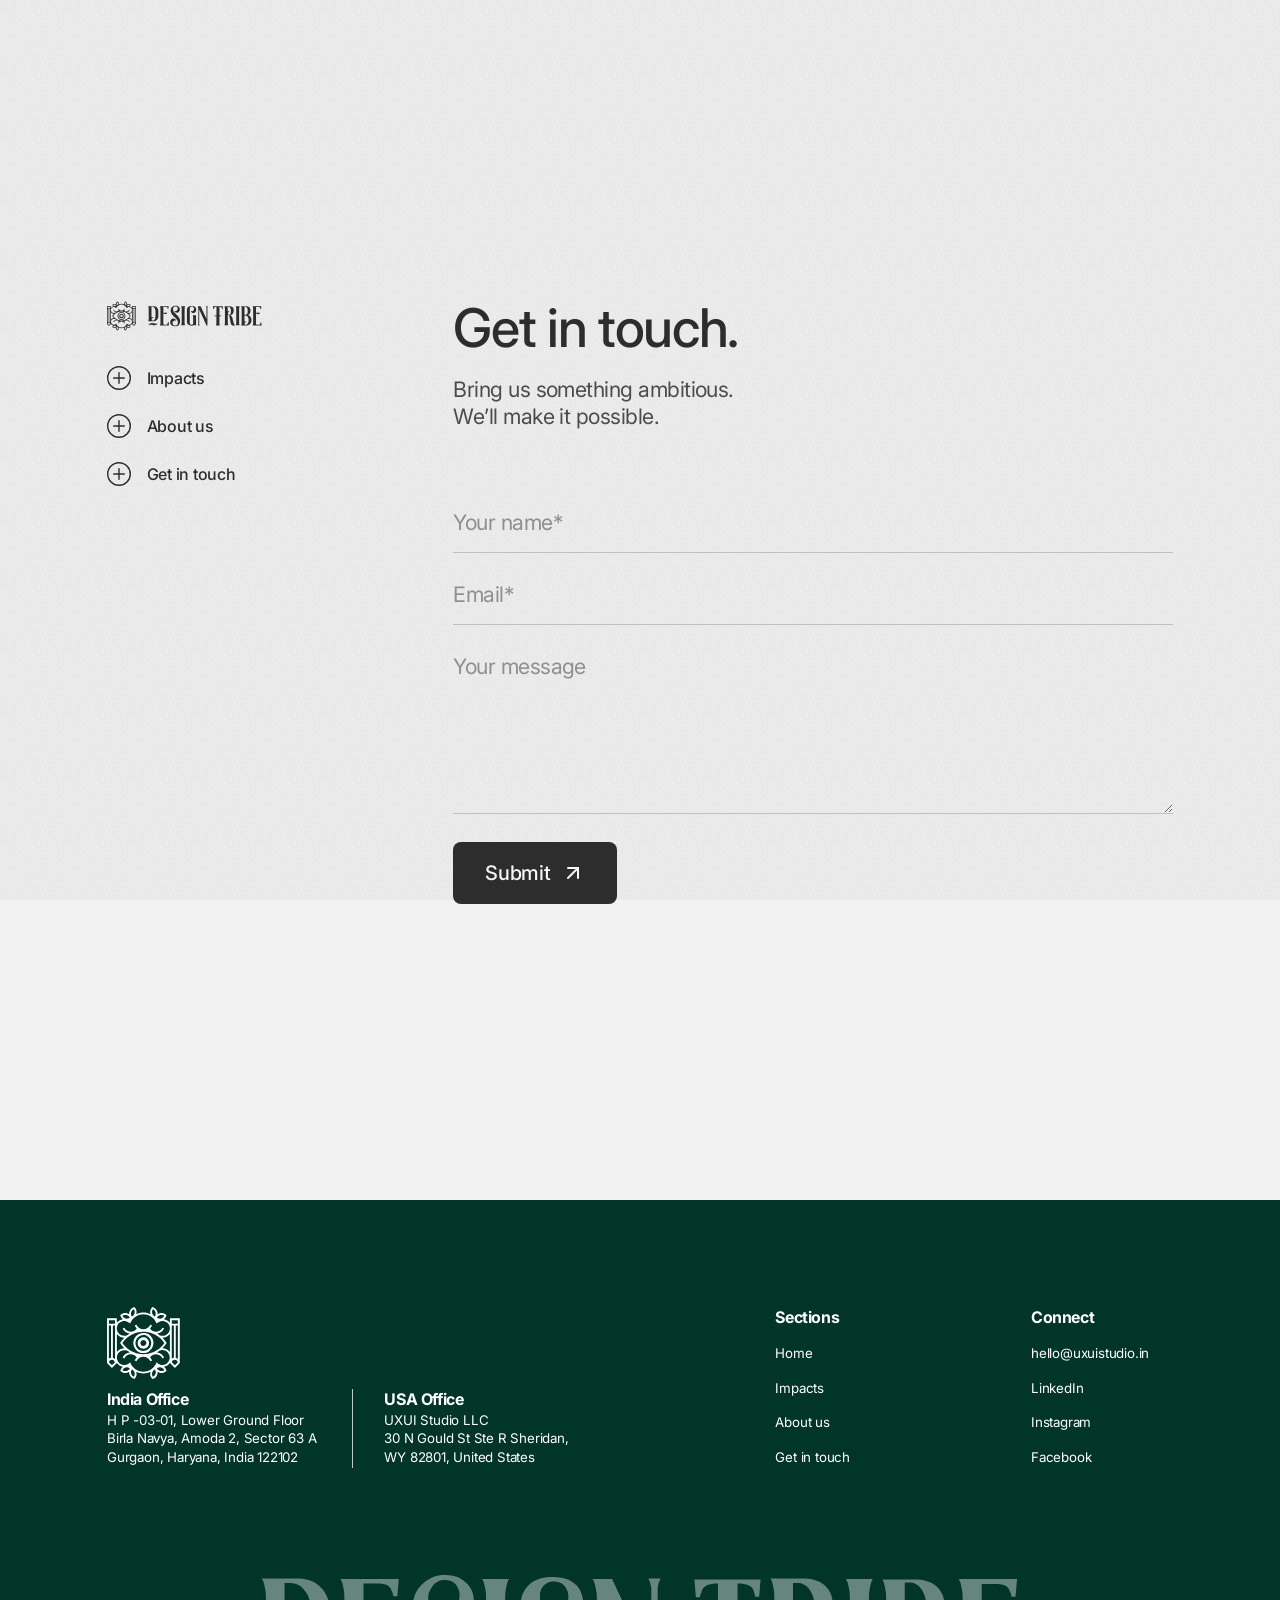
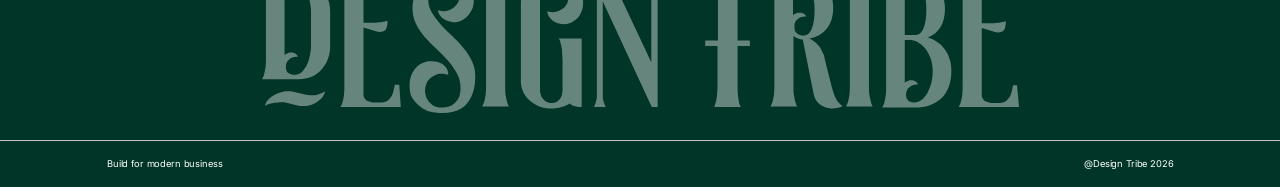
<file: contact.html>
<!doctype html>
<html lang="en">
<head>
  <link rel="icon" type="image/svg+xml" sizes="any" href="/assets/Footer/DT%20Fav%20Icon.svg" />
  <meta charset="UTF-8" />
  <meta name="viewport" content="width=device-width, initial-scale=1.0" />
  <meta name="description" content="Bring us something ambitious. Get in touch with Design Tribe." />
  <title>Get in touch — Design Tribe</title>
  <link rel="stylesheet" href="/src/styles.css?v=shared-site-effects-1" />
  <link rel="stylesheet" href="/src/footer.css?v=shared-footer-4" />
  <link rel="stylesheet" href="/src/contact.css?v=4" />
  <link rel="stylesheet" href="/src/typography.css?v=1" />
  <link rel="stylesheet" href="/src/mobile.css?v=1" />
  <link rel="stylesheet" href="/src/home-mobile.css?v=contact-mobile-1" />
  <link rel="stylesheet" href="/src/contact-mobile.css?v=1" />
  <link rel="stylesheet" href="/src/mobile-menu.css?v=2" />
</head>
<body class="get-in-touch-page">
  <div class="page-curtain" data-page-curtain role="status" aria-label="Loading" aria-live="polite">
    <span class="page-curtain-panel"></span>
    <span class="page-curtain-panel"></span>
    <span class="page-curtain-panel"></span>
    <span class="page-curtain-panel"></span>
    <span class="page-curtain-panel"></span>
    <span class="page-curtain-panel"></span>
    <span class="page-curtain-panel"></span>
    <span class="page-curtain-panel"></span>
    <span class="page-curtain-panel"></span>
    <span class="page-curtain-panel"></span>
  </div>
  <main>
    <section class="inquiry-section" aria-labelledby="inquiry-title">
      <div class="inquiry-layout">
        <nav class="inquiry-nav" aria-label="Primary navigation">
          <a class="inquiry-brand" href="/" aria-label="Design Tribe home"><picture><source media="(max-width: 760px)" srcset="/assets/mobile-contact/logo.svg" /><img src="/assets/Contact/logo.svg" alt="Design Tribe" width="160" height="40" /></picture></a>
          <a href="/impact.html"><img src="/assets/Contact/plus.svg" alt="" width="24" height="24" /><span>Impacts</span></a>
          <a href="/about.html"><img src="/assets/Contact/plus.svg" alt="" width="24" height="24" /><span>About us</span></a>
          <a href="/contact.html" aria-current="page"><img src="/assets/Contact/plus.svg" alt="" width="24" height="24" /><span>Get in touch</span></a>
        </nav>
        <details class="home-mobile-menu">
          <summary aria-label="Toggle navigation"><img src="/assets/mobile-contact/menu.svg" alt="" width="24" height="24" /></summary>
          <nav aria-label="Mobile navigation"><a href="/">Home</a><a href="/impact.html">Impacts</a><a href="/about.html">About us</a><a href="/contact.html" aria-current="page">Get in touch</a></nav>
        </details>
        <div class="inquiry-content">
          <header class="inquiry-heading"><h1 id="inquiry-title">Get in touch.</h1><p>Bring us something ambitious.<br />We’ll make it possible.</p></header>
          <form class="inquiry-form" id="inquiry-form" name="design-tribe-contact-form" method="POST" action="/contact.html?submitted=1" data-netlify="true" netlify-honeypot="bot-field">
            <input type="hidden" name="form-name" value="design-tribe-contact-form" />
            <p class="inquiry-honeypot" aria-hidden="true"><label>Don't fill this out if you're human: <input name="bot-field" tabindex="-1" autocomplete="off" /></label></p>
            <label class="inquiry-field"><span class="inquiry-sr-only">Your name (required)</span><input type="text" name="name" placeholder="Your name*" autocomplete="name" required maxlength="200" /></label>
            <label class="inquiry-field"><span class="inquiry-sr-only">Email (required)</span><input type="email" name="email" placeholder="Email*" autocomplete="email" required maxlength="254" /></label>
            <label class="inquiry-field"><span class="inquiry-sr-only">Your message</span><textarea name="message" placeholder="Your message" rows="6" maxlength="10000"></textarea></label>
            <div><button class="inquiry-submit" type="submit">Submit<img src="/assets/Contact/arrow.svg" alt="" width="24" height="24" /></button><p class="inquiry-status" role="status" id="inquiry-status"></p></div>
          </form>
        </div>
      </div>
    </section>
    <div class="inquiry-footer"><footer class="contact-footer footer-updated" aria-label="Design Tribe footer">
            <div class="footer-updated-grid">
              <div class="footer-offices">
                <picture class="footer-logo-picture"><source media="(max-width: 760px)" srcset="/assets/mobile-home/footer-logo.svg" /><img class="footer-updated-logo" src="/assets/Footer/Updated/Logo.svg" alt="Design Tribe" width="289" height="108" /></picture>
                <div class="footer-addresses">
                  <div class="footer-office">
                    <h3>India Office</h3>
                    <p>H P -03-01, Lower Ground Floor<br />Birla Navya, Amoda 2, Sector 63 A<br />Gurgaon, Haryana, India 122102</p>
                  </div>
                  <div class="footer-office">
                    <h3>USA Office</h3>
                    <p>UXUI Studio LLC<br />30 N Gould St Ste R Sheridan,<br />WY 82801, United States</p>
                  </div>
                </div>
              </div>
              <nav class="footer-updated-links" aria-label="Footer navigation">
                <h3>Sections</h3>
                <a href="/">Home</a>
                <a href="/impact.html">Impacts</a>
                <a href="/about.html">About us</a>
                <a href="/contact.html" aria-current="page">Get in touch</a>
              </nav>
              <nav class="footer-updated-links" aria-label="Contact and social links">
                <h3>Connect</h3>
                <a href="mailto:hello@uxuistudio.in">hello@uxuistudio.in</a>
                <a href="https://www.linkedin.com/company/thedesigntribestudio/" target="_blank" rel="noopener noreferrer">LinkedIn</a>
                <a href="https://www.instagram.com/thedesigntribestudio/" target="_blank" rel="noopener noreferrer">Instagram</a>
                <a href="https://www.facebook.com/thedesigntribestudio/?locale=mt_MT" target="_blank" rel="noopener noreferrer">Facebook</a>
              </nav>
            </div>
            <div class="footer-updated-brand">
              <picture class="footer-wordmark-picture"><source media="(max-width: 760px)" srcset="/assets/mobile-home/footer-wordmark.svg" /><img class="footer-updated-wordmark" src="/assets/Footer/Updated/Wordmark.svg" alt="Design Tribe" width="1135" height="208" /></picture>
              <div class="footer-updated-strip">
                <p>Build for modern business</p>
                <p>@Design Tribe 2026</p>
              </div>
            </div>
          </footer></div>
  </main>
  <script src="/src/main.js?v=shared-hero-effects-2"></script>
  <script src="/src/contact.js?v=2"></script>
  <script src="/src/mobile-menu.js?v=1"></script>
</body>
</html>
</file>
<file: src/styles.css>
@font-face {
  font-family: "InterVariable";
  src: url("/assets/fonts/inter/Inter-VariableFont_opsz,wght.ttf") format("truetype");
  font-weight: 100 900;
  font-style: normal;
  font-display: swap;
}

/* Updated industries mosaic — Figma node 2220:6854 */
.industries-updated-section {
  width: 100%;
  height: 1624px;
  padding: 160px;
  overflow: hidden;
  background: #f6f6f6;
}

.industries-updated-wrap {
  display: flex;
  width: 1600px;
  height: 1304px;
  flex-direction: column;
  align-items: flex-start;
  gap: 160px;
}

.industries-updated-copy {
  display: flex;
  width: 960px;
  flex-direction: column;
  align-items: flex-start;
  gap: 32px;
}

.industries-updated-copy h2,
.industries-updated-copy p,
.industries-mosaic-card h3 {
  margin: 0;
  font-family: "InterVariable", Arial, sans-serif;
  font-style: normal;
}

.industries-updated-copy h2 {
  width: 960px;
  color: #2e2e2e;
  font-size: 60px;
  font-weight: 600;
  line-height: 70px;
  letter-spacing: -0.025em;
  font-variation-settings: "wght" 600, "slnt" 0;
}

.industries-updated-copy p {
  width: 960px;
  color: #4e4e4e;
  font-size: 24px;
  font-weight: 400;
  line-height: 34px;
  letter-spacing: -0.015em;
  font-variation-settings: "wght" 400, "slnt" 0;
}

.industries-mosaic {
  position: relative;
  width: 1600px;
  height: 800px;
  flex: 0 0 auto;
  overflow: hidden;
  border-radius: 16px;
}

.industries-mosaic-card {
  position: absolute;
  isolation: isolate;
  overflow: hidden;
  border-radius: 8px;
}

.industries-mosaic-card img {
  position: absolute;
  inset: 0;
  display: block;
  width: 100%;
  height: 100%;
  pointer-events: none;
}

.industries-card-bg {
  z-index: 0;
}

.industries-card-art {
  z-index: 1;
  transition: transform 700ms cubic-bezier(0.2, 0.7, 0.2, 1);
  transform-origin: center;
}

.industries-mosaic-card:hover .industries-card-art {
  transform: scale(1.045);
}

.industries-mosaic-card h3 {
  position: absolute;
  z-index: 2;
  top: 32px;
  color: #2e2e2e;
  font-size: 32px;
  font-weight: 500;
  line-height: 40px;
  letter-spacing: -0.025em;
  font-variation-settings: "wght" 500, "slnt" 0;
}

@media (prefers-reduced-motion: reduce) {
  .industries-card-art {
    transition: none;
  }

  .industries-mosaic-card:hover .industries-card-art {
    transform: none;
  }
}

.industries-retail { left: 0; top: 0; width: 640px; height: 552px; }
.industries-healthcare { left: 648px; top: 0; width: 952px; height: 400px; }
.industries-education { left: 0; top: 560px; width: 640px; height: 240px; }
.industries-ai { left: 648px; top: 408px; width: 232px; height: 392px; }
.industries-food { left: 888px; top: 408px; width: 232px; height: 392px; }
.industries-shipping { left: 1128px; top: 408px; width: 472px; height: 392px; }

.industries-retail h3,
.industries-education h3 { left: 30px; width: 580px; }
.industries-healthcare h3 { left: 40px; width: 872px; }
.industries-ai h3,
.industries-food h3 { left: 20px; width: 192px; }
.industries-shipping h3 { left: 40px; width: 392px; }

@media (min-width: 1400px) and (max-width: 1599px) {
  .industries-updated-section { height: 1218px; padding: 120px; }
  .industries-updated-wrap { width: 1200px; height: 978px; gap: 120px; }
  .industries-updated-copy { width: 720px; gap: 24px; }
  .industries-updated-copy h2 { width: 720px; font-size: 45px; line-height: 52.5px; }
  .industries-updated-copy p { width: 720px; font-size: 18px; line-height: 25.5px; }
  .industries-mosaic { transform: scale(0.75); transform-origin: top left; }
}

@media (min-width: 1200px) and (max-width: 1399px) {
  .industries-updated-section { height: 1056px; padding: 104px; }
  .industries-updated-wrap { width: 1040px; height: 848px; gap: 104px; }
  .industries-updated-copy { width: 624px; gap: 21px; }
  .industries-updated-copy h2 { width: 624px; font-size: 39px; line-height: 45.5px; }
  .industries-updated-copy p { width: 624px; font-size: 15.6px; line-height: 22.1px; }
  .industries-mosaic { transform: scale(0.65); transform-origin: top left; }
}

@media (max-width: 1199px) {
  .industries-updated-section { height: auto; padding: 96px var(--gutter); }
  .industries-updated-wrap { width: 100%; height: auto; gap: 80px; }
  .industries-updated-copy,
  .industries-updated-copy h2,
  .industries-updated-copy p { width: min(100%, 960px); }
  .industries-updated-copy h2 { font-size: clamp(42px, 6vw, 60px); line-height: 1.16; }
  .industries-mosaic { width: 100%; height: auto; display: grid; grid-template-columns: repeat(2, minmax(0, 1fr)); gap: 8px; overflow: visible; }
  .industries-mosaic-card { position: relative; inset: auto; width: 100%; height: auto; aspect-ratio: 1 / .72; }
  .industries-mosaic-card img { object-fit: cover; }
  .industries-mosaic-card h3 { top: 24px; left: 24px; width: calc(100% - 48px); font-size: clamp(24px, 3vw, 32px); line-height: 1.25; }
}

@media (max-width: 760px) {
  .industries-updated-section { padding-top: 72px; padding-bottom: 72px; }
  .industries-updated-wrap { gap: 56px; }
  .industries-updated-copy { gap: 20px; }
  .industries-updated-copy h2 { font-size: 38px; }
  .industries-updated-copy p { font-size: 20px; line-height: 30px; }
  .industries-mosaic { grid-template-columns: 1fr; }
}

@font-face {
  font-family: "InterVariable";
  src: url("/assets/fonts/inter/Inter-Italic-VariableFont_opsz,wght.ttf") format("truetype");
  font-weight: 100 900;
  font-style: italic;
  font-display: swap;
}

:root {
  --black: #050605;
  --ink: #111313;
  --muted: #707070;
  --stroke-color: #c6c6c6;
  --line: var(--stroke-color);
  --soft: #f4f4f2;
  --paper: #fbfbfa;
  --green: #087356;
  --green-soft: #8fc3b1;
  --max: 1600px;
  --gutter: clamp(24px, 8vw, 160px);
}

* {
  box-sizing: border-box;
}

html {
  overflow-x: hidden;
  scroll-behavior: auto;
}

html.lenis,
html.lenis body {
  height: auto;
}

html.lenis.lenis-smooth {
  scroll-behavior: auto !important;
}

html.lenis.lenis-stopped {
  overflow: hidden;
}

body {
  margin: 0;
  overflow-x: hidden;
  background: var(--soft);
  color: var(--ink);
  font-family: "InterVariable", Arial, sans-serif;
  font-optical-sizing: auto;
  font-variation-settings: "slnt" 0;
  letter-spacing: 0;
}

body::before {
  position: fixed;
  inset: 0;
  z-index: 119;
  width: 100vw;
  height: 100vh;
  pointer-events: none;
  content: "";
  background-image: url("data:image/svg+xml,%3Csvg viewBox='0 0 128 128' xmlns='http://www.w3.org/2000/svg'%3E%3Cfilter id='noise'%3E%3CfeTurbulence type='fractalNoise' baseFrequency='1.35' numOctaves='4' stitchTiles='stitch' result='grain'/%3E%3CfeColorMatrix in='grain' type='matrix' values='0 0 0 0 0.0392 0 0 0 0 0.0392 0 0 0 0 0.0392 0.08 0 0 0 0'/%3E%3C/filter%3E%3Crect width='128' height='128' filter='url(%23noise)'/%3E%3C/svg%3E");
  background-size: 64px 64px;
  background-repeat: repeat;
  mix-blend-mode: multiply;
}

a {
  color: inherit;
  text-decoration: none;
}

.container {
  width: min(calc(100% - (var(--gutter) * 2)), var(--max));
  margin: 0 auto;
}

.section {
  padding: clamp(96px, 9vw, 170px) 0;
}

.section-light {
  background: var(--paper);
}

.section-dark {
  background: var(--black);
  color: #f4f4f1;
}

.hero {
  --hero-auto-x: 0px;
  --hero-auto-y: 0px;
  --hero-stage-x: 0px;
  --hero-stage-y: 0px;
  --hero-stage-rotate-x: 0deg;
  --hero-stage-rotate-y: 0deg;
  --hero-pointer-scale: 1;
  --hero-stage-base-scale: 1.2;
  --hero-focus-x: 50%;
  --hero-focus-y: 50%;
  --hero-focus-opacity: 0;
  --hero-focus-size: 340px;
  position: relative;
  height: 100vh;
  height: 100svh;
  min-height: 860px;
  overflow: hidden;
  isolation: isolate;
}

.hero::before,
.hero::after {
  position: absolute;
  inset: 0;
  content: "";
  pointer-events: none;
}

.hero::before {
  display: none;
}

.hero::after {
  display: none;
}

.hero-media {
  position: absolute;
  inset: -24svh -16vw;
  z-index: -3;
  min-height: calc(100% + 48svh);
  overflow: hidden;
  background: #020504;
  transform-origin: center;
}

.hero-parallax-layer,
.hero-image-layer,
.hero-background-picture,
.hero-background-image,
.hero-image-layer img {
  width: 100%;
  height: 100%;
  display: block;
}

.hero-parallax-layer {
  position: absolute;
  inset: 0;
  z-index: 0;
  transform-origin: center;
  transform-style: preserve-3d;
  perspective: 1200px;
  perspective-origin: 50% 50%;
  transform:
    translate3d(var(--hero-stage-x), var(--hero-stage-y), 0)
    rotateX(var(--hero-stage-rotate-x))
    rotateY(var(--hero-stage-rotate-y))
    scale(calc(var(--hero-stage-base-scale) * var(--hero-pointer-scale)));
}

.hero-image-layer,
.hero-dark-overlay {
  position: absolute;
  inset: 0;
}

.hero-image-layer img,
.hero-background-image,
.hero-dark-overlay img {
  object-fit: cover;
  object-position: 50% 48%;
  width: 100%;
  height: 100%;
  display: block;
}

.hero-base-layer {
  z-index: 0;
  opacity: 1;
  transform: translateZ(0) scale(1.08);
  transform-origin: center;
}

.hero-base-layer img {
  filter: none;
}

.hero-blur-layer,
.hero-forward-movement-layer {
  pointer-events: none;
  will-change: transform;
}

.hero-blur-layer {
  inset: -18%;
  z-index: 1;
  opacity: 0;
  transform: translateZ(68px) scale(1.12);
  transform-origin: center;
}

.hero-blur-layer img {
  filter: blur(24px);
  transform: scale(1.18);
  transform-origin: center;
}

.hero-forward-movement-layer {
  z-index: 2;
  opacity: 0;
  filter: blur(0);
  animation: continuousZoomSevenLayer 10s linear infinite;
  animation-delay: calc(var(--layer-phase) * -1.4286s);
  transform-origin: 50% 50%;
  will-change: transform, opacity, filter;
}

.hero-forward-movement-layer img {
  filter: none;
}

.hero-focus-layer {
  z-index: 3;
  opacity: var(--hero-focus-opacity);
  transform: translateZ(220px) scale(1.015);
  transform-origin: center;
  transition: opacity 140ms ease;
  will-change: opacity, mask-image, -webkit-mask-image;
  -webkit-mask-image:
    radial-gradient(
      circle var(--hero-focus-size) at var(--hero-focus-x) var(--hero-focus-y),
      rgba(0, 0, 0, 1) 0%,
      rgba(0, 0, 0, 0.88) 36%,
      rgba(0, 0, 0, 0.32) 70%,
      rgba(0, 0, 0, 0) 100%
    );
  mask-image:
    radial-gradient(
      circle var(--hero-focus-size) at var(--hero-focus-x) var(--hero-focus-y),
      rgba(0, 0, 0, 1) 0%,
      rgba(0, 0, 0, 0.88) 36%,
      rgba(0, 0, 0, 0.32) 70%,
      rgba(0, 0, 0, 0) 100%
    );
}

.hero-focus-layer img {
  filter: none;
}

@keyframes continuousZoomSevenLayer {
  0% {
    visibility: visible;
    opacity: 0;
    filter: blur(0);
    transform:
      translate3d(var(--hero-auto-x), var(--hero-auto-y), 136px)
      scale(1);
  }

  14.285% {
    visibility: visible;
    opacity: 0.2;
    filter: blur(0.4px);
    transform:
      translate3d(var(--hero-auto-x), var(--hero-auto-y), 136px)
      scale(1.058);
  }

  28.571% {
    visibility: visible;
    opacity: 0.4;
    filter: blur(0.8px);
    transform:
      translate3d(var(--hero-auto-x), var(--hero-auto-y), 136px)
      scale(1.117);
  }

  42.857% {
    visibility: visible;
    opacity: 0.6;
    filter: blur(1.2px);
    transform:
      translate3d(var(--hero-auto-x), var(--hero-auto-y), 136px)
      scale(1.175);
  }

  57.143% {
    visibility: visible;
    opacity: 0.8;
    filter: blur(1.6px);
    transform:
      translate3d(var(--hero-auto-x), var(--hero-auto-y), 136px)
      scale(1.233);
  }

  71.429% {
    visibility: visible;
    opacity: 1;
    filter: blur(2px);
    transform:
      translate3d(var(--hero-auto-x), var(--hero-auto-y), 136px)
      scale(1.292);
  }

  85.714% {
    visibility: visible;
    opacity: 0;
    filter: blur(2.5px);
    transform:
      translate3d(var(--hero-auto-x), var(--hero-auto-y), 136px)
      scale(1.35);
  }

  100% {
    visibility: visible;
    opacity: 0;
    filter: blur(0);
    transform:
      translate3d(var(--hero-auto-x), var(--hero-auto-y), 136px)
      scale(1);
  }
}

.hero-dark-overlay {
  z-index: 4;
  pointer-events: none;
}

.hero-dark-overlay::after {
  position: absolute;
  inset: 0;
  content: "";
  background:
    radial-gradient(ellipse at 62% 53%, rgba(0, 0, 0, 0) 0%, rgba(0, 0, 0, 0.08) 34%, rgba(0, 0, 0, 0.28) 76%),
    linear-gradient(90deg, rgba(0, 0, 0, 0.62), rgba(0, 0, 0, 0.26) 34%, rgba(0, 0, 0, 0.2) 62%, rgba(0, 0, 0, 0.52)),
    linear-gradient(180deg, rgba(0, 0, 0, 0.46), rgba(0, 0, 0, 0.12) 35%, rgba(0, 0, 0, 0.2) 66%, rgba(0, 0, 0, 0.58));
}

.hero-dark-overlay img {
  object-position: 50% 50%;
}

@media (min-width: 1920px) {
  .hero {
    --hero-stage-base-scale: 1.34;
  }

  .hero-media {
    inset: -30svh -22vw;
    min-height: calc(100% + 60svh);
  }

  .hero-base-layer {
    transform: translateZ(0) scale(1.14);
  }
}

@media (prefers-reduced-motion: reduce) {
  .hero-media {
    inset: 0;
    min-height: 100%;
    transform: none !important;
    will-change: auto;
  }

  .hero-forward-movement-layer,
  .hero-blur-layer {
    transform: none !important;
    will-change: auto;
    transition: none;
  }

  .hero-blur-layer,
  .hero-forward-movement-layer,
  .hero-focus-layer {
    display: none;
  }

  .bottom-nav-shell,
  .site-bottom-blur,
  .bottom-nav-menu,
  .bottom-nav-link {
    transition: none;
  }
}

.side-nav {
  position: absolute;
  top: clamp(180px, 13.645833vw, 262px);
  left: var(--gutter);
  z-index: 2;
  display: grid;
  gap: 24px;
  color: #fff;
  width: 192px;
  font-size: 20px;
  font-weight: 400;
  line-height: 30px;
  font-variation-settings: "wght" 400, "slnt" 0;
}

.brand {
  display: flex;
  align-items: center;
  width: 160px;
  height: 40.173px;
}

.brand img {
  display: block;
  width: 160px;
  height: 40.173px;
}

.side-nav a:not(.brand) {
  display: flex;
  width: 192px;
  height: 30px;
  gap: 16px;
  align-items: center;
  font-family: "InterVariable", Arial, sans-serif;
  font-size: 20px;
  font-weight: 400;
  line-height: 30px;
  letter-spacing: -0.015em;
  font-variation-settings: "wght" 400, "slnt" 0;
}

.nav-icon {
  width: 24px;
  height: 24px;
  display: block;
}

.bottom-nav-shell {
  position: fixed;
  bottom: max(28px, env(safe-area-inset-bottom));
  left: 50%;
  z-index: 80;
  display: flex;
  flex-direction: column;
  align-items: center;
  gap: 10px;
  opacity: 0;
  pointer-events: none;
  transform: translate3d(-50%, 28px, 0);
  transition: opacity 260ms ease, transform 260ms ease;
}

.site-bottom-blur {
  position: fixed;
  right: 0;
  bottom: 0;
  left: 0;
  z-index: 70;
  width: 100vw;
  height: 12vh;
  min-height: 72px;
  max-height: 130px;
  opacity: 0;
  overflow: hidden;
  pointer-events: none;
  transition: opacity 260ms ease;
}

.site-bottom-blur.is-visible {
  opacity: 1;
}

.site-bottom-blur-layer {
  position: absolute;
  inset: 0;
  display: block;
  pointer-events: none;
}

.site-bottom-blur-layer-soft {
  -webkit-backdrop-filter: blur(3px);
  backdrop-filter: blur(3px);
  -webkit-mask-image: linear-gradient(
    to bottom,
    transparent 0%,
    #000 33.3333%,
    #000 66.6667%,
    transparent 100%
  );
  mask-image: linear-gradient(
    to bottom,
    transparent 0%,
    #000 33.3333%,
    #000 66.6667%,
    transparent 100%
  );
}

.site-bottom-blur-layer-medium {
  -webkit-backdrop-filter: blur(6px);
  backdrop-filter: blur(6px);
  -webkit-mask-image: linear-gradient(
    to bottom,
    transparent 33.3333%,
    #000 66.6667%,
    #000 100%,
    transparent 133.3333%
  );
  mask-image: linear-gradient(
    to bottom,
    transparent 33.3333%,
    #000 66.6667%,
    #000 100%,
    transparent 133.3333%
  );
}

.site-bottom-blur-layer-strong {
  -webkit-backdrop-filter: blur(12px);
  backdrop-filter: blur(12px);
  -webkit-mask-image: linear-gradient(
    to bottom,
    transparent 66.6667%,
    #000 100%,
    #000 133.3333%,
    transparent 166.6667%
  );
  mask-image: linear-gradient(
    to bottom,
    transparent 66.6667%,
    #000 100%,
    #000 133.3333%,
    transparent 166.6667%
  );
}

.bottom-nav-shell.is-after-hero {
  opacity: 1;
  pointer-events: auto;
  transform: translate3d(-50%, 0, 0);
}

.bottom-nav-shell.is-over-footer {
  opacity: 0;
  pointer-events: none;
  transform: translate3d(-50%, 34px, 0);
}

.bottom-nav-shell.is-scrolling:not(:hover):not(:focus-within) {
  opacity: 0;
  pointer-events: none;
  transform: translate3d(-50%, 34px, 0);
}

.bottom-nav-shell::before {
  position: absolute;
  bottom: 34px;
  left: 50%;
  width: 190px;
  height: 18px;
  content: "";
  transform: translateX(-50%);
}

.bottom-nav-trigger {
  display: block;
  width: 190px;
  height: 36px;
  padding: 0;
  border: 0;
  background: transparent;
  cursor: pointer;
  transition: opacity 160ms ease, transform 160ms ease;
}

.bottom-nav-trigger img {
  display: block;
  width: 190px;
  height: 36px;
}

.bottom-nav-trigger:focus-visible {
  outline: 2px solid #00694e;
  outline-offset: 5px;
  border-radius: 22px;
}

.bottom-nav-shell:hover .bottom-nav-trigger,
.bottom-nav-shell:focus-within .bottom-nav-trigger,
.bottom-nav-shell.is-expanded .bottom-nav-trigger {
  opacity: 0;
  transform: translate3d(0, 4px, 0) scale(0.98);
}

.bottom-nav-menu {
  position: absolute;
  bottom: 0;
  left: 50%;
  width: 190px;
  height: 174px;
  padding: 0;
  border: 0;
  border-radius: 8px;
  background: #fff;
  box-shadow: 0 0 0 1px var(--stroke-color), 0 18px 50px rgba(10, 10, 10, 0.16);
  opacity: 0;
  overflow: hidden;
  pointer-events: none;
  transform: translate3d(-50%, 8px, 0) scale(0.98);
  transform-origin: 50% 100%;
  transition: opacity 220ms ease, transform 220ms ease;
}

.bottom-nav-shell:hover .bottom-nav-menu,
.bottom-nav-shell:focus-within .bottom-nav-menu,
.bottom-nav-shell.is-expanded .bottom-nav-menu {
  opacity: 1;
  pointer-events: auto;
  transform: translate3d(-50%, 0, 0) scale(1);
}

.bottom-nav-link {
  position: absolute;
  left: 0;
  display: flex;
  align-items: center;
  width: 100%;
  height: 30px;
  padding: 0 16px;
  color: #676767;
  font-family: "InterVariable", Arial, sans-serif;
  font-size: 16px;
  font-weight: 400;
  line-height: 26px;
  letter-spacing: -0.015em;
  font-variation-settings: "wght" 400, "slnt" 0;
  transition: background-color 160ms ease, color 160ms ease;
}

.bottom-nav-home {
  top: 11px;
}

.bottom-nav-system {
  top: 41px;
}

.bottom-nav-work {
  top: 71px;
}

.bottom-nav-about {
  top: 101px;
}

.bottom-nav-contact {
  top: 131px;
}

.bottom-nav-link:hover,
.bottom-nav-link:focus-visible {
  background: #f2f2f2;
}

.bottom-nav-link:focus-visible {
  outline: none;
}

.bottom-nav-link.is-active {
  color: #00694e;
  font-weight: 500;
  font-variation-settings: "wght" 500, "slnt" 0;
}

.hero-inner {
  position: absolute;
  z-index: 1;
  top: clamp(180px, 13.645833vw, 262px);
  left: clamp(420px, 33.333vw, 640px);
  display: flex;
  width: min(1120px, calc(100vw - clamp(420px, 33.333vw, 640px) - var(--gutter)));
  height: 556px;
  min-height: 0;
  flex-direction: column;
  justify-content: flex-start;
  gap: 32px;
  padding: 0;
}

.eyebrow {
  display: flex;
  width: 422px;
  height: 46px;
  align-items: center;
  justify-content: center;
  margin-bottom: 0;
  padding: 8px 24px;
  border-radius: 8px;
  background: rgba(255, 255, 255, 0.24);
  color: #fff;
  font-size: 20px;
  font-weight: 400;
  line-height: 30px;
  letter-spacing: -0.015em;
  font-variation-settings: "wght" 400, "slnt" 0;
  white-space: nowrap;
}

h1,
h2,
h3,
p {
  margin: 0;
}

h1 {
  width: min(1120px, calc(100vw - clamp(420px, 33.333vw, 640px) - var(--gutter)));
  height: auto;
  max-width: none;
  background: linear-gradient(90deg, #ffffff 0%, #f2f2f0 18%, #d7d7d4 42%, #a9a9a9 72%, #747474 100%);
  color: transparent;
  font-family: "InterVariable", Arial, sans-serif;
  font-size: clamp(86px, 6.25vw, 120px);
  font-weight: 600;
  line-height: 1.083;
  letter-spacing: -0.025em;
  font-variation-settings: "wght" 600, "slnt" 0;
  -webkit-background-clip: text;
  background-clip: text;
}

.hero p {
  width: min(1120px, calc(100vw - clamp(420px, 33.333vw, 640px) - var(--gutter)));
  max-width: none;
  height: 92px;
  margin-top: 0;
  background: linear-gradient(90deg, #ffffff 0%, #676767 100%);
  color: transparent;
  font-size: 36px;
  font-weight: 400;
  line-height: 46px;
  letter-spacing: -0.015em;
  font-variation-settings: "wght" 400, "slnt" 0;
  -webkit-background-clip: text;
  background-clip: text;
}

.button {
  display: inline-flex;
  width: 207px;
  height: 62px;
  min-height: 62px;
  align-items: center;
  justify-content: center;
  gap: 10px;
  margin-top: 0;
  padding: 16px 32px;
  border: 1px solid var(--stroke-color);
  border-radius: 8px;
  background: #fff;
  color: #0a0a0a;
  font-family: "InterVariable", Arial, sans-serif;
  font-size: 20px;
  font-weight: 400;
  line-height: 30px;
  letter-spacing: -0.015em;
  font-variation-settings: "wght" 400, "slnt" 0;
}

.button img {
  width: 24px;
  height: 24px;
  display: block;
  flex: 0 0 24px;
}

.reality-section {
  width: 100%;
  min-height: 2136px;
  padding: 320px 160px;
  background: #fff;
  color: #0a0a0a;
}

.reality-wrap {
  display: flex;
  width: 1600px;
  flex-direction: column;
  gap: 320px;
  margin: 0 auto;
}

.reality-intro {
  display: flex;
  width: 100%;
  height: 380px;
  flex-direction: column;
  gap: 48px;
}

.reality-tagline {
  position: relative;
  display: flex;
  width: 100%;
  height: 58px;
  flex-direction: column;
  justify-content: flex-start;
  gap: 24px;
}

.reality-tagline::after {
  position: absolute;
  left: 0;
  bottom: 0;
  width: 1600px;
  height: 0.5px;
  background: var(--stroke-color);
  content: "";
}

.reality-tagline p {
  width: 100%;
  height: 34px;
  color: #0a0a0a;
  font-family: "InterVariable", Arial, sans-serif;
  font-size: 24px;
  font-weight: 400;
  line-height: 34px;
  letter-spacing: -0.015em;
  font-variation-settings: "wght" 400, "slnt" 0;
}

.reality-heading {
  display: flex;
  width: 640px;
  height: 274px;
  flex-direction: column;
  gap: 32px;
}

.reality-heading h2 {
  width: 640px;
  height: 140px;
  color: #0a0a0a;
  font-family: "InterVariable", Arial, sans-serif;
  font-size: 60px;
  font-weight: 600;
  line-height: 70px;
  letter-spacing: -0.025em;
  font-variation-settings: "wght" 600, "slnt" 0;
}

.reality-heading p {
  width: 640px;
  height: 102px;
  color: #676767;
  font-family: "InterVariable", Arial, sans-serif;
  font-size: 24px;
  font-weight: 400;
  line-height: 34px;
  letter-spacing: -0.015em;
  font-variation-settings: "wght" 400, "slnt" 0;
}

.reality-body {
  display: flex;
  width: 1600px;
  height: 796px;
  flex-direction: column;
  gap: 32px;
}

.reality-grid {
  display: grid;
  width: 1600px;
  grid-template-columns: 720px 720px;
  grid-template-rows: 132px 480px;
  gap: 32px 160px;
}

.reality-note {
  display: flex;
  width: 720px;
  height: 132px;
  align-items: flex-start;
  gap: 5px;
  padding: 32px;
  border-radius: 16px;
  background: linear-gradient(90deg, #fff 0%, #f2f2f2 100%);
}

.note-dot {
  display: block;
  width: 34px;
  height: 34px;
  flex: 0 0 34px;
  position: relative;
}

.note-dot::after {
  position: absolute;
  top: 11px;
  left: 11px;
  width: 12px;
  height: 12px;
  border-radius: 999px;
  background: #0a0a0a;
  content: "";
}

.reality-note div {
  display: flex;
  width: 617px;
  flex-direction: column;
  gap: 8px;
}

.reality-note h3 {
  width: 617px;
  height: 34px;
  color: #0a0a0a;
  font-family: "InterVariable", Arial, sans-serif;
  font-size: 24px;
  font-weight: 600;
  line-height: 34px;
  letter-spacing: -0.015em;
  font-variation-settings: "wght" 600, "slnt" 0;
}

.reality-note p {
  width: 617px;
  height: 26px;
  color: #676767;
  font-family: "InterVariable", Arial, sans-serif;
  font-size: 16px;
  font-weight: 400;
  line-height: 26px;
  letter-spacing: -0.015em;
  font-variation-settings: "wght" 400, "slnt" 0;
}

.reality-visual {
  position: relative;
  width: 720px;
  height: 480px;
  overflow: hidden;
  border-radius: 16px;
}

.visual-bg {
  position: absolute;
  inset: 0;
  width: 720px;
  height: 480px;
  will-change: transform;
}

.visual-independent {
  position: absolute;
  top: 76px;
  left: 76px;
  width: 568px;
  height: 328px;
}

.visual-together {
  position: absolute;
  top: 35px;
  left: 105px;
  width: 490px;
  height: 411px;
}

.reality-strip {
  position: relative;
  display: flex;
  width: 1600px;
  height: 120px;
  align-items: center;
  gap: 16px;
  padding: 24px;
  border-radius: 16px;
  background: linear-gradient(90deg, #fff 0%, #f2f2f2 100%);
  will-change: transform;
}

.reality-strip::before {
  position: absolute;
  inset: 0;
  padding: 0.5px;
  border-radius: 16px;
  background: linear-gradient(90deg, #676767 0%, #f2f2f2 100%);
  content: "";
  pointer-events: none;
  -webkit-mask:
    linear-gradient(#fff 0 0) content-box,
    linear-gradient(#fff 0 0);
  -webkit-mask-composite: xor;
  mask-composite: exclude;
}

.strip-left-icon {
  display: flex;
  width: 68px;
  height: 68px;
  flex: 0 0 68px;
  align-items: center;
  justify-content: center;
  border-radius: 34px;
  background: #f2f2f2;
}

.strip-left-icon img,
.strip-arrow {
  width: 24px;
  height: 24px;
  display: block;
}

.strip-copy {
  display: flex;
  width: 228px;
  height: 68px;
  flex-direction: column;
  gap: 8px;
  white-space: nowrap;
}

.strip-copy small,
.strip-right-copy {
  color: #676767;
  font-family: "InterVariable", Arial, sans-serif;
  font-size: 16px;
  font-weight: 400;
  line-height: 26px;
  letter-spacing: -0.015em;
  font-variation-settings: "wght" 400, "slnt" 0;
}

.strip-copy strong {
  color: #0a0a0a;
  font-family: "InterVariable", Arial, sans-serif;
  font-size: 24px;
  font-weight: 600;
  line-height: 34px;
  letter-spacing: -0.015em;
  font-variation-settings: "wght" 600, "slnt" 0;
}

.strip-spacer {
  flex: 1 1 auto;
}

.strip-right-copy {
  width: 178px;
  height: 52px;
}

.strip-arrow {
  flex: 0 0 24px;
}

.system-section {
  --system-scale: 1;
  --system-frame-width: 1600px;
  --system-sequence-render-height: 900px;
  width: 100%;
  min-height: 100vh;
  padding: 320px var(--gutter);
  background: #0a0a0a;
  color: #fff;
  position: relative;
  z-index: 1;
}

.system-scale-frame {
  width: min(100%, var(--system-frame-width));
  margin: 0 auto;
}

.system-wrap {
  display: flex;
  width: 1600px;
  flex-direction: column;
  gap: 240px;
  margin: 0;
}

.system-intro {
  display: flex;
  width: 1600px;
  height: 380px;
  flex-direction: column;
  gap: 48px;
}

.system-tagline {
  position: relative;
  display: flex;
  width: 1600px;
  height: 58px;
  flex-direction: column;
  gap: 24px;
}

.system-tagline::after {
  position: absolute;
  left: 0;
  bottom: 0;
  width: 1600px;
  height: 0.5px;
  background: var(--stroke-color);
  content: "";
}

.system-tagline p,
.system-heading h2,
.system-heading p,
.dt-card-copy h3,
.dt-card-copy p,
.dt-tags span,
.dt-center-copy strong,
.dt-center-copy span {
  color: transparent;
  -webkit-background-clip: text;
  background-clip: text;
}

.system-tagline p {
  width: 1600px;
  height: 34px;
  background-image: linear-gradient(108deg, #fff 0%, #676767 100%);
  font-family: "InterVariable", Arial, sans-serif;
  font-size: 24px;
  font-weight: 400;
  line-height: 34px;
  letter-spacing: -0.015em;
  font-variation-settings: "wght" 400, "slnt" 0;
}

.system-heading {
  display: flex;
  width: 800px;
  height: 274px;
  flex-direction: column;
  gap: 32px;
}

.system-heading h2 {
  width: 800px;
  height: 140px;
  background-image: linear-gradient(112deg, #fff 0%, #676767 134%);
  font-family: "InterVariable", Arial, sans-serif;
  font-size: 60px;
  font-weight: 600;
  line-height: 70px;
  letter-spacing: -0.025em;
  font-variation-settings: "wght" 600, "slnt" 0;
}

.system-heading p {
  width: 640px;
  height: 102px;
  background-image: linear-gradient(92deg, #fff 0%, #676767 100%);
  font-family: "InterVariable", Arial, sans-serif;
  font-size: 24px;
  font-weight: 400;
  line-height: 34px;
  letter-spacing: -0.015em;
  font-variation-settings: "wght" 400, "slnt" 0;
}

.system-sequence {
  position: relative;
  width: 1600px;
  height: 660vh;
}

.system-sequence-sticky {
  position: absolute;
  top: 0;
  left: 0;
  display: grid;
  place-items: center;
  width: 1600px;
  height: 900px;
  overflow: hidden;
  transform: scale(var(--system-scale, 1));
  transform-origin: top left;
}

.system-sequence-sticky.is-pinned {
  position: fixed;
  top: var(--system-pin-top, 72px);
  left: var(--system-pin-left, 0px);
  width: 1600px;
  height: 900px;
}

.system-sequence-sticky.is-complete {
  position: absolute;
  top: calc(100% - var(--system-sequence-render-height));
  left: 0;
}

.dt-system-diagram {
  position: relative;
  width: 1600px;
  height: 900px;
}

.dt-structure-placeholder {
  position: absolute;
  inset: 0;
  width: 1600px;
  height: 900px;
  display: block;
  opacity: 0;
  pointer-events: none;
  user-select: none;
  z-index: 0;
}

.dt-card {
  position: absolute;
  margin: 0;
  opacity: var(--card-progress, 1);
  transform:
    translate(
      calc(var(--card-from-x, 0px) * (1 - var(--card-progress, 1))),
      calc(var(--card-from-y, 0px) * (1 - var(--card-progress, 1)))
    )
    scale(calc(0.25 + (0.75 * var(--card-progress, 1))));
  transform-origin: 50% 50%;
  will-change: transform, opacity;
  z-index: 2;
}

.dt-card-wide {
  width: 788px;
  height: 284px;
}

.dt-card-small {
  width: 600px;
  height: 284px;
}

.dt-strategy {
  top: 0;
  left: 0;
  --card-from-x: 406px;
  --card-from-y: 308px;
}

.dt-experience {
  top: 0;
  left: 812px;
  --card-from-x: -406px;
  --card-from-y: 308px;
}

.dt-communication {
  top: 308px;
  left: 0;
  --card-from-x: 500px;
  --card-from-y: 0px;
}

.dt-technology {
  top: 308px;
  left: 1000px;
  --card-from-x: -500px;
  --card-from-y: 0px;
}

.dt-growth {
  top: 616px;
  left: 0;
  --card-from-x: 406px;
  --card-from-y: -308px;
}

.dt-ai {
  top: 616px;
  left: 812px;
  --card-from-x: -406px;
  --card-from-y: -308px;
}

.dt-card-asset {
  display: block;
  width: 100%;
  height: 100%;
}

.dt-center-card {
  position: absolute;
  top: 225px;
  left: 584px;
  width: 432px;
  height: 448px;
  opacity: var(--center-progress, 1);
  transform:
    scale(calc(0.25 + (0.75 * var(--center-progress, 1))));
  transform-origin: 50% 50%;
  will-change: transform, opacity;
  z-index: 4;
}

.dt-center-card-asset {
  width: 432px;
  height: 448px;
  display: block;
}

.dt-dots {
  position: absolute;
  inset: 0;
  pointer-events: none;
  z-index: 5;
}

.dt-dot {
  position: absolute;
  width: 28px;
  height: 28px;
  opacity: var(--dots-progress, 0);
  transform: scale(calc(0.65 + (0.35 * var(--dots-progress, 0))));
  transform-origin: 50% 50%;
  will-change: transform, opacity;
}

.dt-dot-top {
  top: 236px;
  left: 787px;
}

.dt-dot-left {
  top: 436px;
  left: 587px;
}

.dt-dot-right {
  top: 437px;
  left: 987px;
}

.dt-dot-bottom {
  top: 637px;
  left: 787px;
}

.reveal {
  opacity: 0;
  transform: translateY(22px);
  transition:
    opacity 700ms ease,
    transform 700ms ease;
}

.reveal.is-visible {
  opacity: 1;
  transform: translateY(0);
}

.section-kicker {
  display: flex;
  gap: 10px;
  align-items: baseline;
  border-bottom: 1px solid var(--line);
  padding-bottom: 28px;
  color: #202020;
  font-size: 17px;
}

.section-kicker.dark {
  border-color: var(--stroke-color);
  color: rgba(255, 255, 255, 0.68);
}

.section-kicker strong {
  font-weight: 800;
}

.section-heading {
  margin-top: 58px;
}

.section-heading h2 {
  max-width: 660px;
  font-size: clamp(42px, 4vw, 62px);
  font-weight: 800;
  line-height: 1.05;
}

.section-heading p {
  max-width: 560px;
  margin-top: 42px;
  color: var(--muted);
  font-size: 20px;
  line-height: 1.42;
}

.section-dark .section-heading p {
  color: rgba(255, 255, 255, 0.62);
}

.systems-grid {
  display: grid;
  grid-template-columns: repeat(2, minmax(0, 1fr));
  gap: clamp(44px, 6vw, 160px);
  margin-top: 150px;
}

.insight-card {
  min-width: 0;
}

.card-copy {
  min-height: 132px;
  padding: 32px 40px;
  border-radius: 9px;
  background: linear-gradient(90deg, #fff, #f1f1f1);
}

.card-copy h3 {
  display: flex;
  gap: 13px;
  align-items: center;
  font-size: 19px;
}

.card-copy h3 span {
  width: 11px;
  height: 11px;
  border-radius: 50%;
  background: #080808;
}

.card-copy p {
  margin-top: 14px;
  color: #898989;
  font-size: 14px;
}

.silo-map,
.radar-card {
  position: relative;
  display: grid;
  min-height: 410px;
  margin-top: 32px;
  place-items: center;
  overflow: hidden;
  border-radius: 9px;
  background:
    radial-gradient(circle, rgba(0, 0, 0, 0.05) 1px, transparent 1px) 0 0 / 12px 12px,
    #f2f2f1;
}

.silo-map {
  grid-template-columns: repeat(3, 112px);
  gap: 52px 100px;
}

.silo-map span {
  display: grid;
  width: 112px;
  height: 112px;
  place-items: center;
  border-radius: 10px;
  background: #666;
  color: #fff;
  font-size: 13px;
  font-weight: 700;
  overflow-wrap: anywhere;
  padding: 8px;
  text-align: center;
  box-shadow: 0 10px 20px rgba(0, 0, 0, 0.1);
}

.radar {
  position: relative;
  width: 245px;
  height: 245px;
}

.radar span {
  position: absolute;
  inset: 0;
  border: 2px dashed var(--stroke-color);
  clip-path: polygon(50% 0, 94% 25%, 94% 75%, 50% 100%, 6% 75%, 6% 25%);
}

.radar span:nth-child(2) {
  inset: 38px;
}

.radar span:nth-child(3) {
  inset: 76px;
}

.cube {
  position: absolute;
  inset: 74px;
  background: linear-gradient(135deg, #dcece6 0 33%, #7fb9a8 33% 66%, #4e9d88 66%);
  clip-path: polygon(50% 0, 90% 25%, 90% 75%, 50% 100%, 10% 75%, 10% 25%);
}

.radar-label {
  position: absolute;
  color: #141414;
  font-size: 13px;
  font-weight: 800;
}

.radar-label.top { top: 46px; left: 50%; transform: translateX(-50%); }
.radar-label.right { top: 135px; right: 75px; }
.radar-label.lower-right { right: 115px; bottom: 96px; }
.radar-label.bottom { bottom: 46px; left: 50%; transform: translateX(-50%); }
.radar-label.lower-left { bottom: 96px; left: 115px; }
.radar-label.left { top: 135px; left: 75px; }

.wide-callout {
  display: grid;
  grid-template-columns: auto 1fr auto;
  gap: 24px;
  align-items: center;
  min-height: 118px;
  margin-top: 32px;
  padding: 0 34px;
  border: 1px solid var(--stroke-color);
  border-radius: 10px;
  background: linear-gradient(90deg, #fff, #f6f6f4);
}

.callout-icon {
  display: grid;
  width: 44px;
  height: 44px;
  place-items: center;
  border-radius: 50%;
  background: #f1f1f1;
}

.wide-callout small,
.wide-callout em {
  display: block;
  color: #858585;
  font-size: 14px;
  font-style: normal;
}

.wide-callout strong {
  display: block;
  margin-top: 8px;
  font-size: 22px;
}

.wide-callout em {
  max-width: 250px;
}

.section-system {
  position: relative;
  overflow: hidden;
  padding-top: 1120px;
}

.system-arc {
  position: absolute;
  top: -20px;
  left: 50%;
  width: min(1920px, 112vw);
  height: 1120px;
  border-radius: 50% 50% 0 0;
  background: #030303;
  transform: translateX(-50%);
}

.system-content {
  position: relative;
  z-index: 1;
}

.system-diagram {
  display: grid;
  grid-template-columns: repeat(6, 1fr);
  gap: 24px;
  margin-top: 170px;
}

.system-tile {
  display: flex;
  min-height: 220px;
  justify-content: space-between;
  gap: 24px;
  padding: 34px;
  border: 1px solid var(--stroke-color);
  border-radius: 18px;
  background: radial-gradient(circle at 80% 25%, rgba(255, 255, 255, 0.08), transparent 35%), #080808;
}

.system-tile h3 {
  color: #d8d8d8;
  font-size: 30px;
}

.system-tile p {
  margin-top: 8px;
  color: #9a9a9a;
  font-size: 15px;
}

.tags {
  display: flex;
  flex-wrap: wrap;
  gap: 8px;
  margin-top: 20px;
}

.tags span {
  padding: 7px 10px;
  border: 1px solid var(--stroke-color);
  border-radius: 5px;
  color: #d7d7d7;
  font-size: 12px;
  font-weight: 600;
}

.tags.light span {
  border-color: var(--stroke-color);
  color: #777;
}

.strategy,
.communication,
.growth {
  grid-column: span 3;
}

.experience,
.technology,
.ai {
  grid-column: span 3;
}

.system-core {
  display: grid;
  grid-column: 3 / span 2;
  grid-row: 2 / span 1;
  min-height: 250px;
  place-items: center;
  align-content: center;
  padding: 34px;
  border: 17px solid var(--stroke-color);
  border-radius: 58px;
  background: var(--green);
  text-align: center;
  box-shadow: 0 0 45px rgba(143, 195, 177, 0.75);
}

.system-core span {
  font-size: 35px;
  font-weight: 800;
  line-height: 1.08;
}

.system-core small {
  max-width: 250px;
  margin-top: 28px;
  color: rgba(255, 255, 255, 0.72);
  font-size: 13px;
  line-height: 1.45;
}

.communication {
  grid-column: 1 / span 2;
}

.technology {
  grid-column: 5 / span 2;
}

.growth {
  grid-column: 1 / span 3;
}

.ai {
  grid-column: 4 / span 3;
}

.orb-visual,
.screen-visual,
.chart-visual,
.panel-visual,
.wave-visual,
.ai-visual {
  flex: 0 0 180px;
  min-height: 120px;
  border-radius: 14px;
  opacity: 0.88;
}

@media (max-width: 1919px) {
  :root {
    --gutter: clamp(48px, 6.667vw, 160px);
  }

  .reality-section,
  .system-section {
    padding: clamp(220px, 16.667vw, 320px) var(--gutter);
  }

  .system-wrap {
    transform: none;
  }

  .system-intro {
    transform: scale(var(--system-scale, 1));
    transform-origin: top left;
  }

  .human-ai-section {
    padding: clamp(220px, 16.667vw, 320px) var(--gutter);
  }

  .section-work,
  .process-section,
  .industries-section,
  .why-section {
    padding: clamp(220px, 16.667vw, 320px) var(--gutter);
  }

  .reality-section {
    min-height: auto;
  }

  .reality-wrap,
  .work-wrap,
  .process-wrap,
  .industries-wrap,
  .reality-intro,
  .reality-body,
  .reality-grid,
  .reality-strip,
  .system-wrap,
  .system-sequence,
  .work-intro,
  .work-tagline,
  .work-tagline p,
  .work-project-row,
  .process-intro,
  .process-tagline,
  .process-tagline p,
  .process-scroll,
  .process-sticky,
  .industries-intro,
  .industries-tagline,
  .industries-tagline p,
  .industries-grid {
    width: 100%;
  }

  .reality-wrap,
  .human-ai-wrap,
  .work-wrap,
  .process-wrap,
  .industries-wrap {
    max-width: 1600px;
    gap: clamp(220px, 16.667vw, 320px);
  }

  .reality-tagline::after,
  .work-tagline::after,
  .process-tagline::after,
  .industries-tagline::after {
    width: 100%;
  }

  .reality-grid {
    grid-template-columns: minmax(0, 1fr) minmax(0, 1fr);
    grid-template-rows: auto auto;
    column-gap: clamp(48px, 6.667vw, 160px);
  }

  .reality-note,
  .reality-note div,
  .reality-note h3,
  .reality-note p,
  .reality-visual {
    width: 100%;
  }

  .reality-visual {
    height: auto;
    aspect-ratio: 720 / 480;
  }

  .visual-bg {
    width: 100%;
    height: 100%;
    object-fit: cover;
  }

  .visual-independent {
    top: 15.833%;
    left: 10.556%;
    width: 78.889%;
    height: auto;
  }

  .visual-together {
    top: 7.292%;
    left: 14.583%;
    width: 68.056%;
    height: auto;
  }

  .work-project-row {
    height: auto;
    align-items: stretch;
  }

  .work-hero-card {
    flex: 1 1 50%;
    width: auto;
    min-width: 0;
  }

  .work-summary-card {
    flex: 1 1 24%;
    width: auto;
    min-width: 0;
  }

  .work-detail-card {
    flex: 1 1 25.5%;
    width: auto;
    min-width: 0;
  }

  .work-summary-top,
  .work-summary-card h3,
  .work-summary-description,
  .work-quote-block,
  .work-detail-list,
  .work-detail-item,
  .work-detail-item div,
  .work-detail-item h4,
  .work-detail-item p {
    width: 100%;
  }

  .work-hero-copy {
    width: min(416px, calc(100% - 64px));
  }

  .work-hero-copy h3,
  .work-hero-copy p {
    width: 100%;
  }

  .human-ai-copy-grid {
    grid-template-columns: minmax(0, 1fr) minmax(0, 1fr);
    column-gap: clamp(96px, 16.667vw, 320px);
    row-gap: clamp(96px, 8.333vw, 160px);
  }

  .human-ai-copy-card,
  .human-ai-copy-card h3,
  .human-ai-copy-card p {
    width: 100%;
  }

  .process-sticky {
    gap: clamp(40px, 4.167vw, 80px);
  }

  .process-stage-list {
    width: clamp(500px, 37.188vw, 595px);
    flex-basis: clamp(500px, 37.188vw, 595px);
    gap: clamp(32px, 2.604vw, 50px);
  }

  .process-steps,
  .process-step,
  .process-step-divider {
    width: 100%;
  }

  .process-step-copy,
  .process-step-title,
  .process-step-description {
    width: calc(100% - 60px);
  }

  .process-visual {
    flex: 1 1 auto;
    width: auto;
    min-width: 0;
  }

  .industries-grid {
    height: auto;
    grid-template-columns: repeat(3, minmax(0, 1fr));
    grid-template-rows: repeat(2, auto);
  }

  .industry-card,
  .industry-card-image {
    width: 100%;
    height: auto;
    aspect-ratio: 528 / 264;
  }

  .industry-card-copy {
    width: calc(100% - 64px);
  }

  .industry-card-copy h3,
  .industry-card-copy p {
    width: 100%;
  }
}

@media (max-width: 1500px) {
  .system-tile {
    gap: 18px;
    padding: 24px;
  }

  .system-tile h3 {
    font-size: 25px;
  }

  .system-tile p {
    font-size: 13px;
  }

  .tags span {
    padding: 6px 8px;
    font-size: 11px;
  }

}

.orb-visual {
  border-radius: 50%;
  background: repeating-radial-gradient(circle, #6d7771 0 14px, #29302d 15px 26px, transparent 27px 38px);
}

.screen-visual,
.panel-visual,
.ai-visual {
  background:
    linear-gradient(#7ba697 0 0) 28px 42px / 58px 42px no-repeat,
    linear-gradient(#202020 0 0) 106px 42px / 120px 42px no-repeat,
    repeating-linear-gradient(90deg, #525252 0 16px, transparent 16px 28px) 26px 110px / 210px 18px no-repeat,
    #333;
  border: 1px solid var(--stroke-color);
}

.chart-visual {
  background:
    linear-gradient(to top, #b5e7d8 0 62%, transparent 62%) 26px 60px / 18px 80px no-repeat,
    linear-gradient(to top, #777 0 44%, transparent 44%) 58px 60px / 18px 80px no-repeat,
    linear-gradient(to top, #e8e8e8 0 84%, transparent 84%) 90px 60px / 18px 80px no-repeat,
    linear-gradient(to top, #58a990 0 70%, transparent 70%) 122px 60px / 18px 80px no-repeat,
    #202020;
  border: 1px solid var(--stroke-color);
}

.wave-visual {
  background:
    radial-gradient(ellipse at 24% 70%, transparent 20%, #81c8b2 21%, transparent 24%),
    radial-gradient(ellipse at 54% 30%, transparent 25%, #d6d6d6 26%, transparent 29%),
    linear-gradient(180deg, transparent 52%, rgba(114, 190, 168, 0.35)),
    #222;
  border: 1px solid var(--stroke-color);
}

.human-ai-section {
  --human-ai-scale: 1;
  --human-ai-zoom: 1;
  --human-ai-pan-x: 0px;
  --human-ai-pan-y: 0px;
  --human-ai-frame-width: 1600px;
  --human-ai-render-height: 992px;
  padding: 240px var(--gutter);
  background: #ffffff;
  color: #0a0a0a;
}

.human-ai-wrap {
  width: min(100%, var(--human-ai-frame-width));
  margin: 0 auto;
  display: flex;
  flex-direction: column;
  gap: 36px;
}

.human-ai-tagline {
  position: relative;
  display: flex;
  width: 1600px;
  height: 58px;
  flex-direction: column;
  gap: 24px;
}

.human-ai-tagline::after {
  position: absolute;
  left: 0;
  bottom: 0;
  width: 1600px;
  height: 0.5px;
  background: var(--stroke-color);
  content: "";
}

.human-ai-tagline p {
  width: 1600px;
  height: 34px;
  color: #0a0a0a;
  font-family: "InterVariable", Arial, sans-serif;
  font-size: 24px;
  font-weight: 400;
  line-height: 34px;
  letter-spacing: -0.015em;
  font-variation-settings: "wght" 400, "slnt" 0;
}

.human-ai-heading {
  display: flex;
  width: 640px;
  flex-direction: column;
  gap: 32px;
}

.human-ai-heading h2 {
  width: 640px;
  color: #0a0a0a;
  font-family: "InterVariable", Arial, sans-serif;
  font-size: 60px;
  font-weight: 600;
  line-height: 70px;
  letter-spacing: -0.025em;
  font-variation-settings: "wght" 600, "slnt" 0;
}

.human-ai-heading p {
  width: 640px;
  color: #676767;
  font-family: "InterVariable", Arial, sans-serif;
  font-size: 24px;
  font-weight: 400;
  line-height: 34px;
  letter-spacing: -0.015em;
  font-variation-settings: "wght" 400, "slnt" 0;
}

.human-ai-gallery {
  position: relative;
  height: auto;
  margin-top: 204px;
}

.human-ai-gallery-sticky {
  position: relative;
  width: 100vw;
  height: var(--human-ai-render-height);
  margin-left: calc((var(--human-ai-frame-width) - 100vw) / 2);
  overflow: hidden;
}

.human-ai-stage-frame {
  width: 1600px;
  height: 992px;
  margin-left: calc((100vw - var(--human-ai-frame-width)) / 2);
  overflow: visible;
  transform: scale(var(--human-ai-scale, 1));
  transform-origin: top left;
}

.human-ai-stage {
  position: relative;
  width: 1600px;
  height: 992px;
  transform:
    translate(var(--human-ai-pan-x, 0px), var(--human-ai-pan-y, 0px))
    scale(var(--human-ai-zoom, 1));
  transform-origin: 800px 496px;
}

.human-ai-panel,
.human-ai-center-card {
  position: absolute;
  margin: 0;
  transform-origin: 50% 50%;
}

.human-ai-panel img,
.human-ai-center-card img {
  display: block;
  width: 100%;
  height: 100%;
}

.human-ai-panel-understand {
  top: 0;
  left: 0;
  width: 712px;
  height: 320px;
  z-index: 2;
}

.human-ai-panel-explore {
  top: 0;
  left: 728px;
  width: 872px;
  height: 320px;
  z-index: 2;
}

.human-ai-panel-create {
  top: 336px;
  left: 0;
  width: 540px;
  height: 320px;
  z-index: 2;
}

.human-ai-center-card {
  top: 335px;
  left: 555px;
  width: 490px;
  height: 322px;
  z-index: 5;
}

.human-ai-panel-evaluate {
  top: 336px;
  left: 1060px;
  width: 540px;
  height: 320px;
  z-index: 2;
}

.human-ai-panel-improve {
  top: 672px;
  left: 888px;
  width: 712px;
  height: 320px;
  z-index: 1;
}

.human-ai-panel-build {
  top: 672px;
  left: 0;
  width: 872px;
  height: 320px;
  z-index: 1;
}

.human-ai-copy-grid {
  display: grid;
  width: 1600px;
  grid-template-columns: 640px 640px;
  column-gap: 320px;
  row-gap: 160px;
  justify-content: start;
  margin-top: 204px;
  will-change: transform, opacity;
}

.human-ai-copy-card {
  display: flex;
  width: 640px;
  min-height: 128px;
  flex-direction: column;
  gap: 8px;
}

.human-ai-copy-card h3 {
  margin: 0;
  color: #0a0a0a;
  font-family: "InterVariable", Arial, sans-serif;
  font-size: 32px;
  font-weight: 600;
  line-height: 42px;
  letter-spacing: -0.025em;
  font-variation-settings: "wght" 600, "slnt" 0;
}

.human-ai-copy-card p {
  margin: 0;
  color: #676767;
  font-family: "InterVariable", Arial, sans-serif;
  font-size: 16px;
  font-weight: 400;
  line-height: 26px;
  letter-spacing: -0.015em;
  font-variation-settings: "wght" 400, "slnt" 0;
}

.section-work {
  width: 100%;
  padding: 320px 160px;
  background: #f2f2f1;
  color: #0a0a0a;
}

.work-wrap {
  display: flex;
  width: 1600px;
  flex-direction: column;
  gap: 320px;
  margin: 0 auto;
}

.work-intro {
  display: flex;
  width: 1600px;
  height: 380px;
  flex-direction: column;
  gap: 48px;
}

.work-tagline {
  position: relative;
  display: flex;
  width: 1600px;
  height: 58px;
  flex-direction: column;
  gap: 24px;
}

.work-tagline::after {
  position: absolute;
  left: 0;
  bottom: 0;
  width: 1600px;
  height: 0.5px;
  background: var(--stroke-color);
  content: "";
}

.work-tagline p {
  width: 1600px;
  height: 34px;
  color: #0a0a0a;
  font-family: "InterVariable", Arial, sans-serif;
  font-size: 24px;
  font-weight: 400;
  line-height: 34px;
  letter-spacing: -0.015em;
  font-variation-settings: "wght" 400, "slnt" 0;
}

.work-heading {
  display: flex;
  width: 640px;
  flex-direction: column;
  gap: 32px;
}

.work-heading h2 {
  width: 640px;
  margin: 0;
  color: #0a0a0a;
  font-family: "InterVariable", Arial, sans-serif;
  font-size: 60px;
  font-weight: 600;
  line-height: 70px;
  letter-spacing: -0.025em;
  font-variation-settings: "wght" 600, "slnt" 0;
}

.work-heading p {
  width: 640px;
  margin: 0;
  color: #676767;
  font-family: "InterVariable", Arial, sans-serif;
  font-size: 24px;
  font-weight: 400;
  line-height: 34px;
  letter-spacing: -0.015em;
  font-variation-settings: "wght" 400, "slnt" 0;
}

.work-project-row {
  display: flex;
  width: 1600px;
  height: 450px;
  align-items: center;
  gap: 8px;
}

.work-hero-card,
.work-summary-card,
.work-detail-card {
  height: 450px;
  overflow: hidden;
  border-radius: 8px;
}

.work-hero-card {
  position: relative;
  flex: 0 0 800px;
  width: 800px;
  color: #fff;
}

.work-hero-background-image {
  position: absolute;
  inset: 0;
  width: 100%;
  height: 100%;
  object-fit: cover;
  transform: scale(1);
  transition: transform 900ms cubic-bezier(0.19, 1, 0.22, 1);
  will-change: transform;
}

.work-hero-card:hover .work-hero-background-image {
  transform: scale(1.04);
}

.work-hero-logo {
  position: absolute;
  top: 32px;
  right: 32px;
  z-index: 1;
  display: block;
  pointer-events: none;
}

.work-hero-logo-dn {
  width: 58px;
  height: 44px;
}

.work-hero-logo-prometric {
  width: 136px;
  height: 48px;
}

.work-hero-logo-symphony {
  width: 166px;
  height: 22px;
}

.work-hero-copy {
  position: absolute;
  right: 32px;
  bottom: 32px;
  z-index: 1;
  display: flex;
  width: 416px;
  flex-direction: column;
  gap: 20px;
  align-items: flex-end;
  text-align: right;
  pointer-events: none;
}

.work-hero-copy h3 {
  width: 416px;
  margin: 0;
  color: #fff;
  font-family: "InterVariable", Arial, sans-serif;
  font-size: 40px;
  font-weight: 500;
  line-height: 50px;
  letter-spacing: -0.025em;
  font-variation-settings: "wght" 500, "slnt" 0;
}

.work-hero-copy p {
  width: 416px;
  margin: 0;
  color: #fff;
  font-family: "InterVariable", Arial, sans-serif;
  font-size: 16px;
  font-weight: 400;
  line-height: 26px;
  letter-spacing: -0.015em;
  font-variation-settings: "wght" 400, "slnt" 0;
}

@media (prefers-reduced-motion: reduce) {
  .work-hero-background-image {
    transition: none;
  }

  .work-hero-card:hover .work-hero-background-image {
    transform: none;
  }
}

.work-summary-card,
.work-detail-card {
  flex: 0 0 auto;
  background: #fff;
  transition: box-shadow 700ms cubic-bezier(0.19, 1, 0.22, 1);
}

.work-summary-card:hover,
.work-detail-card:hover {
  box-shadow: 0 18px 50px rgba(10, 10, 10, 0.08);
}

.work-summary-card {
  display: flex;
  width: 352px;
  padding: 32px 32px 40px;
  flex-direction: column;
  justify-content: space-between;
}

.work-summary-top {
  position: relative;
  display: flex;
  width: 288px;
  flex-direction: column;
  gap: 16px;
  padding-bottom: 24px;
  border-bottom: 0;
}

.work-summary-top::after {
  position: absolute;
  right: 0;
  bottom: 0;
  left: 0;
  height: 0.5px;
  background: var(--stroke-color);
  content: "";
}

.work-eyebrow {
  margin: 0;
  color: #676767;
  font-family: "InterVariable", Arial, sans-serif;
  font-size: 14px;
  font-weight: 400;
  line-height: 24px;
  letter-spacing: -0.025em;
  font-variation-settings: "wght" 400, "slnt" 0;
}

.work-summary-card h3 {
  width: 288px;
  margin: 0;
  color: #0a0a0a;
  font-family: "InterVariable", Arial, sans-serif;
  font-size: 24px;
  font-weight: 400;
  line-height: 34px;
  letter-spacing: -0.025em;
  font-variation-settings: "wght" 400, "slnt" 0;
}

.work-summary-description {
  width: 288px;
  margin: 0;
  color: #676767;
  font-family: "InterVariable", Arial, sans-serif;
  font-size: 14px;
  font-weight: 400;
  line-height: 24px;
  letter-spacing: -0.015em;
  font-variation-settings: "wght" 400, "slnt" 0;
}

.work-quote-block {
  display: flex;
  width: 288px;
  gap: 24px;
  align-items: flex-start;
}

.work-quote-block img {
  width: 36px;
  height: 36px;
  flex: 0 0 36px;
}

.work-quote-block p {
  width: 219px;
  margin: 0;
  color: #676767;
  font-family: "InterVariable", Arial, sans-serif;
  font-size: 16px;
  font-weight: 400;
  line-height: 26px;
  letter-spacing: -0.015em;
  font-variation-settings: "wght" 400, "slnt" 0;
}

.work-detail-card {
  display: flex;
  width: 432px;
  padding: 32px;
  flex-direction: column;
  gap: 24px;
}

.work-detail-card-tall {
  gap: 14px;
}

.work-detail-list {
  display: flex;
  width: 368px;
  flex-direction: column;
  gap: 24px;
}

.work-detail-card-tall .work-detail-list {
  gap: 14px;
}

.work-detail-item {
  position: relative;
  display: flex;
  width: 368px;
  gap: 20px;
  align-items: flex-start;
  padding-bottom: 24px;
  border-bottom: 0;
}

.work-detail-card-tall .work-detail-item {
  padding-bottom: 14px;
}

.work-detail-item:last-child {
  padding-bottom: 0;
}

.work-detail-item:not(:last-child)::after {
  position: absolute;
  right: 0;
  bottom: 0;
  left: 0;
  height: 0.5px;
  background: var(--stroke-color);
  content: "";
}

.work-detail-item span {
  display: flex;
  width: 40px;
  height: 40px;
  flex: 0 0 40px;
  align-items: center;
  justify-content: center;
  border-radius: 20px;
  background: #f2f2f2;
}

.work-detail-item img {
  width: 16px;
  height: 16px;
}

.work-detail-item div {
  display: flex;
  width: 308px;
  flex-direction: column;
}

.work-detail-item h4 {
  width: 308px;
  margin: 0;
  color: #0a0a0a;
  font-family: "InterVariable", Arial, sans-serif;
  font-size: 20px;
  font-weight: 400;
  line-height: 30px;
  letter-spacing: -0.025em;
  font-variation-settings: "wght" 400, "slnt" 0;
}

.work-detail-item p {
  width: 308px;
  margin: 0;
  color: #676767;
  font-family: "InterVariable", Arial, sans-serif;
  font-size: 14px;
  font-weight: 400;
  line-height: 24px;
  letter-spacing: -0.015em;
  font-variation-settings: "wght" 400, "slnt" 0;
}

.process-section {
  width: 100%;
  padding: 320px 160px;
  background: #fff;
  color: #0a0a0a;
}

.process-wrap {
  display: flex;
  width: 1600px;
  flex-direction: column;
  gap: 320px;
  margin: 0 auto;
}

.process-intro {
  display: flex;
  width: 1600px;
  flex-direction: column;
  gap: 48px;
}

.process-tagline {
  position: relative;
  display: flex;
  width: 1600px;
  height: 58px;
  flex-direction: column;
  gap: 24px;
}

.process-tagline::after {
  position: absolute;
  left: 0;
  bottom: 0;
  width: 1600px;
  height: 0.5px;
  background: var(--stroke-color);
  content: "";
}

.process-tagline p {
  width: 1600px;
  height: 34px;
  margin: 0;
  color: #0a0a0a;
  font-family: "InterVariable", Arial, sans-serif;
  font-size: 24px;
  font-weight: 400;
  line-height: 34px;
  letter-spacing: -0.015em;
  font-variation-settings: "wght" 400, "slnt" 0;
}

.process-heading {
  display: flex;
  width: 640px;
  flex-direction: column;
  gap: 32px;
}

.process-heading h2 {
  width: 640px;
  margin: 0;
  color: #0a0a0a;
  font-family: "InterVariable", Arial, sans-serif;
  font-size: 60px;
  font-weight: 600;
  line-height: 70px;
  letter-spacing: -0.025em;
  font-variation-settings: "wght" 600, "slnt" 0;
}

.process-heading p {
  width: 640px;
  margin: 0;
  color: #676767;
  font-family: "InterVariable", Arial, sans-serif;
  font-size: 24px;
  font-weight: 400;
  line-height: 34px;
  letter-spacing: -0.015em;
  font-variation-settings: "wght" 400, "slnt" 0;
}

.process-scroll {
  position: relative;
  width: 1600px;
  height: 400vh;
  margin-top: calc((520px - max(100vh, 760px)) / 2);
}

.process-sticky {
  display: flex;
  width: 1600px;
  height: 100vh;
  min-height: 760px;
  align-items: center;
  gap: 80px;
}

.process-scroll.is-native-sticky .process-sticky {
  position: sticky;
  top: 0;
}

.process-stage-list {
  display: flex;
  width: 595px;
  height: 520px;
  gap: 50px;
  align-items: center;
  flex: 0 0 595px;
}

.process-progress {
  width: 5px;
  height: 520px;
  flex: 0 0 5px;
  overflow: hidden;
  border-radius: 100px;
  background: #f2f2f2;
}

.process-progress span {
  display: block;
  width: 5px;
  height: var(--process-progress-height, 95px);
  border-radius: 100px;
  background: #0a0a0a;
  transition: height 650ms cubic-bezier(0.19, 1, 0.22, 1);
}

.process-steps {
  display: flex;
  width: 540px;
  flex-direction: column;
  gap: 24px;
}

.process-step {
  display: flex;
  width: 540px;
  gap: 12px;
  align-items: flex-start;
  padding: 0;
  border: 0;
  background: transparent;
  opacity: 0.32;
  text-align: left;
  cursor: pointer;
  transition: opacity 450ms ease;
}

.process-step.is-active {
  opacity: 1;
}

.process-step-number {
  width: 48px;
  flex: 0 0 48px;
  color: #0a0a0a;
  font-family: "InterVariable", Arial, sans-serif;
  font-size: 32px;
  font-weight: 400;
  line-height: 42px;
  letter-spacing: -0.025em;
  font-variation-settings: "wght" 400, "slnt" 0;
}

.process-step-copy {
  display: flex;
  width: 480px;
  flex-direction: column;
}

.process-step-title {
  display: block;
  width: 480px;
  color: #0a0a0a;
  font-family: "InterVariable", Arial, sans-serif;
  font-size: 32px;
  font-weight: 400;
  line-height: 42px;
  letter-spacing: -0.025em;
  font-variation-settings: "wght" 400, "slnt" 0;
}

.process-step-description {
  display: block;
  width: 480px;
  color: #676767;
  font-family: "InterVariable", Arial, sans-serif;
  font-size: 16px;
  font-weight: 400;
  line-height: 26px;
  letter-spacing: -0.015em;
  font-variation-settings: "wght" 400, "slnt" 0;
}

.process-step-divider {
  display: block;
  width: 540px;
  height: 0.5px;
  background: var(--stroke-color);
}

.process-visual {
  position: relative;
  width: 925px;
  height: 520px;
  flex: 0 0 925px;
  overflow: hidden;
  border-radius: 8px;
}

.process-visual-image {
  position: absolute;
  inset: 0;
  width: 100%;
  height: 100%;
  object-fit: cover;
  opacity: 0;
  transform: scale(1.015);
  transition:
    opacity 620ms ease,
    transform 900ms cubic-bezier(0.19, 1, 0.22, 1);
}

.process-visual-image.is-active {
  opacity: 1;
  transform: scale(1);
}

.process-visual:hover .process-visual-image.is-active {
  transform: scale(1.04);
}

.process-visual-shade {
  position: absolute;
  inset: 0;
  border-radius: 8px;
  background: #0a0a0a;
  opacity: 0.16;
  pointer-events: none;
}

.industries-section {
  width: 100%;
  padding: 320px 160px;
  background: #f2f2f2;
  color: #0a0a0a;
}

.industries-wrap {
  display: flex;
  width: 1600px;
  flex-direction: column;
  gap: 320px;
  margin: 0 auto;
}

.industries-intro {
  display: flex;
  width: 1600px;
  flex-direction: column;
  gap: 48px;
}

.industries-tagline {
  position: relative;
  display: flex;
  width: 1600px;
  height: 58px;
  flex-direction: column;
  gap: 24px;
}

.industries-tagline::after {
  position: absolute;
  left: 0;
  bottom: 0;
  width: 1600px;
  height: 0.5px;
  background: var(--stroke-color);
  content: "";
}

.industries-tagline p {
  width: 1600px;
  height: 34px;
  margin: 0;
  color: #0a0a0a;
  font-family: "InterVariable", Arial, sans-serif;
  font-size: 24px;
  font-weight: 400;
  line-height: 34px;
  letter-spacing: -0.015em;
  font-variation-settings: "wght" 400, "slnt" 0;
}

.industries-heading {
  display: flex;
  width: 640px;
  flex-direction: column;
  gap: 32px;
}

.industries-heading h2 {
  width: 640px;
  margin: 0;
  color: #0a0a0a;
  font-family: "InterVariable", Arial, sans-serif;
  font-size: 60px;
  font-weight: 600;
  line-height: 70px;
  letter-spacing: -0.025em;
  font-variation-settings: "wght" 600, "slnt" 0;
}

.industries-heading p {
  width: 640px;
  margin: 0;
  color: #676767;
  font-family: "InterVariable", Arial, sans-serif;
  font-size: 24px;
  font-weight: 400;
  line-height: 34px;
  letter-spacing: -0.015em;
  font-variation-settings: "wght" 400, "slnt" 0;
}

.industries-grid {
  display: grid;
  width: 1600px;
  height: 536px;
  grid-template-columns: repeat(3, 528px);
  grid-template-rows: repeat(2, 264px);
  gap: 8px;
}

.industry-card {
  position: relative;
  width: 528px;
  height: 264px;
  overflow: hidden;
  border-radius: 8px;
  background: #0a0a0a;
}

.industry-card-image {
  display: block;
  width: 528px;
  height: 264px;
  object-fit: cover;
  transform: scale(1);
  transition: transform 900ms cubic-bezier(0.19, 1, 0.22, 1);
  will-change: transform;
}

.industry-card:hover .industry-card-image {
  transform: scale(1.04);
}

.industry-card-copy {
  position: absolute;
  left: 32px;
  bottom: 32px;
  z-index: 1;
  display: flex;
  width: 464px;
  height: 60px;
  flex-direction: column;
  pointer-events: none;
}

.industry-card-copy h3 {
  width: 464px;
  height: 34px;
  margin: 0;
  color: #fff;
  font-family: "InterVariable", Arial, sans-serif;
  font-size: 24px;
  font-weight: 400;
  line-height: 34px;
  letter-spacing: -0.025em;
  font-variation-settings: "wght" 400, "slnt" 0;
}

.industry-card-copy p {
  width: 464px;
  height: 26px;
  margin: 0;
  color: rgba(255, 255, 255, 0.8);
  font-family: "InterVariable", Arial, sans-serif;
  font-size: 16px;
  font-weight: 400;
  line-height: 26px;
  letter-spacing: -0.015em;
  font-variation-settings: "wght" 400, "slnt" 0;
}

.why-section {
  width: 100%;
  padding: 320px 160px;
  background: #ffffff;
  color: #0a0a0a;
}

.why-wrap {
  display: flex;
  width: 1600px;
  flex-direction: column;
  gap: 320px;
  margin: 0 auto;
}

.why-intro {
  display: flex;
  width: 1600px;
  min-height: 380px;
  flex-direction: column;
  gap: 48px;
}

.why-tagline {
  position: relative;
  display: flex;
  width: 1600px;
  height: 58px;
  flex-direction: column;
  gap: 24px;
}

.why-tagline::after {
  position: absolute;
  left: 0;
  bottom: 0;
  width: 1600px;
  height: 0.5px;
  background: var(--stroke-color);
  content: "";
}

.why-tagline p {
  width: 1600px;
  height: 34px;
  margin: 0;
  color: #0a0a0a;
  font-family: "InterVariable", Arial, sans-serif;
  font-size: 24px;
  font-weight: 500;
  line-height: 34px;
  letter-spacing: -0.015em;
  font-variation-settings: "wght" 500, "slnt" 0;
}

.why-heading {
  display: flex;
  width: 640px;
  flex-direction: column;
  gap: 32px;
}

.why-heading h2 {
  width: 640px;
  margin: 0;
  color: #0a0a0a;
  font-family: "InterVariable", Arial, sans-serif;
  font-size: 60px;
  font-weight: 600;
  line-height: 70px;
  letter-spacing: -0.025em;
  font-variation-settings: "wght" 600, "slnt" 0;
}

.why-heading p {
  width: 640px;
  margin: 0;
  color: #676767;
  font-family: "InterVariable", Arial, sans-serif;
  font-size: 24px;
  font-weight: 400;
  line-height: 34px;
  letter-spacing: -0.015em;
  font-variation-settings: "wght" 400, "slnt" 0;
}

.why-outcomes {
  display: flex;
  width: 1600px;
  flex-direction: column;
  gap: 8px;
}

.why-card-row {
  display: grid;
  width: 1600px;
  height: 404px;
  grid-template-columns: repeat(3, minmax(0, 1fr));
  gap: 8px;
}

.why-card {
  display: flex;
  min-width: 0;
  height: 404px;
  flex-direction: column;
  justify-content: space-between;
  overflow: hidden;
  border-radius: 8px;
  padding: 32px;
  background: #f2f2f2;
}

.why-card-image {
  display: block;
  width: 96px;
  height: 96px;
  border-radius: 8px;
  object-fit: cover;
}

.why-card-copy {
  position: relative;
  display: flex;
  width: 100%;
  flex-direction: column;
  gap: 8px;
  padding-top: 24px;
}

.why-card-copy::before {
  position: absolute;
  top: 0;
  left: 0;
  width: 100%;
  height: 0.5px;
  background: var(--stroke-color);
  content: "";
}

.why-card-copy h3 {
  margin: 0;
  color: #0a0a0a;
  font-family: "InterVariable", Arial, sans-serif;
  font-size: 24px;
  font-weight: 500;
  line-height: 34px;
  letter-spacing: -0.015em;
  font-variation-settings: "wght" 500, "slnt" 0;
}

.why-card-copy p {
  max-width: 456px;
  margin: 0;
  color: #676767;
  font-family: "InterVariable", Arial, sans-serif;
  font-size: 16px;
  font-weight: 400;
  line-height: 26px;
  letter-spacing: -0.015em;
  font-variation-settings: "wght" 400, "slnt" 0;
}

.why-cta {
  position: relative;
  width: 1600px;
  height: 112px;
  overflow: hidden;
  border-radius: 8px;
}

.why-cta-strip {
  display: block;
  width: 100%;
  height: 100%;
  border-radius: inherit;
  object-fit: cover;
}

.why-cta-circle {
  position: absolute;
  top: 50%;
  left: 50%;
  z-index: 1;
  width: 300px;
  height: 300px;
  opacity: 1;
  pointer-events: none;
  transform: translate(-50%, -50%);
  animation: why-circle-breathe 6.4s ease-in-out infinite;
  will-change: transform, opacity;
}

.why-cta-line {
  position: absolute;
  top: 50%;
  z-index: 2;
  width: 24.125%;
  height: auto;
  pointer-events: none;
  opacity: 0.86;
  will-change: transform, opacity;
}

.why-cta-line-left {
  left: 8.375%;
  transform: translateY(-50%);
  animation: why-line-left-flow 5.8s ease-in-out infinite;
}

.why-cta-line-right {
  right: 8.375%;
  transform: translateY(-50%);
  animation: why-line-right-flow 5.8s ease-in-out infinite 0.35s;
}

.why-cta p {
  position: absolute;
  top: 50%;
  left: 50%;
  z-index: 3;
  width: 507px;
  height: 42px;
  margin: 0;
  color: #ffffff;
  font-family: "InterVariable", Arial, sans-serif;
  font-size: 32px;
  font-weight: 600;
  line-height: 42px;
  letter-spacing: -0.025em;
  text-align: center;
  transform: translate(-50%, -50%);
  font-variation-settings: "wght" 600, "slnt" 0;
}

@keyframes why-circle-breathe {
  0%,
  100% {
    opacity: 0.9;
    transform: translate(-50%, -50%) scale(0.98);
  }

  50% {
    opacity: 1;
    transform: translate(-50%, -50%) scale(1.06);
  }
}

@keyframes why-line-left-flow {
  0%,
  100% {
    opacity: 0.72;
    transform: translateY(-50%) translateX(0);
  }

  50% {
    opacity: 1;
    transform: translateY(-50%) translateX(10px);
  }
}

@keyframes why-line-right-flow {
  0%,
  100% {
    opacity: 0.72;
    transform: translateY(-50%) translateX(0);
  }

  50% {
    opacity: 1;
    transform: translateY(-50%) translateX(-10px);
  }
}

.contact-section {
  position: relative;
  isolation: isolate;
  width: 100%;
  overflow: visible;
  padding: 160px 160px 0;
  background: #ffffff;
  color: #0a0a0a;
}

.contact-wrap {
  position: relative;
  display: flex;
  width: 1600px;
  flex-direction: column;
  margin: 0 auto;
}

.contact-panel {
  --contact-panel-bottom-space: 120px;
  position: relative;
  z-index: 2;
  display: flex;
  width: 1600px;
  flex-direction: column;
  gap: 0;
  margin-bottom: var(--contact-panel-bottom-space);
  background: #ffffff;
  transform: translateZ(0);
}

.contact-panel-placeholder {
  display: block;
  height: 0;
  pointer-events: none;
}

.contact-panel.is-contact-pinned {
  position: fixed;
  top: var(--contact-pin-top);
  left: var(--contact-pin-left);
  width: var(--contact-pin-width);
}

.contact-panel::before {
  position: absolute;
  z-index: -1;
  top: -160px;
  bottom: 0;
  left: 50%;
  width: 100vw;
  background: #ffffff;
  content: "";
  pointer-events: none;
  transform: translateX(-50%);
}

.contact-cta-card {
  position: relative;
  display: flex;
  width: 1600px;
  height: 594px;
  align-items: flex-start;
  justify-content: space-between;
  gap: 0;
  overflow: hidden;
  border-radius: 32px;
  padding: 125px 160px;
  background: #0a0a0a;
}

.contact-cta-background {
  position: absolute;
  z-index: 0;
  inset: 0;
  display: block;
  width: 100%;
  height: 100%;
  object-fit: cover;
  pointer-events: none;
}

.contact-cta-card::before {
  position: absolute;
  z-index: 1;
  inset: 0;
  background: linear-gradient(180deg, rgba(0, 0, 0, 0.32) 0%, rgba(0, 0, 0, 0.4) 50%, rgba(0, 0, 0, 0.48) 100%);
  content: "";
  pointer-events: none;
}

.contact-copy,
.contact-actions {
  position: relative;
  z-index: 2;
}

.contact-copy {
  display: flex;
  width: 800px;
  flex-direction: column;
  gap: 32px;
}

.contact-copy h2 {
  width: 800px;
  margin: 0;
  color: #ffffff;
  font-family: "InterVariable", Arial, sans-serif;
  font-size: 60px;
  font-weight: 600;
  line-height: 70px;
  letter-spacing: -0.025em;
  font-variation-settings: "wght" 600, "slnt" 0;
}

.contact-copy p {
  width: 800px;
  margin: 0;
  color: #ffffff;
  font-family: "InterVariable", Arial, sans-serif;
  font-size: 24px;
  font-weight: 400;
  line-height: 34px;
  letter-spacing: -0.015em;
  font-variation-settings: "wght" 400, "slnt" 0;
}

.contact-actions {
  display: flex;
  align-items: center;
  align-self: flex-start;
  gap: 16px;
  margin-top: 282px;
}

.contact-button {
  display: inline-flex;
  height: 62px;
  align-items: center;
  justify-content: center;
  gap: 10px;
  border-radius: 8px;
  padding: 0 32px;
  font-family: "InterVariable", Arial, sans-serif;
  font-size: 20px;
  font-weight: 500;
  line-height: 30px;
  letter-spacing: -0.015em;
  text-decoration: none;
  white-space: nowrap;
  font-variation-settings: "wght" 500, "slnt" 0;
}

.contact-button img {
  display: block;
  width: 24px;
  height: 24px;
  transform: translateY(1px);
}

.contact-button-primary {
  min-width: 309px;
  border: 1px solid var(--stroke-color);
  background: #ffffff;
  color: #0a0a0a;
}

.contact-button-secondary {
  min-width: 234px;
  border: 1px solid var(--stroke-color);
  background: transparent;
  color: #ffffff;
}

.contact-service-row {
  display: grid;
  width: 1600px;
  height: 120px;
  grid-template-columns: repeat(4, minmax(0, 1fr));
  gap: 10px;
}

.contact-service-card {
  display: flex;
  min-width: 0;
  height: 120px;
  align-items: center;
  gap: 24px;
  overflow: hidden;
  border-radius: 8px;
  padding: 32px;
  background: #ffffff;
  box-shadow:
    0 0 0 0.5px rgba(10, 10, 10, 0.04),
    0 24px 70px rgba(10, 10, 10, 0.08);
}

.contact-service-card img {
  display: block;
  width: 56px;
  height: 56px;
  flex: 0 0 56px;
  border-radius: 8px;
  object-fit: cover;
}

.contact-service-card p {
  width: 258px;
  margin: 0;
  color: #676767;
  font-family: "InterVariable", Arial, sans-serif;
  font-size: 18px;
  font-weight: 500;
  line-height: 28px;
  letter-spacing: -0.015em;
  font-variation-settings: "wght" 500, "slnt" 0;
}

.contact-footer {
  position: relative;
  z-index: 3;
  display: flex;
  width: 1600px;
  flex-direction: column;
  gap: 80px;
  margin-top: 0;
  padding: 320px 0 0;
  background: #0a0a0a;
  transform: translateZ(0);
}

.contact-footer::before {
  position: absolute;
  z-index: -1;
  top: 0;
  left: 50%;
  width: 100vw;
  height: 100%;
  background: #0a0a0a;
  content: "";
  transform: translateX(-50%);
}

.contact-footer-grid {
  display: grid;
  width: 100%;
  grid-template-columns: 380px 132px 178px 214px;
  column-gap: 232px;
  justify-content: start;
  align-items: start;
}

.contact-company {
  display: flex;
  width: 380px;
  flex-direction: column;
  align-items: flex-start;
}

.contact-footer-logo {
  display: block;
  width: 109px;
  height: auto;
  margin-bottom: 16px;
}

.contact-company h3 {
  margin: 0 0 6px;
  color: #ffffff;
  background: linear-gradient(90deg, #ffffff 0%, #676767 100%);
  background-clip: text;
  -webkit-background-clip: text;
  -webkit-text-fill-color: transparent;
  font-family: "InterVariable", Arial, sans-serif;
  font-size: 32px;
  font-weight: 600;
  line-height: 42px;
  letter-spacing: -0.025em;
  font-variation-settings: "wght" 600, "slnt" 0;
}

.contact-company p {
  margin: 0;
  color: #ffffff;
  font-family: "InterVariable", Arial, sans-serif;
  font-size: 24px;
  font-weight: 400;
  line-height: 34px;
  letter-spacing: -0.015em;
  font-variation-settings: "wght" 400, "slnt" 0;
}

.contact-footer-column {
  display: flex;
  flex-direction: column;
  align-items: flex-start;
  gap: 24px;
}

.contact-footer-column h3 {
  margin: 0;
  color: #ffffff;
  background: linear-gradient(90deg, #ffffff 0%, #676767 100%);
  background-clip: text;
  -webkit-background-clip: text;
  -webkit-text-fill-color: transparent;
  font-family: "InterVariable", Arial, sans-serif;
  font-size: 32px;
  font-weight: 600;
  line-height: 42px;
  letter-spacing: -0.015em;
  font-variation-settings: "wght" 600, "slnt" 0;
}

.contact-footer-column a {
  color: #ffffff;
  font-family: "InterVariable", Arial, sans-serif;
  font-size: 24px;
  font-weight: 400;
  line-height: 34px;
  letter-spacing: -0.015em;
  text-decoration: none;
  font-variation-settings: "wght" 400, "slnt" 0;
}

.contact-footer-brand {
  display: flex;
  width: 100vw;
  flex-direction: column;
  align-items: center;
  gap: 40px;
  margin-left: calc(50% - 50vw);
}

.contact-footer-wordmark-wrap {
  position: relative;
  display: block;
  width: 1135px;
  height: auto;
  margin: 0 auto;
  --footer-wordmark-x: 50%;
  --footer-wordmark-y: 50%;
  --footer-wordmark-size: clamp(120px, 10vw, 210px);
  --footer-wordmark-reveal: 0;
}

.contact-footer-wordmark {
  display: block;
  width: 100%;
  height: auto;
}

.contact-footer-wordmark-hover {
  position: absolute;
  inset: 0;
  opacity: var(--footer-wordmark-reveal);
  pointer-events: none;
  transition: opacity 120ms ease;
  -webkit-mask-image:
    radial-gradient(
      circle var(--footer-wordmark-size) at var(--footer-wordmark-x) var(--footer-wordmark-y),
      rgba(0, 0, 0, 1) 0%,
      rgba(0, 0, 0, 0.88) 38%,
      rgba(0, 0, 0, 0.28) 70%,
      rgba(0, 0, 0, 0) 100%
    );
  mask-image:
    radial-gradient(
      circle var(--footer-wordmark-size) at var(--footer-wordmark-x) var(--footer-wordmark-y),
      rgba(0, 0, 0, 1) 0%,
      rgba(0, 0, 0, 0.88) 38%,
      rgba(0, 0, 0, 0.28) 70%,
      rgba(0, 0, 0, 0) 100%
    );
}

.contact-footer-wordmark-wrap:hover,
.contact-footer-wordmark-wrap:focus-visible {
  --footer-wordmark-reveal: 1;
}

.contact-footer-strip {
  position: relative;
  display: flex;
  width: 100vw;
  height: 72px;
  align-items: center;
  background: transparent;
}

.contact-footer-strip::before {
  position: absolute;
  top: 0;
  left: 0;
  width: 100%;
  height: 1px;
  background: var(--stroke-color);
  content: "";
  pointer-events: none;
}

.contact-footer-strip-inner {
  display: flex;
  width: 1600px;
  height: 100%;
  align-items: center;
  justify-content: space-between;
  margin: 0 auto;
}

.contact-footer-strip p {
  margin: 0;
  color: #676767;
  font-family: "InterVariable", Arial, sans-serif;
  font-size: 14px;
  font-weight: 400;
  line-height: 24px;
  letter-spacing: -0.015em;
  font-variation-settings: "wght" 400, "slnt" 0;
}

@media (min-width: 761px) and (max-width: 1919px) {
  :root {
    --gutter: clamp(48px, 6.667vw, 160px);
  }

  .reality-section,
  .system-section,
  .human-ai-section,
  .section-work,
  .process-section,
  .industries-section {
    padding: clamp(220px, 16.667vw, 320px) var(--gutter);
  }

  .reality-section {
    min-height: auto;
  }

  .reality-wrap,
  .work-wrap,
  .process-wrap,
  .industries-wrap,
  .why-wrap {
    width: 100%;
    max-width: 1600px;
    gap: clamp(220px, 16.667vw, 320px);
  }

  .reality-intro,
  .reality-body,
  .reality-grid,
  .reality-strip,
  .human-ai-tagline,
  .human-ai-tagline p,
  .human-ai-copy-grid,
  .work-intro,
  .work-tagline,
  .work-tagline p,
  .work-project-row,
  .process-intro,
  .process-tagline,
  .process-tagline p,
  .process-scroll,
  .process-sticky,
  .industries-intro,
  .industries-tagline,
  .industries-tagline p,
  .industries-grid,
  .why-intro,
  .why-tagline,
  .why-tagline p,
  .why-outcomes,
  .why-card-row,
  .why-cta,
  .why-cta-strip {
    width: 100%;
  }

  .reality-tagline::after,
  .human-ai-tagline::after,
  .work-tagline::after,
  .process-tagline::after,
  .industries-tagline::after,
  .why-tagline::after {
    width: 100%;
  }

  .reality-grid {
    grid-template-columns: minmax(0, 1fr) minmax(0, 1fr);
    grid-template-rows: auto auto;
    column-gap: clamp(48px, 6.667vw, 160px);
  }

  .reality-note,
  .reality-note div,
  .reality-note h3,
  .reality-note p,
  .reality-visual {
    width: 100%;
  }

  .reality-visual {
    height: auto;
    aspect-ratio: 720 / 480;
  }

  .visual-bg {
    width: 100%;
    height: 100%;
    object-fit: cover;
  }

  .visual-independent {
    top: 15.833%;
    left: 10.556%;
    width: 78.889%;
    height: auto;
  }

  .visual-together {
    top: 7.292%;
    left: 14.583%;
    width: 68.056%;
    height: auto;
  }

  .work-project-row {
    height: auto;
    align-items: stretch;
  }

  .work-hero-card,
  .work-summary-card,
  .work-detail-card {
    height: clamp(390px, 23.438vw, 450px);
  }

  .work-hero-card {
    flex: 1 1 50%;
    width: auto;
    min-width: 0;
  }

  .work-summary-card {
    flex: 1 1 24%;
    width: auto;
    min-width: 0;
  }

  .work-detail-card {
    flex: 1 1 25.5%;
    width: auto;
    min-width: 0;
  }

  .work-summary-top,
  .work-summary-card h3,
  .work-summary-description,
  .work-quote-block,
  .work-detail-list,
  .work-detail-item,
  .work-detail-item div,
  .work-detail-item h4,
  .work-detail-item p {
    width: 100%;
  }

  .work-hero-copy {
    width: min(416px, calc(100% - 64px));
  }

  .work-hero-copy h3,
  .work-hero-copy p {
    width: 100%;
  }

  .process-sticky {
    gap: clamp(40px, 4.167vw, 80px);
  }

  .process-stage-list {
    width: clamp(500px, 37.188vw, 595px);
    flex-basis: clamp(500px, 37.188vw, 595px);
    gap: clamp(32px, 2.604vw, 50px);
  }

  .process-steps,
  .process-step,
  .process-step-divider {
    width: 100%;
  }

  .process-step-copy,
  .process-step-title,
  .process-step-description {
    width: calc(100% - 60px);
  }

  .process-visual {
    flex: 1 1 auto;
    width: auto;
    min-width: 0;
  }

  .industries-grid {
    height: auto;
    grid-template-columns: repeat(3, minmax(0, 1fr));
    grid-template-rows: repeat(2, auto);
  }

  .industry-card,
  .industry-card-image {
    width: 100%;
    height: auto;
    aspect-ratio: 528 / 264;
  }

  .industry-card-copy {
    width: calc(100% - 64px);
  }

  .industry-card-copy h3,
  .industry-card-copy p {
    width: 100%;
  }

  .why-intro {
    min-height: clamp(285px, 19.792vw, 380px);
  }

  .why-card-row {
    height: clamp(303px, 21.042vw, 404px);
    gap: clamp(6px, 0.417vw, 8px);
  }

  .why-outcomes {
    gap: clamp(6px, 0.417vw, 8px);
  }

  .why-card {
    height: 100%;
    padding: clamp(24px, 1.667vw, 32px);
  }

  .why-card-image {
    width: clamp(72px, 5vw, 96px);
    height: clamp(72px, 5vw, 96px);
  }

  .why-cta {
    height: auto;
    aspect-ratio: 1600 / 112;
  }

  .why-cta-circle {
    width: clamp(225px, 15.625vw, 300px);
    height: clamp(225px, 15.625vw, 300px);
  }

  .why-cta p {
    width: clamp(380px, 26.388889vw, 507px);
    height: clamp(31.5px, 2.1875vw, 42px);
    font-size: clamp(24px, 1.666667vw, 32px);
    line-height: clamp(31.5px, 2.1875vw, 42px);
  }
}

@media (prefers-reduced-motion: reduce) {
  .process-visual-image {
    transition: none;
  }

  .process-visual:hover .process-visual-image.is-active {
    transform: scale(1);
  }

  .industry-card-image {
    transition: none;
  }

  .industry-card:hover .industry-card-image {
    transform: none;
  }

  .why-cta-circle,
  .why-cta-line {
    animation: none;
  }
}

@media (max-width: 760px) {
  .why-section {
    padding: 72px 24px;
  }

  .why-wrap,
  .why-intro,
  .why-tagline,
  .why-tagline p,
  .why-heading,
  .why-heading h2,
  .why-heading p,
  .why-outcomes,
  .why-card-row,
  .why-cta,
  .why-cta-strip {
    width: 100%;
  }

  .why-wrap {
    gap: 72px;
  }

  .why-intro {
    min-height: 0;
    gap: 36px;
  }

  .why-tagline {
    height: auto;
    min-height: 52px;
    padding-bottom: 18px;
  }

  .why-tagline::after {
    width: 100%;
  }

  .why-tagline p {
    height: auto;
    font-size: 14px;
    line-height: 20px;
  }

  .why-heading {
    gap: 20px;
  }

  .why-heading h2 {
    font-size: 42px;
    line-height: 48px;
  }

  .why-heading p {
    font-size: 18px;
    line-height: 27px;
  }

  .why-heading p br {
    display: none;
  }

  .why-card-row {
    height: auto;
    grid-template-columns: 1fr;
  }

  .why-card {
    height: 280px;
    padding: 24px;
  }

  .why-card-image {
    width: 72px;
    height: 72px;
  }

  .why-card-copy h3 {
    font-size: 20px;
    line-height: 28px;
  }

  .why-card-copy p {
    font-size: 14px;
    line-height: 22px;
  }

  .why-cta {
    height: auto;
    aspect-ratio: 1600 / 112;
    min-height: 64px;
  }

  .why-cta-strip {
    width: 100%;
    height: 100%;
    object-fit: cover;
  }

  .why-cta p {
    width: min(100%, 300px);
    height: auto;
    font-size: 18px;
    line-height: 24px;
  }

  .contact-section {
    padding: 72px 24px 0;
  }

  .contact-wrap,
  .contact-panel,
  .contact-cta-card,
  .contact-copy,
  .contact-copy h2,
  .contact-copy p,
  .contact-service-row,
  .contact-footer {
    width: 100%;
  }

  .contact-panel {
    position: relative;
    bottom: auto;
    gap: 10px;
    --contact-panel-bottom-space: 96px;
    margin-bottom: 96px;
  }

  .contact-panel::before {
    display: none;
  }

  .contact-cta-card {
    height: auto;
    flex-direction: column;
    align-items: flex-start;
    gap: 36px;
    border-radius: 18px;
    padding: 32px;
  }

  .contact-copy {
    gap: 24px;
  }

  .contact-copy h2 {
    font-size: 40px;
    line-height: 46px;
  }

  .contact-copy p {
    font-size: 16px;
    line-height: 24px;
  }

  .contact-copy p br {
    display: none;
  }

  .contact-actions {
    flex-wrap: wrap;
    gap: 12px;
  }

  .contact-button {
    height: 46px;
    padding: 0 18px;
    font-size: 15px;
    line-height: 22px;
  }

  .contact-service-row {
    height: auto;
    grid-template-columns: 1fr;
    gap: 10px;
  }

  .contact-service-card {
    height: auto;
    min-height: 104px;
    padding: 24px;
  }

  .contact-service-card p {
    width: auto;
    font-size: 16px;
    line-height: 24px;
  }

  .contact-footer {
    position: relative;
    bottom: auto;
    min-height: 0;
    margin-top: 96px;
    padding: 96px 0;
  }

  .contact-footer-grid {
    grid-template-columns: 1fr;
    gap: 56px;
  }

  .contact-footer-column {
    gap: 20px;
  }

  .contact-footer-column h3 {
    font-size: 24px;
    line-height: 32px;
  }

  .contact-footer-column a {
    font-size: 18px;
    line-height: 28px;
  }

  .contact-footer-brand {
    gap: 48px;
  }

  .contact-footer-wordmark-wrap {
    width: min(100%, 360px);
    height: auto;
    margin: 0 auto;
  }

  .contact-footer-strip {
    height: 40px;
  }
}

@media (max-width: 1180px) {
  :root {
    --gutter: clamp(24px, 5vw, 72px);
  }

  .hero-media {
    inset: -5svh 0;
    min-height: calc(100% + 10svh);
  }

  .hero-background-image {
    object-position: 52% 50%;
  }

  .hero,
  .hero-inner {
    min-height: 900px;
  }

  .side-nav {
    top: 48px;
    right: var(--gutter);
    left: var(--gutter);
    grid-auto-flow: column;
    justify-content: space-between;
    gap: 14px;
  }

  .hero-inner {
    padding-left: 0;
    padding-top: 170px;
  }

  .hero-door {
    left: 58%;
    width: 420px;
    height: 620px;
  }

  .section-system {
    padding-top: 720px;
  }

  .system-arc {
    height: 740px;
  }

  .system-diagram {
    margin-top: 96px;
  }

  .human-ai-section {
    padding-top: 96px;
    padding-bottom: 96px;
  }

  .human-ai-tagline,
  .human-ai-tagline::after,
  .human-ai-tagline p,
  .human-ai-heading,
  .human-ai-heading h2,
  .human-ai-heading p {
    width: 100%;
  }

  .system-tile {
    grid-column: 1 / -1;
  }

  .system-core {
    grid-column: 1 / -1;
    grid-row: auto;
  }
}

@media (max-width: 1380px) {
  .silo-map {
    grid-template-columns: repeat(3, 92px);
    gap: 42px 52px;
  }

  .silo-map span {
    width: 92px;
    height: 92px;
    font-size: 11px;
  }

  .system-tile {
    display: grid;
  }

}

@media (max-width: 760px) {
  .section {
    padding: 72px 0;
  }

  .bottom-nav-shell {
    bottom: max(18px, env(safe-area-inset-bottom));
  }

  .bottom-nav-menu {
    width: 190px;
    max-width: none;
    height: 174px;
    overflow: hidden;
  }

  .bottom-nav-link {
    padding: 0;
  }

  .hero,
  .hero-inner {
    min-height: 760px;
  }

  .hero-media {
    inset: 0;
    min-height: 100%;
    transform: none !important;
  }

  .hero-parallax-layer {
    transform: none !important;
    perspective: none;
  }

  .hero-blur-layer,
  .hero-forward-movement-layer {
    display: none;
  }

  .hero-background-image {
    object-position: 50% 50%;
  }

  .hero::before {
    display: none;
  }

  .side-nav {
    position: absolute;
    grid-template-columns: 1fr;
    grid-auto-flow: row;
    justify-content: start;
    font-size: 14px;
  }

  .side-nav a:not(.brand) {
    display: none;
  }

  .hero-inner {
    justify-content: flex-end;
    padding-bottom: 72px;
  }

  .eyebrow {
    font-size: 11px;
  }

  h1 {
    font-size: clamp(48px, 14vw, 68px);
  }

  .hero p {
    font-size: 20px;
  }

  .section-kicker,
  .wide-callout {
    display: block;
  }

  .section-kicker span {
    display: block;
    margin-top: 8px;
  }

  .section-heading h2 {
    font-size: 38px;
  }

  .section-heading p {
    margin-top: 24px;
    font-size: 17px;
  }

  .systems-grid {
    grid-template-columns: 1fr;
    gap: 18px;
    margin-top: 64px;
  }

  .silo-map,
  .radar-card {
    min-height: 330px;
  }

  .silo-map {
    grid-template-columns: repeat(2, 96px);
    gap: 24px;
  }

  .silo-map span {
    width: 96px;
    height: 96px;
  }

  .wide-callout {
    padding: 24px;
  }

  .wide-callout strong {
    margin-bottom: 18px;
  }

  .section-system {
    padding-top: 420px;
  }

  .system-arc {
    height: 430px;
  }

  .system-diagram {
    grid-template-columns: 1fr;
  }

  .system-tile {
    display: grid;
  }

  .human-ai-section {
    padding: 72px 24px;
  }

  .human-ai-tagline {
    height: auto;
    padding-bottom: 24px;
  }

  .human-ai-tagline p {
    height: auto;
    font-size: 16px;
    line-height: 26px;
  }

  .human-ai-heading {
    gap: 24px;
  }

  .human-ai-heading h2 {
    font-size: 38px;
    line-height: 46px;
  }

  .human-ai-heading p {
    font-size: 17px;
    line-height: 27px;
  }

  .human-ai-gallery {
    height: auto;
    margin-top: 32px;
  }

  .human-ai-gallery-sticky {
    width: 100%;
    height: auto;
    margin-left: 0;
    overflow: visible;
  }

  .human-ai-stage-frame {
    width: 100%;
    height: auto;
    margin-left: 0;
    transform: none;
  }

  .human-ai-stage {
    width: 100%;
    height: auto;
    display: grid;
    grid-template-columns: 1fr;
    gap: 16px;
    transform: none;
  }

  .human-ai-panel,
  .human-ai-center-card {
    position: relative;
    top: auto;
    left: auto;
    width: 100%;
    height: auto;
    transform: none !important;
    opacity: 1 !important;
  }

  .human-ai-copy-grid {
    width: 100%;
    grid-template-columns: 1fr;
    gap: 32px;
    margin-top: 48px;
  }

  .human-ai-copy-card {
    width: 100%;
  }

  .section-work {
    padding: 72px 24px;
  }

  .work-wrap,
  .work-intro,
  .work-tagline,
  .work-tagline p,
  .work-heading,
  .work-heading h2,
  .work-heading p,
  .work-project-row {
    width: 100%;
  }

  .work-wrap {
    gap: 72px;
  }

  .work-intro {
    height: auto;
    gap: 32px;
  }

  .work-tagline {
    height: auto;
    padding-bottom: 24px;
  }

  .work-tagline::after {
    width: 100%;
  }

  .work-tagline p {
    height: auto;
    font-size: 16px;
    line-height: 26px;
  }

  .work-heading h2 {
    font-size: 38px;
    line-height: 46px;
  }

  .work-heading p {
    font-size: 17px;
    line-height: 27px;
  }

  .work-project-row {
    height: auto;
    flex-direction: column;
  }

  .work-hero-card,
  .work-summary-card,
  .work-detail-card {
    width: 100%;
    flex-basis: auto;
  }

  .work-summary-card,
  .work-detail-card {
    height: auto;
  }

  .work-summary-top,
  .work-quote-block,
  .work-detail-list,
  .work-detail-item,
  .work-detail-item div,
  .work-detail-item h4,
  .work-detail-item p,
  .work-summary-card h3,
  .work-summary-description {
    width: 100%;
  }
}

@media (min-width: 761px) and (max-width: 1919px) {
  :root {
    --gutter: clamp(96px, 8.333333vw, 160px);
    --desktop-section-pad: clamp(160px, 16.666667vw, 320px);
    --desktop-section-gap: clamp(160px, 16.666667vw, 320px);
    --desktop-content-width: calc(100vw - (var(--gutter) * 2));
    --desktop-tagline-size: clamp(18px, 1.25vw, 24px);
    --desktop-tagline-line: clamp(25.5px, 1.770833vw, 34px);
    --desktop-title-size: clamp(45px, 3.125vw, 60px);
    --desktop-title-line: clamp(52.5px, 3.645833vw, 70px);
    --desktop-body-size: clamp(18px, 1.25vw, 24px);
    --desktop-body-line: clamp(25.5px, 1.770833vw, 34px);
    --desktop-small-size: clamp(12px, 0.833333vw, 16px);
    --desktop-small-line: clamp(19.5px, 1.354167vw, 26px);
    --desktop-card-radius: clamp(6px, 0.416667vw, 8px);
    --desktop-card-gap: clamp(6px, 0.416667vw, 8px);
  }

  .reality-section,
  .system-section,
  .human-ai-section,
  .section-work,
  .process-section,
  .industries-section,
  .why-section {
    padding: var(--desktop-section-pad) var(--gutter);
  }

  .human-ai-section {
    padding-top: 240px;
    padding-bottom: 240px;
  }

  .reality-wrap,
  .system-wrap,
  .human-ai-wrap,
  .work-wrap,
  .process-wrap,
  .industries-wrap,
  .why-wrap {
    width: 100%;
    max-width: none;
    gap: var(--desktop-section-gap);
  }

  .system-wrap {
    gap: clamp(180px, 12.5vw, 240px);
  }

  .human-ai-wrap {
    gap: 36px;
  }

  .reality-intro,
  .system-intro,
  .human-ai-tagline,
  .work-intro,
  .process-intro,
  .industries-intro,
  .why-intro {
    width: 100%;
    height: auto;
    gap: clamp(36px, 2.5vw, 48px);
  }

  .system-intro {
    transform: none;
  }

  .reality-tagline,
  .system-tagline,
  .human-ai-tagline,
  .work-tagline,
  .process-tagline,
  .industries-tagline,
  .why-tagline {
    width: 100%;
    height: clamp(44px, 3.020833vw, 58px);
    gap: clamp(18px, 1.25vw, 24px);
  }

  .reality-tagline::after,
  .system-tagline::after,
  .human-ai-tagline::after,
  .work-tagline::after,
  .process-tagline::after,
  .industries-tagline::after,
  .why-tagline::after {
    width: 100%;
  }

  .reality-tagline p,
  .system-tagline p,
  .human-ai-tagline p,
  .work-tagline p,
  .process-tagline p,
  .industries-tagline p,
  .why-tagline p {
    width: 100%;
    height: var(--desktop-tagline-line);
    font-size: var(--desktop-tagline-size);
    font-weight: 500;
    line-height: var(--desktop-tagline-line);
    letter-spacing: -0.015em;
    font-variation-settings: "wght" 500, "slnt" 0;
  }

  .system-tagline p {
    font-weight: 400;
    font-variation-settings: "wght" 400, "slnt" 0;
  }

  .reality-heading,
  .system-heading,
  .human-ai-heading,
  .work-heading,
  .process-heading,
  .industries-heading,
  .why-heading {
    width: clamp(480px, 33.333333vw, 640px);
    height: auto;
    gap: clamp(24px, 1.666667vw, 32px);
  }

  .reality-heading h2,
  .system-heading h2,
  .human-ai-heading h2,
  .work-heading h2,
  .process-heading h2,
  .industries-heading h2,
  .why-heading h2 {
    width: 100%;
    height: auto;
    font-size: var(--desktop-title-size);
    line-height: var(--desktop-title-line);
  }

  .reality-heading p,
  .system-heading p,
  .human-ai-heading p,
  .work-heading p,
  .process-heading p,
  .industries-heading p,
  .why-heading p {
    width: 100%;
    height: auto;
    font-size: var(--desktop-body-size);
    line-height: var(--desktop-body-line);
  }

  .system-sequence {
    width: 100%;
  }

  .reality-body {
    width: 100%;
    height: auto;
    gap: clamp(24px, 1.666667vw, 32px);
  }

  .reality-grid {
    width: 100%;
    grid-template-columns: repeat(2, minmax(0, 1fr));
    grid-template-rows: auto auto;
    gap: clamp(24px, 1.666667vw, 32px) clamp(120px, 8.333333vw, 160px);
  }

  .reality-note {
    width: 100%;
    height: clamp(100px, 6.875vw, 132px);
    gap: clamp(3.75px, 0.260417vw, 5px);
    padding: clamp(24px, 1.666667vw, 32px);
    border-radius: clamp(12px, 0.833333vw, 16px);
  }

  .note-dot {
    width: clamp(25.5px, 1.770833vw, 34px);
    height: clamp(25.5px, 1.770833vw, 34px);
    flex-basis: clamp(25.5px, 1.770833vw, 34px);
  }

  .note-dot::after {
    top: clamp(8.25px, 0.572917vw, 11px);
    left: clamp(8.25px, 0.572917vw, 11px);
    width: clamp(9px, 0.625vw, 12px);
    height: clamp(9px, 0.625vw, 12px);
  }

  .reality-note div {
    width: auto;
    min-width: 0;
    gap: clamp(6px, 0.416667vw, 8px);
  }

  .reality-note h3 {
    width: 100%;
    height: auto;
    font-size: clamp(18px, 1.25vw, 24px);
    line-height: clamp(25.5px, 1.770833vw, 34px);
  }

  .reality-note p {
    width: 100%;
    height: auto;
    font-size: var(--desktop-small-size);
    line-height: var(--desktop-small-line);
  }

  .reality-visual {
    width: 100%;
    height: auto;
    aspect-ratio: 540 / 360;
    border-radius: clamp(12px, 0.833333vw, 16px);
  }

  .reality-strip {
    width: 100%;
    height: clamp(90px, 6.25vw, 120px);
    gap: clamp(12px, 0.833333vw, 16px);
    padding: clamp(18px, 1.25vw, 24px);
    border-radius: clamp(12px, 0.833333vw, 16px);
  }

  .reality-strip::before {
    border-radius: clamp(12px, 0.833333vw, 16px);
  }

  .strip-left-icon {
    width: clamp(51px, 3.541667vw, 68px);
    height: clamp(51px, 3.541667vw, 68px);
    flex-basis: clamp(51px, 3.541667vw, 68px);
  }

  .strip-copy {
    width: clamp(171px, 11.875vw, 228px);
    height: auto;
    gap: clamp(6px, 0.416667vw, 8px);
  }

  .strip-copy small,
  .strip-right-copy {
    font-size: var(--desktop-small-size);
    line-height: var(--desktop-small-line);
  }

  .strip-copy strong {
    font-size: clamp(18px, 1.25vw, 24px);
    line-height: clamp(25.5px, 1.770833vw, 34px);
  }

  .strip-right-copy {
    width: clamp(133.5px, 9.270833vw, 178px);
    height: auto;
  }

  .work-project-row {
    width: 100%;
    height: clamp(337.5px, 23.4375vw, 450px);
    gap: clamp(7.5px, 0.520833vw, 10px);
  }

  .work-hero-card,
  .work-summary-card,
  .work-detail-card {
    height: 100%;
    border-radius: var(--desktop-card-radius);
  }

  .work-hero-card {
    flex: 1 1 auto;
    min-width: 0;
  }

  .work-summary-card {
    flex: 0 0 clamp(276px, 19.166667vw, 368px);
    width: clamp(276px, 19.166667vw, 368px);
    padding: clamp(24px, 1.666667vw, 32px) clamp(24px, 1.666667vw, 32px) clamp(30px, 2.083333vw, 40px);
  }

  .work-detail-card {
    flex: 0 0 clamp(324px, 22.5vw, 432px);
    width: clamp(324px, 22.5vw, 432px);
    padding: clamp(24px, 1.666667vw, 32px) clamp(24px, 1.666667vw, 32px) clamp(30px, 2.083333vw, 40px);
    gap: clamp(7.5px, 0.520833vw, 10px);
  }

  .work-detail-card-tall,
  .work-detail-card-tall .work-detail-list {
    gap: clamp(10.5px, 0.729167vw, 14px);
  }

  .work-summary-top,
  .work-quote-block,
  .work-detail-list,
  .work-detail-item {
    width: 100%;
  }

  .work-detail-list {
    gap: clamp(18px, 1.25vw, 24px);
  }

  .work-detail-card-prometric .work-detail-list {
    width: clamp(276px, 19.166667vw, 368px);
    gap: clamp(18px, 1.25vw, 24px);
  }

  .work-detail-item {
    gap: clamp(12px, 0.833333vw, 16px);
  }

  .work-detail-card-prometric .work-detail-item {
    width: clamp(276px, 19.166667vw, 368px);
  }

  .work-detail-item {
    padding-bottom: clamp(18px, 1.25vw, 24px);
  }

  .work-detail-card-tall .work-detail-item {
    padding-bottom: clamp(10.5px, 0.729167vw, 14px);
  }

  .work-eyebrow,
  .work-detail-item p,
  .work-summary-description {
    font-size: clamp(10.5px, 0.729167vw, 14px);
    line-height: clamp(18px, 1.25vw, 24px);
  }

  .work-eyebrow {
    font-weight: 500;
    letter-spacing: -0.025em;
    font-variation-settings: "wght" 500, "slnt" 0;
  }

  .work-summary-card h3,
  .work-detail-item h4 {
    font-size: clamp(15px, 1.041667vw, 20px);
    line-height: clamp(22.5px, 1.5625vw, 30px);
  }

  .work-summary-card h3,
  .work-summary-card p,
  .work-detail-item div,
  .work-detail-item h4,
  .work-detail-item p {
    width: 100%;
  }

  .work-detail-item span {
    width: clamp(30px, 2.083333vw, 40px);
    height: clamp(30px, 2.083333vw, 40px);
    flex-basis: clamp(30px, 2.083333vw, 40px);
  }

  .work-detail-item img {
    width: clamp(12px, 0.833333vw, 16px);
    height: clamp(12px, 0.833333vw, 16px);
  }

  .work-quote-block p,
  .work-hero-copy p {
    font-size: clamp(12px, 0.833333vw, 16px);
    line-height: clamp(19.5px, 1.354167vw, 26px);
  }

  .work-hero-copy {
    right: clamp(24px, 1.666667vw, 32px);
    bottom: clamp(24px, 1.666667vw, 32px);
    width: min(clamp(312px, 21.666667vw, 416px), calc(100% - 48px));
    gap: clamp(15px, 1.041667vw, 20px);
  }

  .work-hero-copy h3 {
    font-size: clamp(30px, 2.083333vw, 40px);
    line-height: clamp(37.5px, 2.604167vw, 50px);
  }

  .work-quote-block {
    gap: clamp(18px, 1.25vw, 24px);
  }

  .work-quote-block img {
    width: clamp(27px, 1.875vw, 36px);
    height: clamp(27px, 1.875vw, 36px);
    flex-basis: clamp(27px, 1.875vw, 36px);
  }

  .process-scroll {
    width: 100%;
  }

  .process-sticky {
    width: 100%;
    gap: clamp(60px, 4.166667vw, 80px);
  }

  .process-stage-list {
    width: clamp(446.25px, 30.989583vw, 595px);
    flex-basis: clamp(446.25px, 30.989583vw, 595px);
    height: clamp(390px, 27.083333vw, 520px);
    gap: clamp(37.5px, 2.604167vw, 50px);
  }

  .process-progress,
  .process-progress span {
    width: clamp(3.75px, 0.260417vw, 5px);
  }

  .process-progress {
    flex-basis: clamp(3.75px, 0.260417vw, 5px);
    height: clamp(390px, 27.083333vw, 520px);
  }

  .process-steps {
    width: clamp(405px, 28.125vw, 540px);
    gap: clamp(18px, 1.25vw, 24px);
  }

  .process-step,
  .process-step-divider {
    width: clamp(405px, 28.125vw, 540px);
  }

  .process-step {
    gap: clamp(9px, 0.625vw, 12px);
  }

  .process-step-number,
  .process-step-title {
    font-size: clamp(24px, 1.666667vw, 32px);
    font-weight: 500;
    line-height: clamp(31.5px, 2.1875vw, 42px);
    letter-spacing: -0.025em;
    font-variation-settings: "wght" 500, "slnt" 0;
  }

  .process-step-number {
    width: clamp(36px, 2.5vw, 48px);
    flex-basis: clamp(36px, 2.5vw, 48px);
  }

  .process-step-copy,
  .process-step-title,
  .process-step-description {
    width: clamp(360px, 25vw, 480px);
  }

  .process-step-description {
    font-size: var(--desktop-small-size);
    color: #676767;
    font-weight: 400;
    line-height: var(--desktop-small-line);
    letter-spacing: -0.015em;
    font-variation-settings: "wght" 400, "slnt" 0;
  }

  .process-visual {
    width: clamp(693.75px, 48.177083vw, 925px);
    flex: 0 0 clamp(693.75px, 48.177083vw, 925px);
    height: clamp(390px, 27.083333vw, 520px);
    border-radius: var(--desktop-card-radius);
  }

  .industries-grid {
    width: 100%;
    height: auto;
    grid-template-columns: repeat(3, minmax(0, 1fr));
    grid-auto-rows: auto;
    gap: clamp(6px, 0.416667vw, 8px);
  }

  .industry-card,
  .industry-card-image {
    width: 100%;
    height: auto;
    aspect-ratio: 396 / 198;
    border-radius: var(--desktop-card-radius);
  }

  .industry-card-copy {
    left: clamp(24px, 1.666667vw, 32px);
    bottom: clamp(24px, 1.666667vw, 32px);
    width: calc(100% - clamp(48px, 3.333333vw, 64px));
    height: auto;
  }

  .industry-card-copy h3 {
    width: 100%;
    height: auto;
    font-size: clamp(18px, 1.25vw, 24px);
    font-weight: 500;
    line-height: clamp(25.5px, 1.770833vw, 34px);
    font-variation-settings: "wght" 500, "slnt" 0;
  }

  .industry-card-copy p {
    width: 100%;
    height: auto;
    font-size: var(--desktop-small-size);
    line-height: var(--desktop-small-line);
  }

  .why-outcomes,
  .why-card-row,
  .why-cta,
  .why-cta-strip {
    width: 100%;
  }

  .why-intro {
    min-height: clamp(285px, 19.791667vw, 380px);
  }

  .why-card-row {
    height: clamp(303px, 21.041667vw, 404px);
    grid-template-columns: repeat(3, minmax(0, 1fr));
    gap: var(--desktop-card-gap);
  }

  .why-outcomes {
    gap: var(--desktop-card-gap);
  }

  .why-card {
    height: 100%;
    border-radius: var(--desktop-card-radius);
    padding: clamp(24px, 1.666667vw, 32px);
  }

  .why-card-image {
    width: clamp(72px, 5vw, 96px);
    height: clamp(72px, 5vw, 96px);
    border-radius: var(--desktop-card-radius);
  }

  .why-card-copy {
    gap: clamp(6px, 0.416667vw, 8px);
    padding-top: clamp(18px, 1.25vw, 24px);
  }

  .why-card-copy h3 {
    font-size: var(--desktop-tagline-size);
    line-height: var(--desktop-tagline-line);
  }

  .why-card-copy p {
    max-width: 100%;
    font-size: var(--desktop-small-size);
    line-height: var(--desktop-small-line);
  }

  .why-cta {
    height: auto;
    aspect-ratio: 1600 / 112;
    border-radius: var(--desktop-card-radius);
  }

  .why-cta-circle {
    width: clamp(225px, 15.625vw, 300px);
    height: clamp(225px, 15.625vw, 300px);
  }

  .why-cta p {
    width: clamp(380px, 26.388889vw, 507px);
    height: clamp(31.5px, 2.1875vw, 42px);
    font-size: clamp(24px, 1.666667vw, 32px);
    line-height: clamp(31.5px, 2.1875vw, 42px);
  }

  .contact-section {
    padding: var(--desktop-section-pad) var(--gutter) 0;
  }

  .contact-wrap,
  .contact-panel,
  .contact-cta-card,
  .contact-service-row,
  .contact-footer {
    width: 100%;
  }

  .contact-panel {
    gap: clamp(7.5px, 0.520833vw, 10px);
    --contact-panel-bottom-space: var(--desktop-section-pad);
    margin-bottom: var(--contact-panel-bottom-space);
  }

  .contact-panel::before {
    top: calc(-1 * var(--desktop-section-pad));
    bottom: 0;
  }

  .contact-cta-card {
    height: clamp(274px, 15.833333vw, 304px);
    gap: clamp(171px, 12.5vw, 240px);
    border-radius: clamp(18px, 1.25vw, 24px);
    padding: clamp(60px, 4.166667vw, 80px);
  }

  .contact-copy {
    width: clamp(480px, 33.333333vw, 640px);
    gap: clamp(24px, 1.666667vw, 32px);
  }

  .contact-copy h2,
  .contact-copy p {
    width: 100%;
  }

  .contact-copy h2 {
    font-size: var(--desktop-title-size);
    line-height: var(--desktop-title-line);
  }

  .contact-copy p {
    font-size: var(--desktop-body-size);
    line-height: var(--desktop-body-line);
  }

  .contact-actions {
    gap: clamp(12px, 0.833333vw, 16px);
  }

  .contact-button {
    height: clamp(45px, 3.333333vw, 64px);
    gap: clamp(7.5px, 0.520833vw, 10px);
    border-radius: clamp(4.5px, 0.3125vw, 6px);
    padding: 0 clamp(18px, 1.25vw, 24px);
    font-size: clamp(15px, 1.041667vw, 20px);
    line-height: clamp(22.5px, 1.5625vw, 30px);
  }

  .contact-button-primary {
    min-width: clamp(113px, 7.864583vw, 151px);
  }

  .contact-button-secondary {
    min-width: clamp(142px, 9.895833vw, 190px);
  }

  .contact-button img {
    width: clamp(9px, 0.625vw, 12px);
    height: clamp(9px, 0.625vw, 12px);
  }

  .contact-service-row {
    height: clamp(90px, 6.25vw, 120px);
    gap: clamp(7.5px, 0.520833vw, 10px);
  }

  .contact-service-card {
    height: 100%;
    gap: clamp(18px, 1.25vw, 24px);
    border-radius: clamp(6px, 0.416667vw, 8px);
    padding: clamp(24px, 1.666667vw, 32px);
  }

  .contact-service-card img {
    width: clamp(42px, 2.916667vw, 56px);
    height: clamp(42px, 2.916667vw, 56px);
    flex-basis: clamp(42px, 2.916667vw, 56px);
    border-radius: clamp(6px, 0.416667vw, 8px);
  }

  .contact-service-card p {
    width: clamp(193px, 13.4375vw, 258px);
    font-size: clamp(13.5px, 0.9375vw, 18px);
    line-height: clamp(21px, 1.458333vw, 28px);
  }

  .contact-footer {
    min-height: auto;
    margin-top: 0;
    padding: var(--desktop-section-pad) 0 0;
  }

  .contact-footer-grid {
    grid-template-columns:
      clamp(285px, 19.791667vw, 380px)
      clamp(99px, 6.875vw, 132px)
      clamp(133.5px, 9.270833vw, 178px)
      clamp(160.5px, 11.145833vw, 214px);
    column-gap: clamp(174px, 12.083333vw, 232px);
  }

  .contact-company {
    width: clamp(285px, 19.791667vw, 380px);
  }

  .contact-footer-logo {
    width: clamp(82px, 5.677083vw, 109px);
    margin-bottom: clamp(12px, 0.833333vw, 16px);
  }

  .contact-company h3 {
    font-size: clamp(24px, 1.666667vw, 32px);
    line-height: clamp(31.5px, 2.1875vw, 42px);
  }

  .contact-company p {
    font-size: clamp(18px, 1.25vw, 24px);
    line-height: clamp(25.5px, 1.770833vw, 34px);
  }

  .contact-footer-column {
    gap: clamp(18px, 1.25vw, 24px);
  }

  .contact-footer-column h3 {
    font-size: clamp(24px, 1.666667vw, 32px);
    line-height: clamp(31.5px, 2.1875vw, 42px);
  }

  .contact-footer-column a {
    font-size: clamp(18px, 1.25vw, 24px);
    line-height: clamp(25.5px, 1.770833vw, 34px);
  }

  .contact-footer-brand {
    gap: clamp(60px, 4.166667vw, 80px);
  }

  .contact-footer-wordmark-wrap {
    width: clamp(851px, 59.114583vw, 1135px);
    margin: 0 auto;
  }

  .contact-footer-strip {
    height: clamp(54px, 3.75vw, 72px);
  }

  .contact-footer-strip-inner {
    width: 100%;
    padding: 0 var(--gutter);
  }

  .contact-footer-strip p {
    font-size: clamp(10.5px, 0.729167vw, 14px);
    line-height: clamp(18px, 1.25vw, 24px);
  }

  .human-ai-section .human-ai-copy-grid {
    width: 100%;
    grid-template-columns: minmax(0, 1fr) minmax(0, 1fr);
    column-gap: clamp(96px, 16.667vw, 320px);
    row-gap: clamp(96px, 8.333vw, 160px);
  }

  .human-ai-section .human-ai-copy-card,
  .human-ai-section .human-ai-copy-card h3,
  .human-ai-section .human-ai-copy-card p {
    width: 100%;
  }
}

@media (min-width: 1200px) and (max-width: 1599px) {
  .hero,
  .hero-inner {
    height: 56.25vw;
    min-height: 0;
  }

  .side-nav {
    top: 13.645833vw;
    left: 8.333333vw;
    width: 144px;
    gap: 18px;
    font-size: 15px;
    line-height: 22.5px;
  }

  .brand,
  .brand img {
    width: 120px;
    height: 30.13px;
  }

  .side-nav a:not(.brand) {
    width: 144px;
    height: 22.5px;
    gap: 12px;
    font-size: 15px;
    font-weight: 500;
    line-height: 22.5px;
    font-variation-settings: "wght" 500, "slnt" 0;
  }

  .nav-icon {
    width: 18px;
    height: 18px;
  }

  .hero-inner {
    top: 13.645833vw;
    left: 31.25vw;
    width: 58.333333vw;
    align-items: flex-start;
    gap: 24px;
  }

  .eyebrow {
    width: auto;
    height: 42px;
    flex: 0 0 auto;
    align-self: flex-start;
    padding: 6px 18px;
    border-radius: 6px;
    font-size: 20px;
    font-weight: 500;
    line-height: 30px;
    font-variation-settings: "wght" 500, "slnt" 0;
  }

  .hero h1 {
    width: 58.333333vw;
    font-size: 90px;
    line-height: 97.5px;
  }

  .hero p {
    width: 58.333333vw;
    height: auto;
    font-size: 27px;
    line-height: 34.5px;
  }

  .button {
    width: auto;
    height: 46.5px;
    min-height: 46.5px;
    flex: 0 0 auto;
    align-self: flex-start;
    gap: 7.5px;
    padding: 12px 24px;
    border-radius: 6px;
    font-size: 15px;
    line-height: 22.5px;
  }

  .button img {
    width: 18px;
    height: 18px;
    flex-basis: 18px;
  }

  .contact-section {
    padding: 240px 120px 0;
    background: #f2f2f2;
  }

  .contact-wrap,
  .contact-panel,
  .contact-cta-card,
  .contact-service-row {
    width: 1200px;
  }

  .contact-panel {
    gap: 7.5px;
    --contact-panel-bottom-space: 80px;
    margin-bottom: var(--contact-panel-bottom-space);
  }

  .contact-panel::before {
    top: -240px;
    background: #f2f2f2;
  }

  .contact-cta-card {
    height: 446px;
    gap: 7.5px;
    border-radius: 18px;
    padding: 120px 60px;
  }

  .contact-copy {
    width: 600px;
    gap: 24px;
  }

  .contact-copy h2,
  .contact-copy p {
    width: 600px;
  }

  .contact-copy h2 {
    font-size: 45px;
    line-height: 52.5px;
    letter-spacing: -0.025em;
  }

  .contact-copy p {
    font-size: 18px;
    line-height: 25.5px;
    letter-spacing: -0.015em;
  }

  .contact-actions {
    gap: 12px;
    margin-top: 159.5px;
  }

  .contact-button {
    height: 46.5px;
    gap: 7.5px;
    border-radius: 6px;
    padding: 0 24px;
    font-size: 15px;
    line-height: 22.5px;
    letter-spacing: -0.015em;
  }

  .contact-button-primary {
    min-width: 155px;
  }

  .contact-button-secondary {
    min-width: 176px;
  }

  .contact-button img {
    width: 18px;
    height: 18px;
  }

  .contact-service-row {
    height: 90px;
    gap: 7.5px;
  }

  .contact-service-card {
    height: 90px;
    gap: 18px;
    border-radius: 6px;
    padding: 24px;
  }

  .contact-service-card img {
    width: 42px;
    height: 42px;
    flex-basis: 42px;
    border-radius: 6px;
  }

  .contact-service-card p {
    width: 193.5px;
    font-size: 13.5px;
    line-height: 21px;
    letter-spacing: -0.015em;
    font-weight: 500;
    font-variation-settings: "wght" 500, "slnt" 0;
  }

  .contact-footer {
    width: 1200px;
    gap: 60px;
    margin-top: 0;
    padding: 240px 0 0;
    background: #0a0a0a;
  }

  .contact-footer::before {
    background: #0a0a0a;
  }

  .contact-footer-grid {
    grid-template-columns: 285px 99px 133.5px 160.5px;
    column-gap: 174px;
  }

  .contact-company {
    width: 285px;
  }

  .contact-footer-logo {
    width: 82px;
    margin-bottom: 12px;
  }

  .contact-company h3,
  .contact-footer-column h3 {
    font-size: 24px;
    line-height: 31.5px;
    letter-spacing: -0.025em;
    font-weight: 600;
    font-variation-settings: "wght" 600, "slnt" 0;
  }

  .contact-company p,
  .contact-footer-column a {
    font-size: 18px;
    line-height: 25.5px;
    letter-spacing: -0.015em;
    font-weight: 400;
    font-variation-settings: "wght" 400, "slnt" 0;
  }

  .contact-footer-column {
    gap: 18px;
  }

  .contact-footer-brand {
    gap: 30px;
  }

  .contact-footer-wordmark-wrap {
    width: 851px;
  }

  .contact-footer-strip {
    height: 54px;
  }

  .contact-footer-strip-inner {
    width: 1200px;
    padding: 0;
  }

  .contact-footer-strip p {
    font-size: 15px;
    line-height: 22.5px;
    letter-spacing: -0.015em;
    font-weight: 400;
    color: #676767;
    font-variation-settings: "wght" 400, "slnt" 0;
  }
}
/* Homepage reveal: Arpeggio-style staggered vertical curtain. */
.page-curtain {
  position: fixed;
  z-index: 2147483646;
  inset: 0;
  display: flex;
  width: 100vw;
  height: 100vh;
  height: 100svh;
  overflow: hidden;
  pointer-events: none;
  contain: strict;
  isolation: isolate;
}

.page-curtain-panel {
  min-width: 0;
  flex: 1 1 0;
  margin-right: -1px;
  background: #0a0a0a;
  backface-visibility: hidden;
  transform: translate3d(0, 0, 0);
  transition: transform 360ms cubic-bezier(0.76, 0, 0.24, 1);
  will-change: transform;
}

.page-curtain-panel:nth-child(2) { transition-delay: 18ms; }
.page-curtain-panel:nth-child(3) { transition-delay: 36ms; }
.page-curtain-panel:nth-child(4) { transition-delay: 54ms; }
.page-curtain-panel:nth-child(5) { transition-delay: 72ms; }
.page-curtain-panel:nth-child(6) { transition-delay: 90ms; }
.page-curtain-panel:nth-child(7) { transition-delay: 108ms; }
.page-curtain-panel:nth-child(8) { transition-delay: 126ms; }
.page-curtain-panel:nth-child(9) { transition-delay: 144ms; }
.page-curtain-panel:nth-child(10) { transition-delay: 162ms; }

.page-curtain.is-revealing .page-curtain-panel {
  transform: translate3d(0, -101%, 0);
}

.page-curtain.is-complete {
  display: none;
}

@media (prefers-reduced-motion: reduce) {
  .page-curtain {
    display: none;
  }
}

/* Temporary static hero mode. Remove `hero-static` to restore the preserved layered effect. */
.hero-static .hero-media {
  inset: 0;
  min-height: 100%;
  transform: none;
}

.hero-static .hero-parallax-layer {
  transform: none;
  perspective: none;
}

.hero-static .hero-base-layer {
  opacity: 1;
  transform: none;
}

.hero-static .hero-blur-layer,
.hero-static .hero-forward-movement-layer,
.hero-static .hero-focus-layer {
  display: none;
  animation: none;
}

/* Updated Figma hero: 1920 × 1080, static artwork, centered 1600px composition. */
.hero-updated {
  height: 100svh;
  min-height: 720px;
}

.hero-updated .hero-media {
  inset: 0;
  min-height: 100%;
  background: #0a0a0a;
}

.hero-updated .hero-background-image {
  width: 100%;
  height: 100%;
  object-fit: cover;
  object-position: center;
}

.hero-updated .hero-dark-overlay {
  z-index: 1;
  background: rgba(0, 0, 0, 0.24);
}

.hero-updated .hero-dark-overlay::after {
  display: none;
}

.hero-updated .side-nav {
  top: 50%;
  left: max(var(--gutter), calc((100vw - 1600px) / 2));
  width: 200px;
  gap: 24px;
  transform: translateY(-50%);
}

.hero-updated .side-nav a:not(.brand) {
  width: 200px;
  height: 24px;
  font-size: 16px;
  font-weight: 500;
  line-height: 24px;
  letter-spacing: -0.015em;
  font-variation-settings: "wght" 500, "slnt" 0;
}

.hero-updated .hero-inner {
  top: 50%;
  left: calc(50% - 320px);
  width: min(1120px, calc(100vw - var(--gutter) - (50% - 320px)));
  height: auto;
  min-height: 0;
  gap: 0;
  transform: translateY(-50%);
}

.hero-updated h1 {
  width: 100%;
  color: #fff;
  background: none;
  font-family: "InterVariable", Arial, sans-serif;
  font-size: 80px;
  font-weight: 500;
  line-height: 96px;
  letter-spacing: -0.025em;
  font-variation-settings: "wght" 500, "slnt" 0;
  -webkit-background-clip: initial;
  background-clip: initial;
}

@media (min-width: 1200px) and (max-width: 1599px) {
  .hero-updated {
    height: 56.25vw;
  }

  .hero-updated .side-nav {
    top: 50%;
    left: 8.333333vw;
    width: 150px;
    gap: 18px;
  }

  .hero-updated .side-nav a:not(.brand) {
    width: 150px;
    height: 18px;
    font-size: 16px;
    line-height: 18px;
  }

  .hero-updated .hero-inner {
    top: 50%;
    left: 33.333333vw;
    width: 58.333333vw;
    height: auto;
    transform: translateY(-50%);
  }

  .hero-updated h1 {
    width: 100%;
    font-size: 60px;
    line-height: 72px;
  }
}

@media (max-width: 1180px) {
  .hero-updated .side-nav {
    top: 48px;
    right: var(--gutter);
    left: var(--gutter);
    width: auto;
    grid-auto-flow: column;
    transform: none;
  }

  .hero-updated .hero-inner {
    top: auto;
    right: var(--gutter);
    bottom: 96px;
    left: var(--gutter);
    width: auto;
    min-height: 0;
    padding: 0;
    transform: none;
  }

  .hero-updated h1 {
    font-size: clamp(52px, 7vw, 80px);
    line-height: 1.2;
  }
}

@media (max-width: 760px) {
  .hero-updated .side-nav a:not(.brand) {
    display: none;
  }

  .hero-updated .hero-inner {
    justify-content: flex-start;
    padding: 0;
  }

  .hero-updated h1 {
    font-size: clamp(42px, 12vw, 60px);
    line-height: 1.12;
  }
}

/* Figma Section 2: connected-system overview. */
.connected-overview-section {
  width: 100%;
  height: 1160px;
  padding: 160px;
  overflow: hidden;
  background: #fff;
}

.connected-overview-wrap {
  display: flex;
  width: 1600px;
  height: 840px;
  flex-direction: column;
  gap: 160px;
  margin: 0 auto;
}

.connected-overview-copy {
  display: flex;
  width: 960px;
  height: 206px;
  flex-direction: column;
  gap: 32px;
}

.connected-overview-copy h2 {
  width: 960px;
  color: #2e2e2e;
  font-family: "InterVariable", Arial, sans-serif;
  font-size: 60px;
  font-weight: 500;
  line-height: 1.133333;
  letter-spacing: -0.025em;
  font-variation-settings: "wght" 500, "slnt" 0;
}

.connected-overview-copy p {
  width: 960px;
  color: #4e4e4e;
  font-family: "InterVariable", Arial, sans-serif;
  font-size: 24px;
  font-weight: 400;
  line-height: 1.333333;
  letter-spacing: -0.015em;
  font-variation-settings: "wght" 400, "slnt" 0;
}

.connected-overview-diagram {
  position: relative;
  width: 1600px;
  height: 474px;
  flex: 0 0 474px;
}

.connected-overview-artwork {
  display: block;
  width: 1600px;
  height: 474px;
}

.overview-pill,
.overview-core {
  position: absolute;
  z-index: 2;
  display: flex;
  align-items: center;
  justify-content: center;
  border-radius: 160px;
  text-align: center;
}

.overview-pill {
  width: 350px;
  min-height: 112px;
  flex-direction: column;
  gap: 8px;
  padding: 24px 32px;
  background: #f9f9f3;
}

.overview-pill h3 {
  width: 286px;
  color: #2e2e2e;
  font-family: "InterVariable", Arial, sans-serif;
  font-size: 24px;
  font-weight: 600;
  line-height: 32px;
  letter-spacing: -0.025em;
  font-variation-settings: "wght" 600, "slnt" 0;
}

.overview-pill p {
  width: 286px;
  color: #4e4e4e;
  font-family: "InterVariable", Arial, sans-serif;
  font-size: 16px;
  font-weight: 400;
  line-height: 24px;
  letter-spacing: -0.015em;
  font-variation-settings: "wght" 400, "slnt" 0;
  white-space: nowrap;
}

.overview-pill-ux { top: 0; left: 115px; }
.overview-pill-design { top: 0; left: 625px; }
.overview-pill-research { top: 0; right: 115px; }
.overview-pill-strategy { top: 346px; left: 115px; }
.overview-pill-technology { top: 346px; left: 625px; }
.overview-pill-engineering { top: 346px; right: 115px; }

.overview-core {
  top: 169px;
  left: 640px;
  width: 320px;
  height: 120px;
  color: #fff;
  background: linear-gradient(165deg, #003426 0%, #048665 100%);
  font-family: "InterVariable", Arial, sans-serif;
  font-size: 24px;
  font-weight: 600;
  line-height: 32px;
  letter-spacing: -0.025em;
  font-variation-settings: "wght" 600, "slnt" 0;
}

.overview-connector {
  position: absolute;
  z-index: 1;
  display: block;
}

.overview-connector-top-left {
  top: 56px;
  left: 465px;
  width: 176px;
  height: 160px;
}

.overview-connector-top-right {
  top: 56px;
  left: 960px;
  width: 174px;
  height: 160px;
  transform: rotate(180deg) scaleY(-1);
}

.overview-connector-bottom-left {
  top: 242px;
  left: 465px;
  width: 176px;
  height: 160px;
  transform: scaleY(-1);
}

.overview-connector-bottom-right {
  top: 242px;
  left: 959px;
  width: 176px;
  height: 160px;
  transform: rotate(180deg);
}

.overview-connector-center-top,
.overview-connector-center-bottom {
  left: 770px;
  width: 60px;
  height: 5px;
}

.overview-connector-center-top {
  top: 139px;
  transform: rotate(90deg);
}

.overview-connector-center-bottom {
  top: 316px;
  transform: rotate(-90deg);
}

@media (min-width: 1200px) and (max-width: 1599px) {
  .connected-overview-section {
    height: 870px;
    padding: 120px;
  }

  .connected-overview-wrap {
    width: 1200px;
    height: 630px;
    gap: 120px;
  }

  .connected-overview-copy {
    width: 720px;
    height: 154.5px;
    gap: 24px;
  }

  .connected-overview-copy h2 {
    width: 720px;
    font-size: 45px;
    line-height: 51px;
  }

  .connected-overview-copy p {
    width: 720px;
    font-size: 18px;
    line-height: 24px;
  }

  .connected-overview-diagram {
    width: 1600px;
    height: 474px;
    flex-basis: 474px;
    transform: scale(0.75);
    transform-origin: top left;
  }
}

@media (min-width: 1200px) and (max-width: 1399px) {
  .connected-overview-section {
    height: 706px;
    padding: 80px;
  }

  .connected-overview-wrap {
    width: 1040px;
    height: 546px;
    gap: 104px;
  }

  .connected-overview-copy {
    width: 624px;
    height: 134px;
    gap: 20px;
  }

  .connected-overview-copy h2 {
    width: 624px;
    font-size: 39px;
    line-height: 44.2px;
  }

  .connected-overview-copy p {
    width: 624px;
    font-size: 15.6px;
    line-height: 20.8px;
  }

  .connected-overview-diagram {
    transform: scale(0.65);
  }
}

@media (max-width: 1199px) {
  .connected-overview-section {
    height: auto;
    padding: 96px var(--gutter);
  }

  .connected-overview-wrap,
  .connected-overview-copy {
    width: 100%;
    height: auto;
  }

  .connected-overview-wrap {
    gap: 80px;
  }

  .connected-overview-copy h2,
  .connected-overview-copy p {
    width: min(100%, 960px);
  }

  .connected-overview-copy h2 {
    font-size: clamp(42px, 6vw, 60px);
    line-height: 1.16;
  }

  .connected-overview-diagram {
    display: grid;
    width: 100%;
    height: auto;
    flex-basis: auto;
    grid-template-columns: repeat(2, minmax(0, 1fr));
    gap: 20px;
  }

  .connected-overview-artwork {
    width: 100%;
    height: auto;
  }

  .overview-pill,
  .overview-core {
    position: static;
    width: 100%;
    min-height: 112px;
  }

  .overview-core {
    grid-column: 1 / -1;
    grid-row: 2;
  }

  .overview-pill h3,
  .overview-pill p {
    width: 100%;
  }

  .overview-connector {
    display: none;
  }
}

@media (max-width: 620px) {
  .connected-overview-section {
    padding-top: 72px;
    padding-bottom: 72px;
  }

  .connected-overview-wrap {
    gap: 56px;
  }

  .connected-overview-copy {
    gap: 20px;
  }

  .connected-overview-copy h2 {
    font-size: 38px;
  }

  .connected-overview-copy p {
    font-size: 20px;
    line-height: 30px;
  }

  .connected-overview-diagram {
    grid-template-columns: 1fr;
  }

  .overview-core {
    grid-column: 1;
    grid-row: auto;
  }
}

/* Figma Section 4: trusted leaders. */
.trusted-leaders-section {
  width: 100%;
  height: 1416px;
  padding: 160px;
  overflow: hidden;
  background: #fff;
}

.trusted-leaders-wrap {
  display: flex;
  width: 1600px;
  height: 1096px;
  flex-direction: column;
  gap: 160px;
  margin: 0 auto;
}

.trusted-leaders-copy {
  display: flex;
  width: 961px;
  height: 240px;
  flex-direction: column;
  gap: 32px;
}

.trusted-leaders-copy h2 {
  width: 961px;
  color: #2e2e2e;
  font-family: "InterVariable", Arial, sans-serif;
  font-size: 60px;
  font-weight: 600;
  line-height: 70px;
  letter-spacing: -0.025em;
  font-variation-settings: "wght" 600, "slnt" 0;
}

.trusted-leaders-copy p {
  width: 961px;
  color: #676767;
  font-family: "InterVariable", Arial, sans-serif;
  font-size: 24px;
  font-weight: 400;
  line-height: 34px;
  letter-spacing: -0.015em;
  font-variation-settings: "wght" 400, "slnt" 0;
}

.trusted-leaders-cards {
  display: flex;
  width: 1600px;
  height: 696px;
  flex-direction: column;
  gap: 8px;
}

.trusted-leaders-card-row {
  display: grid;
  width: 1600px;
  height: 576px;
  grid-template-columns: repeat(3, 528px);
  gap: 8px;
}

.trusted-leaders-card,
.trusted-leaders-strip {
  position: relative;
  overflow: hidden;
  border-radius: 8px;
}

.trusted-leaders-card {
  isolation: isolate;
  width: 528px;
  height: 576px;
}

.trusted-leaders-card img,
.trusted-leaders-strip img {
  display: block;
  width: 100%;
  height: 100%;
}

.trusted-leaders-card img {
  position: absolute;
  inset: 0;
  z-index: 0;
  pointer-events: none;
}

.trusted-leaders-card-art {
  z-index: 1 !important;
  transition: transform 700ms cubic-bezier(0.2, 0.7, 0.2, 1);
  transform-origin: center;
}

.trusted-leaders-card:hover .trusted-leaders-card-art {
  transform: scale(1.045);
}

@media (prefers-reduced-motion: reduce) {
  .trusted-leaders-card-art {
    transition: none;
  }

  .trusted-leaders-card:hover .trusted-leaders-card-art {
    transform: none;
  }
}

.trusted-leaders-card h3,
.trusted-leaders-strip h3 {
  position: absolute;
  z-index: 1;
  margin: 0;
  color: #2e2e2e;
  font-family: "InterVariable", Arial, sans-serif;
  font-size: 32px;
  font-weight: 500;
  line-height: 40px;
  letter-spacing: -0.025em;
  font-variation-settings: "wght" 500, "slnt" 0;
  text-align: center;
  white-space: nowrap;
}

.trusted-leaders-card h3 {
  z-index: 2;
  top: 48px;
  left: 50%;
  transform: translateX(-50%);
}

.trusted-leaders-card:nth-child(2) h3 {
  top: 51px;
}

.trusted-leaders-strip {
  width: 1600px;
  height: 112px;
}

.trusted-leaders-strip h3 {
  top: 32px;
  left: 50%;
  transform: translateX(-50%);
}

@media (min-width: 1400px) and (max-width: 1599px) {
  .trusted-leaders-section {
    height: 1062px;
    padding: 120px;
  }

  .trusted-leaders-wrap {
    width: 1200px;
    height: 822px;
    gap: 120px;
  }

  .trusted-leaders-copy {
    width: 720.75px;
    height: 180px;
    gap: 24px;
  }

  .trusted-leaders-copy h2 {
    width: 720.75px;
    font-size: 45px;
    line-height: 52.5px;
  }

  .trusted-leaders-copy p {
    width: 720.75px;
    font-size: 18px;
    line-height: 25.5px;
  }

  .trusted-leaders-cards {
    width: 1600px;
    height: 696px;
    transform: scale(0.75);
    transform-origin: top left;
  }
}

@media (min-width: 1200px) and (max-width: 1399px) {
  .trusted-leaders-section {
    height: 920px;
    padding: 104px;
  }

  .trusted-leaders-wrap {
    width: 1040px;
    height: 712px;
    gap: 104px;
  }

  .trusted-leaders-copy {
    width: 625px;
    height: 156px;
    gap: 21px;
  }

  .trusted-leaders-copy h2 {
    width: 625px;
    font-size: 39px;
    line-height: 45.5px;
  }

  .trusted-leaders-copy p {
    width: 625px;
    font-size: 15.6px;
    line-height: 22.1px;
  }

  .trusted-leaders-cards {
    width: 1600px;
    height: 696px;
    transform: scale(0.65);
    transform-origin: top left;
  }
}

@media (max-width: 1199px) {
  .trusted-leaders-section {
    height: auto;
    padding: 96px var(--gutter);
  }

  .trusted-leaders-wrap,
  .trusted-leaders-copy,
  .trusted-leaders-cards,
  .trusted-leaders-card-row,
  .trusted-leaders-strip {
    width: 100%;
    height: auto;
  }

  .trusted-leaders-wrap {
    gap: 80px;
  }

  .trusted-leaders-copy h2,
  .trusted-leaders-copy p {
    width: min(100%, 961px);
  }

  .trusted-leaders-copy h2 {
    font-size: clamp(42px, 6vw, 60px);
    line-height: 1.16;
  }

  .trusted-leaders-card-row {
    grid-template-columns: repeat(3, minmax(0, 1fr));
  }

  .trusted-leaders-card {
    width: 100%;
    height: auto;
    aspect-ratio: 528 / 576;
  }

  .trusted-leaders-card h3,
  .trusted-leaders-strip h3 {
    font-size: clamp(22px, 3vw, 32px);
    line-height: 1.2;
  }

  .trusted-leaders-card h3 {
    top: 8.33%;
  }

  .trusted-leaders-card:nth-child(2) h3 {
    top: 8.85%;
  }

  .trusted-leaders-strip {
    aspect-ratio: 1600 / 112;
  }

  .trusted-leaders-strip h3 {
    top: 28.57%;
  }
}

@media (max-width: 760px) {
  .trusted-leaders-section {
    padding-top: 72px;
    padding-bottom: 72px;
  }

  .trusted-leaders-wrap {
    gap: 56px;
  }

  .trusted-leaders-copy {
    gap: 20px;
  }

  .trusted-leaders-copy h2 {
    font-size: 38px;
  }

  .trusted-leaders-copy p {
    font-size: 20px;
    line-height: 30px;
  }

  .trusted-leaders-copy br {
    display: none;
  }

  .trusted-leaders-card-row {
    grid-template-columns: 1fr;
  }

  .trusted-leaders-card h3,
  .trusted-leaders-strip h3 {
    font-size: 28px;
  }

  .trusted-leaders-strip {
    min-height: 72px;
    aspect-ratio: auto;
  }

.trusted-leaders-strip h3 {
    top: 50%;
    transform: translate(-50%, -50%);
  }
}

/* Updated pre-footer CTA — Figma node 2608:144 */
.contact-panel {
  --contact-panel-bottom-space: 160px;
  margin-bottom: var(--contact-panel-bottom-space);
}

@media (min-width: 1400px) and (max-width: 1599px) {
  .contact-section {
    padding: 120px 120px 0;
    background: #ffffff;
  }

  .contact-wrap,
  .contact-panel,
  .contact-cta-card,
  .contact-footer {
    width: 1200px;
  }

  .contact-panel {
    --contact-panel-bottom-space: 120px;
    gap: 0;
  }

  .contact-panel::before {
    top: -120px;
    background: #ffffff;
  }

  .contact-cta-card {
    height: 445.5px;
    gap: 0;
    border-radius: 24px;
    padding: 93.75px 120px;
  }

  .contact-copy {
    width: 600px;
    gap: 24px;
  }

  .contact-copy h2,
  .contact-copy p {
    width: 600px;
  }

  .contact-copy h2 {
    font-size: 45px;
    line-height: 52.5px;
  }

  .contact-copy p {
    font-size: 18px;
    line-height: 25.5px;
  }

  .contact-actions {
    margin-top: 211.5px;
  }

  .contact-button-primary {
    min-width: 231.75px;
  }
}

@media (min-width: 1200px) and (max-width: 1399px) {
  .contact-section {
    padding: 104px 104px 0;
    background: #ffffff;
  }

  .contact-wrap,
  .contact-panel,
  .contact-cta-card,
  .contact-footer {
    width: 1040px;
  }

  .contact-panel {
    --contact-panel-bottom-space: 104px;
    gap: 0;
  }

  .contact-panel::before {
    top: -104px;
    background: #ffffff;
  }

  .contact-cta-card {
    height: 386.1px;
    gap: 0;
    border-radius: 20.8px;
    padding: 81.25px 104px;
  }

  .contact-copy {
    width: 520px;
    gap: 20.8px;
  }

  .contact-copy h2,
  .contact-copy p {
    width: 520px;
  }

  .contact-copy h2 {
    font-size: 39px;
    line-height: 45.5px;
  }

  .contact-copy p {
    font-size: 15.6px;
    line-height: 22.1px;
  }

  .contact-actions {
    margin-top: 183.3px;
  }

  .contact-button-primary {
    min-width: 200.85px;
  }
}
</file>
<file: src/footer.css>
/* Shared site footer — independent of each page's contact-panel width. */
.contact-footer.footer-updated {
  container-type: inline-size;
  width: min(1600px, calc(100vw - 320px));
  align-self: center;
  flex-shrink: 0;
  min-height: 0;
  gap: 0;
  padding: clamp(64px, 8.333333vw, 160px) 0 0;
  background: #003527;
  color: #fff;
}
@media (min-width: 1400px) and (max-width: 1599px) {
  .contact-footer.footer-updated { width: 1200px; }
}
@media (min-width: 1200px) and (max-width: 1399px) {
  .contact-footer.footer-updated { width: 1040px; }
}
@media (max-width: 1199px) {
  .contact-footer.footer-updated { width: calc(100vw - 2 * var(--gutter)); }
}
.contact-footer.footer-updated::before { background: #003527; }
.footer-updated-grid {
  display: grid;
  grid-template-columns: 46% 7.3125% 13.375%;
  justify-content: space-between;
  align-items: start;
}
.footer-updated-logo {
  display: block;
  width: 18.0625cqw;
  height: 6.75cqw;
  margin-bottom: 1cqw;
}
.footer-addresses {
  display: grid;
  min-height: 7.375cqw;
  grid-template-columns: 1fr 1fr;
  gap: 6cqw;
}
.footer-office { position: relative; min-width: 0; }
.footer-office + .footer-office::before {
  content: "";
  position: absolute;
  left: -3cqw;
  top: 0;
  height: 7.375cqw;
  border-left: 1px solid var(--stroke-color);
}
.footer-updated h3,
.footer-updated p,
.footer-updated a {
  margin: 0;
  font-family: "InterVariable", Arial, sans-serif;
  color: #fff;
}
.footer-updated h3 {
  font-size: 1.5cqw;
  line-height: 2cqw;
  font-weight: 700;
  font-variation-settings: "wght" 700;
  letter-spacing: -.025em;
}
.footer-office p,
.footer-updated-links a {
  font-size: 1.25cqw;
  line-height: 1.75cqw;
  font-weight: 400;
  font-variation-settings: "wght" 400;
  letter-spacing: -.015em;
}
.footer-updated-links {
  display: flex;
  flex-direction: column;
  align-items: flex-start;
  gap: 1.5cqw;
  white-space: nowrap;
}
.footer-updated-links a:hover { text-decoration: underline; text-underline-offset: .25em; }
.footer-updated a:focus-visible { outline: 2px solid #fff; outline-offset: 5px; }
.footer-updated-brand {
  display: flex;
  flex-direction: column;
  align-items: center;
  gap: 2.5cqw;
  margin-top: 10cqw;
}
.footer-updated-wordmark {
  display: block;
  width: 70.9299375cqw;
  height: 12.996375cqw;
}
.footer-updated-strip {
  position: relative;
  display: flex;
  align-items: center;
  justify-content: space-between;
  width: 100%;
  height: 4.5cqw;
}
.footer-updated-strip::before {
  content: "";
  position: absolute;
  top: 0;
  left: 50%;
  transform: translateX(-50%);
  width: 100vw;
  border-top: 1px solid var(--stroke-color);
}
.footer-updated-strip p {
  font-size: .875cqw;
  line-height: 1.5cqw;
  letter-spacing: -.015em;
}
/* Homepage CTA: 800px copy, 264px gap and 216px button at 1920px. */
.home-contact-cta {
  display: grid;
  grid-template-columns: minmax(0, 800fr) minmax(0, 216fr);
  column-gap: 20.625%;
  align-content: center;
  align-items: end;
}
.home-contact-cta .contact-copy,
.home-contact-cta .contact-copy h2,
.home-contact-cta .contact-copy p { width: 100%; }
.home-contact-cta .contact-actions { margin: 0; align-self: end; justify-self: end; }
.home-contact-cta .contact-button-primary {
  min-width: 0;
  width: max-content;
  height: auto;
  padding: 16px 32px;
  border: 0;
}
@media (min-width: 1400px) and (max-width: 1599px) {
  .home-contact-cta .contact-button-primary { padding: 12px 24px; }
}
@media (min-width: 1200px) and (max-width: 1399px) {
  .home-contact-cta .contact-button-primary { padding: 10.4px 20.8px; }
}
@media (max-width: 1199px) {
  .home-contact-cta { display: flex; flex-direction: column; height: auto; min-height: 440px; gap: 40px; padding: 64px; }
  .home-contact-cta .contact-actions { align-self: flex-start; }
}
@media (max-width: 760px) {
  .home-contact-cta { padding: 40px 24px; }
  .home-contact-cta .contact-copy br { display: none; }
}
@media (max-width: 1199px) {
  .footer-updated-grid { grid-template-columns: 1fr 1fr; gap: 40px; }
  .footer-offices { grid-column: 1 / -1; }
  .footer-updated-logo { width: 240px; height: 90px; margin-bottom: 24px; }
  .footer-updated h3 { font-size: 24px; line-height: 32px; }
  .footer-office p, .footer-updated-links a { font-size: 20px; line-height: 28px; }
  .footer-updated-links { gap: 24px; }
  .footer-office + .footer-office::before { height: 118px; }
  .footer-updated-strip { min-height: 72px; }
  .footer-updated-strip p { font-size: 14px; line-height: 24px; }
}
@media (max-width: 620px) {
  .footer-addresses { grid-template-columns: 1fr; gap: 24px; }
  .footer-office + .footer-office::before { display: none; }
  .footer-updated-grid { grid-template-columns: 1fr; }
  .footer-updated-brand { margin-top: 64px; gap: 32px; }
  .footer-updated-wordmark { width: 100%; height: auto; aspect-ratio: 1134.879 / 207.942; }
  .footer-updated-strip { flex-wrap: wrap; gap: 12px; padding: 16px 0; height: auto; }
}
</file>
<file: src/contact.css>
/* Figma 2648:4412: 1920px frame, 160px gutters, 444px vertical padding. */
.get-in-touch-page { --inquiry-gutter: clamp(24px,8.333333vw,160px); --inquiry-text: clamp(20px,1.666667vw,32px); background: #f2f2f2; color: #2e2e2e; }
.inquiry-section { padding: clamp(96px,23.125vw,444px) var(--inquiry-gutter); }
.inquiry-layout { max-width: 1600px; margin: auto; display: grid; grid-template-columns: minmax(160px,200fr) minmax(0,1120fr); column-gap: clamp(48px,14.583333vw,280px); align-items: start; }
.inquiry-nav { display: flex; flex-direction: column; gap: 24px; }
.inquiry-nav a { display: flex; align-items: center; gap: 16px; color: #2e2e2e; font-size: 16px; line-height: 24px; font-weight: 500; font-variation-settings: "wght" 500; letter-spacing: -.015em; text-decoration: none; }
.inquiry-nav img { flex-shrink: 0; width: 24px; height: 24px; }
.inquiry-nav .inquiry-brand img { width: 160px; height: 40.173px; }
.inquiry-content { min-width: 0; display: flex; flex-direction: column; gap: clamp(48px,6.25vw,120px); }
.inquiry-heading h1 { margin: 0 0 16px; color: #2e2e2e; -webkit-text-fill-color: #2e2e2e; background: none; -webkit-background-clip: initial; background-clip: initial; font-size: clamp(48px,4.166667vw,80px); line-height: 1.2; letter-spacing: -.025em; font-weight: 500; font-variation-settings: "wght" 500; }
.inquiry-heading h1 { width: 100%; max-width: 100%; overflow-wrap: break-word; }
.inquiry-heading p { margin: 0; color: #4e4e4e; font-size: var(--inquiry-text); line-height: 1.25; letter-spacing: -.025em; font-weight: 400; font-variation-settings: "wght" 400; }
.inquiry-form { display: flex; min-width: 0; flex-direction: column; gap: clamp(28px,2.083333vw,40px); }
.inquiry-field { display: block; border-bottom: 1px solid var(--stroke-color); }
.inquiry-field input,.inquiry-field textarea { display: block; width: 100%; min-width: 0; margin: 0; border: 0; border-radius: 0; padding: 0 0 24px; background: transparent; color: #2e2e2e; font: inherit; font-size: 32px; line-height: 40px; letter-spacing: -.025em; font-weight: 400; font-variation-settings: "wght" 400; }
.inquiry-field input,.inquiry-field textarea { font-size: var(--inquiry-text); line-height: 1.25; padding-bottom: clamp(16px,1.25vw,24px); }
.inquiry-field textarea { height: clamp(160px,12.5vw,240px); min-height: 160px; resize: vertical; }
.inquiry-field input::placeholder,.inquiry-field textarea::placeholder { color: rgba(46,46,46,.48); opacity: 1; }
.inquiry-field:focus-within { border-color: var(--stroke-color); box-shadow: 0 1px 0 var(--stroke-color); }
.inquiry-field input:focus,.inquiry-field textarea:focus { outline: none; }
.inquiry-submit { display: inline-flex; align-items: center; justify-content: center; gap: 10px; padding: 16px 32px; border: 0; border-radius: 8px; background: #2e2e2e; color: white; cursor: pointer; font: inherit; font-size: 20px; line-height: 30px; letter-spacing: -.015em; font-weight: 500; font-variation-settings: "wght" 500; }
.inquiry-submit img { width: 24px; height: 24px; }
.inquiry-submit:hover { background: #003527; }
.inquiry-nav a:focus-visible,.inquiry-submit:focus-visible { outline: 2px solid #00694e; outline-offset: 5px; }
.inquiry-status { font-size: 16px; line-height: 24px; color: #4e4e4e; margin: 16px 0 0; }
.inquiry-status:empty { display: none; }
.inquiry-status.is-error { color: #b3261e; }
.inquiry-honeypot { display: none; }
.inquiry-sr-only { position: absolute; width: 1px; height: 1px; overflow: hidden; clip-path: inset(50%); white-space: nowrap; }
.inquiry-footer { display: flex; justify-content: center; background: #003527; overflow: hidden; }
.get-in-touch-page .contact-footer.footer-updated { width: min(1600px,calc(100% - 2 * var(--inquiry-gutter))); }
.get-in-touch-page .footer-office p,.get-in-touch-page .footer-updated-links a { overflow-wrap: anywhere; }
@media (max-width: 1000px) {
  .inquiry-section { padding-top: clamp(64px,10vw,100px); padding-bottom: clamp(80px,12vw,120px); }
  .inquiry-layout { grid-template-columns: minmax(0,1fr); gap: 64px; }
  .inquiry-nav { flex-direction: row; flex-wrap: wrap; align-items: center; gap: 24px; }
  .inquiry-content { gap: 56px; }
  .inquiry-nav a:not(.inquiry-brand) { min-height: 44px; }
  .get-in-touch-page .footer-addresses { grid-template-columns: 1fr; gap: 24px; }
  .get-in-touch-page .footer-office + .footer-office::before { display: none; }
}
@media (max-width: 600px) {
  .inquiry-section { padding: 64px 24px 96px; }
  .inquiry-nav .inquiry-brand { width: 100%; }
  .inquiry-heading h1 { font-size: clamp(36px,8vw,48px); }
  .inquiry-heading p,.inquiry-field input,.inquiry-field textarea { font-size: clamp(20px,4vw,24px); line-height: 1.35; }
  .inquiry-nav { gap: 12px 20px; }
  .inquiry-nav a { gap: 10px; }
  .inquiry-submit { min-height: 48px; }
  .get-in-touch-page .footer-updated-links { white-space: normal; }
  .get-in-touch-page .footer-office p,.get-in-touch-page .footer-updated-links a { font-size: 18px; line-height: 26px; }
  .inquiry-form { gap: 32px; }
  .inquiry-content { gap: 56px; }
}
</file>
<file: src/typography.css>
/* Shared editorial typography; hero, card and footer sizes remain independent. */
:root {
  --section-title-size: clamp(38px, 3.125vw, 60px);
  --section-description-size: clamp(18px, 1.25vw, 24px);
  --heading-ink: #2e2e2e;
  --description-ink: #4e4e4e;
}

body .section-work .work-heading > h2,
body :is(.connected-overview-copy, .work-heading, .trusted-leaders-copy,
  .industries-updated-copy, .about-people-inner, .impact-wrap) > h2 {
  font-family: "InterVariable", Arial, sans-serif;
  font-size: var(--section-title-size);
  font-weight: 500;
  font-variation-settings: "wght" 500;
  line-height: 1.133333;
  letter-spacing: -.025em;
  color: var(--heading-ink);
}

body .section-work .work-heading > p,
body :is(.connected-overview-copy, .work-heading, .trusted-leaders-copy,
  .industries-updated-copy) > p {
  font-family: "InterVariable", Arial, sans-serif;
  font-size: var(--section-description-size);
  font-weight: 400;
  font-variation-settings: "wght" 400;
  line-height: 1.333333;
  letter-spacing: -.015em;
  color: var(--description-ink);
}

/* Let longer introductions grow when text wraps or the user zooms. */
body .section-work .work-intro,
body :is(.connected-overview-copy, .trusted-leaders-copy, .work-intro) {
  height: auto;
}

body :is(.about-origin-intro h2, .about-story-label h2,
  .about-story-content h3, .about-clients-inner > h2) {
  font-weight: 500;
  font-variation-settings: "wght" 500;
  letter-spacing: -.025em;
  color: var(--heading-ink);
}

body :is(.about-origin-intro p, .about-story-label p, .about-story-body p) {
  font-weight: 400;
  font-variation-settings: "wght" 400;
  letter-spacing: -.015em;
  color: var(--description-ink);
}

body .contact-copy h2 {
  font-weight: 500;
  font-variation-settings: "wght" 500;
  line-height: 1.133333;
  letter-spacing: -.025em;
}

body .contact-copy p {
  font-weight: 400;
  font-variation-settings: "wght" 400;
  line-height: 1.333333;
  letter-spacing: -.015em;
}

@media (max-width: 760px) {
  :root {
    --section-title-size: clamp(32px, 5vw, 38px);
    --section-description-size: 20px;
  }
}
</file>
<file: src/mobile.css>
/* Phone-only refinements shared across the four pages. */
@media (max-width: 760px) {
  .site-bottom-blur { display: none; }
  .hero-updated .side-nav {
    display: flex;
    flex-wrap: wrap;
    align-items: center;
    gap: 8px 16px;
    top: 24px;
    left: 24px;
    right: 24px;
    width: auto;
    transform: none;
  }
  .hero-updated .side-nav .brand { flex-basis: 100%; margin-bottom: 8px; }
  .hero-updated .side-nav a:not(.brand) {
    display: flex;
    width: auto;
    height: auto;
    min-height: 44px;
    gap: 6px;
    font-size: 16px;
    line-height: 24px;
  }
  .hero-updated .side-nav .nav-icon { width: 18px; height: 18px; flex-shrink: 0; }
  .hero-updated { min-height: 640px; height: 100svh; }
  .hero-updated .hero-inner { bottom: 64px; }
  .hero-updated h1 { font-size: clamp(36px, 10vw, 52px); overflow-wrap: break-word; }

  .home-project-item > div { min-width: 0; flex: 1; }
  .home-project-item :is(h4,p), .about-person h3 { overflow-wrap: anywhere; }
  .home-project-summary, .home-project-details { padding: 20px; }
  .home-project-item { gap: 12px; }
  .home-project-image { min-height: 0; }
  .trusted-leaders-strip { min-height: 96px; padding: 24px 16px; display: grid; place-items: center; aspect-ratio: auto; }
  .trusted-leaders-strip h3 { position: static; width: 100%; white-space: normal; transform: none; font-size: 24px; line-height: 32px; text-align: center; }
  .impact-card-header { flex-wrap: wrap; }
  .impact-card-header h3 { font-size: 22px; line-height: 30px; }
  .impact-card-header img { max-width: 100%; }
  .impact-card-body { padding: 20px; }
  .impact-card-story, .impact-card-result { min-width: 0; overflow-wrap: break-word; }

  .home-contact-cta .contact-copy,
  .about-contact-cta-card .contact-copy { min-width: 0; }
  .home-contact-cta .contact-copy p,
  .about-contact-cta-card .contact-copy p { font-size: 18px; line-height: 28px; }
  .contact-actions { max-width: 100%; }
  .contact-button-primary { max-width: 100%; white-space: normal; min-height: 48px; }
  .about-person-linkedin { min-height: 44px; display: inline-flex; align-items: center; }

  .footer-office p { font-size: 18px; line-height: 28px; overflow-wrap: anywhere; }
  .footer-updated-links a { min-height: 44px; display: flex; align-items: center; overflow-wrap: anywhere; }
  .footer-updated-links { gap: 12px; }
  .footer-updated-strip { padding-bottom: max(16px, env(safe-area-inset-bottom)); }
  .bottom-nav-shell { display: none; }
  .bottom-nav-menu { width: 220px; height: auto; gap: 4px; padding: 12px 0; }
  .bottom-nav-menu .bottom-nav-link { flex: 0 0 44px; height: 44px; line-height: 24px; }
}

@media (max-width: 380px) {
  .hero-updated .side-nav { column-gap: 12px; }
  .hero-updated .side-nav a:not(.brand) { font-size: 14px; }
  .hero-updated .side-nav .nav-icon { width: 16px; height: 16px; }
  .home-project-item > span { width: 32px; height: 32px; flex-basis: 32px; }
}
</file>
<file: src/home-mobile.css>
/* Figma 2706:5477 — homepage mobile layout, including footer 2734:7446. */
.footer-logo-picture, .footer-wordmark-picture { display: contents; }
.footer-logo-picture source, .footer-wordmark-picture source { display: none; }
.home-mobile-menu, .home-mobile-system { display: none; }
.mobile-line-break { display: none; }
@media (max-width: 760px) {
  .home-page::before { display: none; } /* Figma mobile uses flat fills, without the desktop grain. */
  .home-page { --home-mobile-gutter: clamp(24px, 8.208955vw, 33px); }
  .home-page .hero-updated { height: auto; min-height: 0; aspect-ratio: 402 / 226; max-height: none; }
  .home-page .hero-updated .side-nav { top: var(--home-mobile-gutter); left: var(--home-mobile-gutter); right: auto; display: block; }
  .home-page .hero-updated .side-nav a:not(.brand) { display: none; }
  .home-page .hero-updated .brand, .home-page .hero-updated .brand img { width: 110px; height: 24px; margin: 0; }
  .home-page .hero-updated .hero-inner { top: 37.61%; bottom: auto; left: var(--home-mobile-gutter); right: var(--home-mobile-gutter); width: auto; transform: none; }
  .home-page .hero-updated h1 { font-size: 24px; line-height: 28px; letter-spacing: -.025em; }
  .home-mobile-menu { display: block; position: absolute; top: calc(var(--home-mobile-gutter) - 10px); right: calc(var(--home-mobile-gutter) - 10px); z-index: 10; }
  .home-mobile-menu summary { width: 44px; height: 44px; display: grid; place-items: center; cursor: pointer; list-style: none; }
  .home-mobile-menu summary::-webkit-details-marker { display: none; }
  .home-mobile-menu nav { position: absolute; right: 10px; top: 44px; width: 190px; padding: 8px 0; border: 1px solid var(--stroke-color); border-radius: 8px; background: white; }
  .home-mobile-menu nav a { display: flex; align-items: center; min-height: 44px; padding: 0 16px; color: #2e2e2e; font-size: 16px; }
  .home-mobile-menu summary:focus-visible { outline: 2px solid white; outline-offset: 2px; }

  .home-page :is(.connected-overview-section,.section-work,.trusted-leaders-section,.industries-updated-section) { padding: 33px var(--home-mobile-gutter); height: auto; }
  .home-page :is(.connected-overview-wrap,.section-work .work-wrap,.trusted-leaders-wrap,.industries-updated-wrap) { width: 100%; height: auto; gap: 33px; }
  .home-page :is(.connected-overview-copy,.section-work .work-heading,.trusted-leaders-copy,.industries-updated-copy) { width: 100%; height: auto; gap: 4px; }
  .home-page :is(.connected-overview-copy,.section-work .work-heading,.trusted-leaders-copy,.industries-updated-copy) > h2 { width: 100%; font-size: 16px; line-height: 20px; font-weight: 500; }
  .home-page :is(.connected-overview-copy,.section-work .work-heading,.trusted-leaders-copy,.industries-updated-copy) > p { width: 100%; font-size: 12px; line-height: 16px; }
  .home-page .section-work .work-intro { height: auto; }
  .home-page .mobile-line-break { display: block; }
  .home-page .connected-overview-diagram { display: block; height: auto; }
  .home-page .connected-overview-artwork { display: none; }
  .home-mobile-system { display: block; position: relative; width: 100%; aspect-ratio: 336 / 120; }
  .mobile-system-pill { position: absolute; display: flex; flex-direction: column; align-items: center; justify-content: center; gap: 2px; width: 25.6%; height: 23.333%; border-radius: 40px; background: #f9f9f3; white-space: nowrap; }
  .mobile-system-pill b { font-size: 8px; line-height: 8px; font-weight: 600; color: #2e2e2e; }
  .mobile-system-pill span { font-size: 5px; line-height: 5px; color: #4e4e4e; }
  .mobile-system-pill:nth-child(1) { top: 0; left: 0; }
  .mobile-system-pill:nth-child(2) { top: 0; left: 37.2%; }
  .mobile-system-pill:nth-child(3) { top: 0; right: 0; }
  .mobile-system-pill:nth-child(5) { bottom: 0; left: 0; }
  .mobile-system-pill:nth-child(6) { bottom: 0; left: 37.2%; }
  .mobile-system-pill:nth-child(7) { bottom: 0; right: 0; }
  .mobile-system-core { position: absolute; left: 34.226%; top: 36.667%; width: 31.548%; height: 26.667%; border-radius: 40px; display: grid; place-content: center; background: linear-gradient(168deg,#003426,#048665); color: white; text-align: center; font-size: 8px; line-height: 8px; font-weight: 600; }
  .mobile-connector { position: absolute; width: 8.63%; height: 35.83%; }
  .mobile-connector.c1 { left: 25.595%; top: 11.667%; }
  .mobile-connector.c2 { left: 25.595%; top: 53.333%; transform: scaleY(-1); }
  .mobile-connector.c3 { left: 65.774%; top: 11.667%; transform: scaleX(-1); }
  .mobile-connector.c4 { left: 65.774%; top: 53.333%; transform: rotate(180deg); }
  .mobile-connector.c5,.mobile-connector.c6 { width: 4.762%; height: 2px; left: 47.619%; transform: rotate(90deg); }
  .mobile-connector.c5 { top: 29.167%; }
  .mobile-connector.c6 { top: 70%; }

  .home-page .home-projects-updated { gap: 33px; }
  .home-page .home-project-row > * { border-radius: 8px; }
  .home-page .is-pb .home-project-image-export::after { display: block; }
  .home-page :is(.home-project-summary,.home-project-details) { padding: 24px 16px; }
  .home-page .is-integritty .home-project-details { padding: 16px; }
  .home-page .home-project-summary { gap: 8px; }
  .home-page .home-project-summary > img { margin-bottom: 8px; }
  .home-page .home-project-summary > p { margin-top: 8px; }
  .home-page .is-sai .home-project-summary > p { margin-top: 0; }
  .home-page .home-project-rule { height: 0; position: relative; }
  .home-page .home-project-rule::after { content: ""; position: absolute; inset: -.5px 0 auto; height: .5px; background: var(--stroke-color); }
  .home-page .home-project-summary h3, .home-page .home-project-item h4 { font-size: 14px; line-height: 18px; color: #2e2e2e; }
  .home-page .home-project-summary p, .home-page .home-project-item p { font-size: 12px; line-height: 16px; }
  .home-page .home-project-summary p br { display: none; }
  .home-page .home-project-summary > img[alt="SymphonyAI"] { width: 121px; height: 16px; }
  .home-page .home-project-summary > img[alt="Diebold Nixdorf"] { width: 32px; height: 24px; }
  .home-page .home-project-summary > img[alt="Prometric"] { width: 67px; height: 24px; }
  .home-page .home-project-summary > img[alt="Pitney Bowes"] { width: 117px; height: 24px; }
  .home-page .home-project-summary > img[alt="WareIQ"] { width: 80.379px; height: 24px; }
  .home-page .home-project-summary > img[alt="Integritty"] { width: 76.962px; height: 24px; }
  .home-page .home-project-eyebrow { font-size: 10px; line-height: 14px; margin-bottom: 16px; }
  .home-page .home-project-item { gap: 8px; padding: 16px 0; border: 0; box-shadow: inset 0 .5px var(--stroke-color); }
  .home-page .home-project-item:nth-child(2) { box-shadow: none; }
  .home-page .home-project-item :is(h4,p) { max-width: 248px; }
  .home-page .home-project-item:nth-child(2) :is(h4,p) { max-width: 245px; }
  .home-page .home-project-item:nth-child(2) { padding-top: 0; }
  .home-page .home-project-item:last-child { padding-bottom: 0; }
  .home-page .home-project-item > span { width: 34px; height: 34px; flex-basis: 34px; }
  .home-page .home-project-item img { width: 13.6px; height: 13.6px; }
  .home-page .trusted-leaders-card-row { gap: 8px; }
  .home-page .trusted-leaders-copy p br { display: none; }
  .home-page .trusted-leaders-card h3 { font-size: 20px; line-height: 24px; top: 9.3%; }
  .home-page .trusted-leaders-card:nth-child(2) h3 { top: 9.82%; }
  .home-page .trusted-leaders-strip { display: flex; align-items: center; justify-content: center; min-height: 80px; height: 80px; aspect-ratio: auto; padding: 16px 4px; background: #f9f9f3; border-radius: 8px; }
  .home-page .trusted-leaders-strip > img { display: none; }
  .home-page .trusted-leaders-strip h3 { font-size: 20px; line-height: 40px; }
  .home-page .industries-mosaic { display: flex; flex-direction: column; gap: 8px; width: 100%; height: auto; }
  .home-page .industries-mosaic-card { position: relative; inset: auto; width: 100%; height: auto; aspect-ratio: 336 / 180; border-radius: 8px; }
  .home-page .industries-mosaic-card h3 { left: 24px; top: 24px; width: calc(100% - 48px); font-size: 16px; line-height: 16.325px; margin: 0; }
  .home-page .industries-mosaic-card h3 br { display: none; }
  .home-page .industries-card-art { display: none; }
  .home-page .industry-mobile-crop { display: block; position: absolute; z-index: 1; overflow: hidden; bottom: 0; left: 50%; transform: translateX(-50%); }
  .home-page .industry-mobile-crop img { position: absolute; max-width: none; }
  .home-page .industries-retail .industry-mobile-crop { left: auto; right: 0; transform: none; width: 43.155%; height: 100%; }
  .home-page .industries-retail .industry-mobile-crop img { width: 210.98%; height: 112.51%; left: -58.34%; top: 0; }
  .home-page .industries-healthcare .industry-mobile-crop { width: 53.685%; height: 63.489%; }
  .home-page .industries-healthcare .industry-mobile-crop img { width: 140.81%; height: 124.63%; left: -20.62%; top: -14.34%; }
  .home-page .industries-education .industry-mobile-crop { width: 83.333%; height: 60.556%; }
  .home-page .industries-education .industry-mobile-crop img { width: 100.03%; height: 171.2%; left: -.01%; top: 0; }
  .home-page .industries-ai .industry-mobile-crop { width: 39.881%; height: 89.444%; }
  .home-page .industries-ai .industry-mobile-crop img { width: 141.81%; height: 117.5%; left: -24.57%; top: 0; }
  .home-page .industries-food .industry-mobile-crop { width: 40.179%; height: 77.778%; }
  .home-page .industries-food .industry-mobile-crop img { width: 144.83%; height: 175.13%; left: -22.84%; top: -9.96%; }
  .home-page .industries-shipping .industry-mobile-crop { width: 43.155%; height: 77.778%; }
  .home-page .industries-shipping .industry-mobile-crop img { width: 199.4%; height: 115.81%; left: -55.83%; top: -15.81%; }
  /* Keep the existing footer geometry; inset only the preceding CTA panel. */
  .home-page .contact-section { padding-top: 33px; }
  .home-page .contact-panel { --contact-panel-bottom-space: 33px; width: calc(100% - 2 * (var(--home-mobile-gutter) - 24px)); margin-inline: auto; }
  .home-page .contact-panel::before { top: -33px; }
  .home-page .home-contact-cta { width: 100%; max-width: 100%; min-height: 142px; height: auto; margin-inline: auto; padding: 16px 24px; border-radius: 8px; gap: 8px; align-items: flex-start; justify-content: center; }
  .home-page .home-contact-cta .contact-copy { width: 100%; gap: 6.72px; }
  .home-page .home-contact-cta .contact-copy h2 { font-size: 16px; line-height: 20px; font-weight: 600; font-variation-settings: "wght" 600; }
  .home-page .home-contact-cta .contact-copy p { font-size: 6px; line-height: 8px; }
  .home-page .home-contact-cta .contact-copy br { display: none; }
  .home-page .home-contact-cta .contact-button-primary { min-height: 0; padding: 8px; gap: 4px; font-size: 8px; line-height: 8px; border-radius: 4px; }
  .home-page .home-contact-cta .contact-button-primary img { width: 8px; height: 8px; }

  :is(.home-page,.about-page,.impact-page,.get-in-touch-page) .contact-footer.footer-updated { width: calc(100% + 48px); max-width: none; margin: 0; padding: 24px 24px 0; background: #003527; }
  :is(.home-page,.about-page,.impact-page,.get-in-touch-page) .footer-updated-grid { width: 100%; grid-template-columns: minmax(0, 1fr); gap: 12px; justify-content: start; }
  :is(.home-page,.about-page,.impact-page,.get-in-touch-page) .footer-offices { grid-column: 1 / -1; }
  :is(.home-page,.about-page,.impact-page,.get-in-touch-page) .footer-updated-logo { width: 61px; height: 60px; margin-bottom: 16px; }
  :is(.home-page,.about-page,.impact-page,.get-in-touch-page) .footer-addresses { grid-template-columns: 1fr; gap: 48px; min-height: 0; }
  :is(.home-page,.about-page,.impact-page,.get-in-touch-page) .footer-office + .footer-office::before { display: block; left: 0; top: -24px; width: 100%; height: 0; border: 0; border-top: 1px solid var(--stroke-color); }
  :is(.home-page,.about-page,.impact-page,.get-in-touch-page) .footer-offices { position: relative; padding-bottom: 36px; }
  :is(.home-page,.about-page,.impact-page,.get-in-touch-page) .footer-offices::after { content: ""; position: absolute; bottom: 12px; left: -24px; width: calc(100% + 48px); border-top: 1px solid var(--stroke-color); }
  :is(.home-page,.about-page,.impact-page,.get-in-touch-page) .footer-updated h3 { font-size: 16px; line-height: 20px; }
  :is(.home-page,.about-page,.impact-page,.get-in-touch-page) .footer-office p, :is(.home-page,.about-page,.impact-page,.get-in-touch-page) .footer-updated-links a { font-size: 14px; line-height: 16px; }
  :is(.home-page,.about-page,.impact-page,.get-in-touch-page) .footer-updated-links { gap: 16px; white-space: normal; }
  /* Figma: 12px gap + 48px divider container + 12px gap between link groups. */
  :is(.home-page,.about-page,.impact-page,.get-in-touch-page) .footer-updated-links + .footer-updated-links { position: relative; margin-top: 60px; }
  :is(.home-page,.about-page,.impact-page,.get-in-touch-page) .footer-updated-links + .footer-updated-links::before { content: ""; position: absolute; top: -36px; left: 0; width: 100%; border-top: 1px solid var(--stroke-color); }
  :is(.home-page,.about-page,.impact-page,.get-in-touch-page) .footer-updated-links a { min-height: 0; position: relative; }
  /* Extend the touch target into the gap without changing Figma's text positions. */
  :is(.home-page,.about-page,.impact-page,.get-in-touch-page) .footer-updated-links a::after { content: ""; position: absolute; inset: -8px 0; }
  :is(.home-page,.about-page,.impact-page,.get-in-touch-page) .footer-updated-brand { width: 100%; margin-top: 36px; gap: 24px; }
  :is(.home-page,.about-page,.impact-page,.get-in-touch-page) .footer-updated-wordmark { width: 100%; height: auto; aspect-ratio: 354 / 65; }
  :is(.home-page,.about-page,.impact-page,.get-in-touch-page) .footer-updated-strip { width: 100%; min-height: 37px; height: auto; padding: 13px 0 max(12px, env(safe-area-inset-bottom)); flex-wrap: nowrap; gap: 12px; }
  :is(.home-page,.about-page,.impact-page,.get-in-touch-page) .footer-updated-strip::before { width: calc(100% + 48px); }
  :is(.home-page,.about-page,.impact-page,.get-in-touch-page) .footer-updated-strip p { font-size: 10px; line-height: 12px; white-space: nowrap; }
}
.industry-mobile-crop { display: none; }
.mobile-update-picture { display: contents; }
.mobile-update-picture source { display: none; }

/* September mobile revision: larger section copy and the supplied mobile CTA crop. */
@media (max-width: 760px) {
  .home-page :is(.connected-overview-copy,.section-work .work-heading,.trusted-leaders-copy,.industries-updated-copy) > h2 { font-size: 20px; line-height: 24px; }
  .home-page :is(.connected-overview-copy,.section-work .work-heading,.trusted-leaders-copy,.industries-updated-copy) > p { font-size: 14px; line-height: 18px; }
  .home-page .industries-mosaic-card h3 { font-size: 20px; line-height: 24px; }
  .home-page .trusted-leaders-strip h3 { line-height: 24px; }
  .home-page .home-contact-cta { min-height: 248px; padding: 24px; gap: 16px; }
  .home-page .home-contact-cta::before { display: none; } /* Overlay is in the supplied export. */
  .home-page .home-contact-cta .contact-copy { gap: 8px; }
  .home-page .home-contact-cta .contact-copy h2 { font-size: 20px; line-height: 24px; }
  .home-page .home-contact-cta .contact-copy h2 br:last-of-type { display: block; }
  .home-page .home-contact-cta .contact-copy p { font-size: 14px; line-height: 18px; }
  .home-page .home-contact-cta .contact-button-primary { font-size: 12px; line-height: 16px; }
  .home-page .home-contact-cta .contact-button-primary img { width: 16px; height: 16px; }
}
</file>
<file: src/contact-mobile.css>
/* Figma 2796:522 — 402px Get in touch mobile layout. */
@media (max-width: 760px) {
  .get-in-touch-page { --home-mobile-gutter: clamp(24px, 8.208955vw, 33px); background: #f6f6f6; }
  .get-in-touch-page::before { display: none; }
  .inquiry-section { padding: 0; }
  .inquiry-layout { position: relative; display: flex; flex-direction: column; gap: 0; }
  .inquiry-nav { width: 100%; height: 90px; padding: 33px var(--home-mobile-gutter); }
  .inquiry-nav a:not(.inquiry-brand) { display: none; }
  .inquiry-nav .inquiry-brand { width: 110px; height: 24px; }
  .inquiry-brand picture { display: contents; }
  .inquiry-nav .inquiry-brand img { width: 110px; height: 24px; }
  .get-in-touch-page .home-mobile-menu { top: 23px; }
  .get-in-touch-page .home-mobile-menu summary:focus-visible { outline-color: #00694e; }
  .inquiry-content { width: 100%; padding: 33px var(--home-mobile-gutter); gap: 24px; }
  .inquiry-heading h1 { margin: 0; font-size: 24px; line-height: 28px; letter-spacing: -.6px; }
  .inquiry-heading p { font-size: 14px; line-height: 18px; letter-spacing: -.35px; }
  .inquiry-form { gap: 24px; }
  .inquiry-field input, .inquiry-field textarea { font-size: 14px; line-height: 40px; letter-spacing: -.35px; padding: 0 0 7px; }
  .inquiry-field textarea { height: 119px; min-height: 119px; }
  .inquiry-form > div:last-child { margin-top: 8px; }
  .inquiry-submit { min-height: 0; padding: 12px 32px; font-size: 14px; line-height: 18px; letter-spacing: -.21px; }
  .inquiry-submit img { width: 16px; height: 16px; }
  .get-in-touch-page .contact-footer.footer-updated { width: 100%; }
}
</file>
<file: src/mobile-menu.css>
/* Figma 2838:3 — full-height mobile sheet, entering from the bottom. */
.mobile-menu-trigger { display: none; border: 0; padding: 0; background: transparent; cursor: pointer; }
.mobile-menu-sheet { position: fixed; inset: 0; width: 100%; max-width: none; height: 100dvh; max-height: none; margin: 0; padding: 0; border: 0; background: #f6f6f6; color: #2e2e2e; overflow-y: auto; overscroll-behavior: contain; }
.mobile-menu-sheet[open] { display: flex; flex-direction: column; animation: mobile-menu-enter 300ms cubic-bezier(.22,1,.36,1) both; }
.mobile-menu-sheet.is-closing { animation: mobile-menu-leave 280ms ease-in both; }
.mobile-menu-sheet::backdrop { background: rgb(0 0 0 / .25); }
.mobile-menu-open { overflow: hidden; }
.mobile-menu-header { display: flex; align-items: center; justify-content: space-between; flex: none; height: 90px; padding: 23px clamp(24px, 8.208955vw, 33px); }
.mobile-menu-header > a, .mobile-menu-header > a img { display: block; width: 110px; height: 24px; }
.mobile-menu-close { display: grid; place-items: center; width: 44px; height: 44px; margin-right: -10px; padding: 0; border: 0; background: transparent; cursor: pointer; }
.mobile-menu-close img, .mobile-menu-trigger img { display: block; width: 24px; height: 24px; }
.mobile-sheet-links { display: flex; flex: none; flex-direction: column; align-items: stretch; gap: 16px; padding: 25px clamp(24px, 8.208955vw, 33px); }
.mobile-sheet-links a { display: flex; align-items: center; min-height: 44px; color: #2e2e2e; text-decoration: none; font-family: 'InterVariable', Arial, sans-serif; font-size: 24px; line-height: 28px; font-weight: 400; font-variation-settings: 'wght' 400; letter-spacing: -.6px; }
.mobile-menu-sheet :is(a,button):focus-visible, .mobile-menu-trigger:focus-visible { outline: 2px solid #00694e; outline-offset: 2px; }
.mobile-menu-sheet .mobile-menu-close:focus-visible { outline: none; }
.mobile-menu-close:focus-visible img { opacity: .6; }
.mobile-menu-footer { flex: none; margin-top: auto; background: #003527; color: white; }
.mobile-menu-wordmark { padding: 24px; }
.mobile-menu-wordmark img { display: block; width: 100%; height: auto; aspect-ratio: 354 / 65; }
.mobile-menu-strip { display: flex; justify-content: space-between; gap: 12px; padding: 12px 24px max(12px, env(safe-area-inset-bottom)); border-top: 1px solid white; }
.mobile-menu-strip p { margin: 0; font-size: 10px; line-height: 12px; letter-spacing: -.15px; font-weight: 400; font-variation-settings: 'wght' 400; }
@media (max-width: 760px) { .home-mobile-menu.mobile-menu-trigger { display: grid; place-items: center; width: 44px; height: 44px; } }
@keyframes mobile-menu-enter { from { transform: translateY(100%); } to { transform: translateY(0); } }
@keyframes mobile-menu-leave { to { transform: translateY(100%); } }
@media (prefers-reduced-motion: reduce) { .mobile-menu-sheet[open], .mobile-menu-sheet.is-closing { animation: none; } }
</file>
